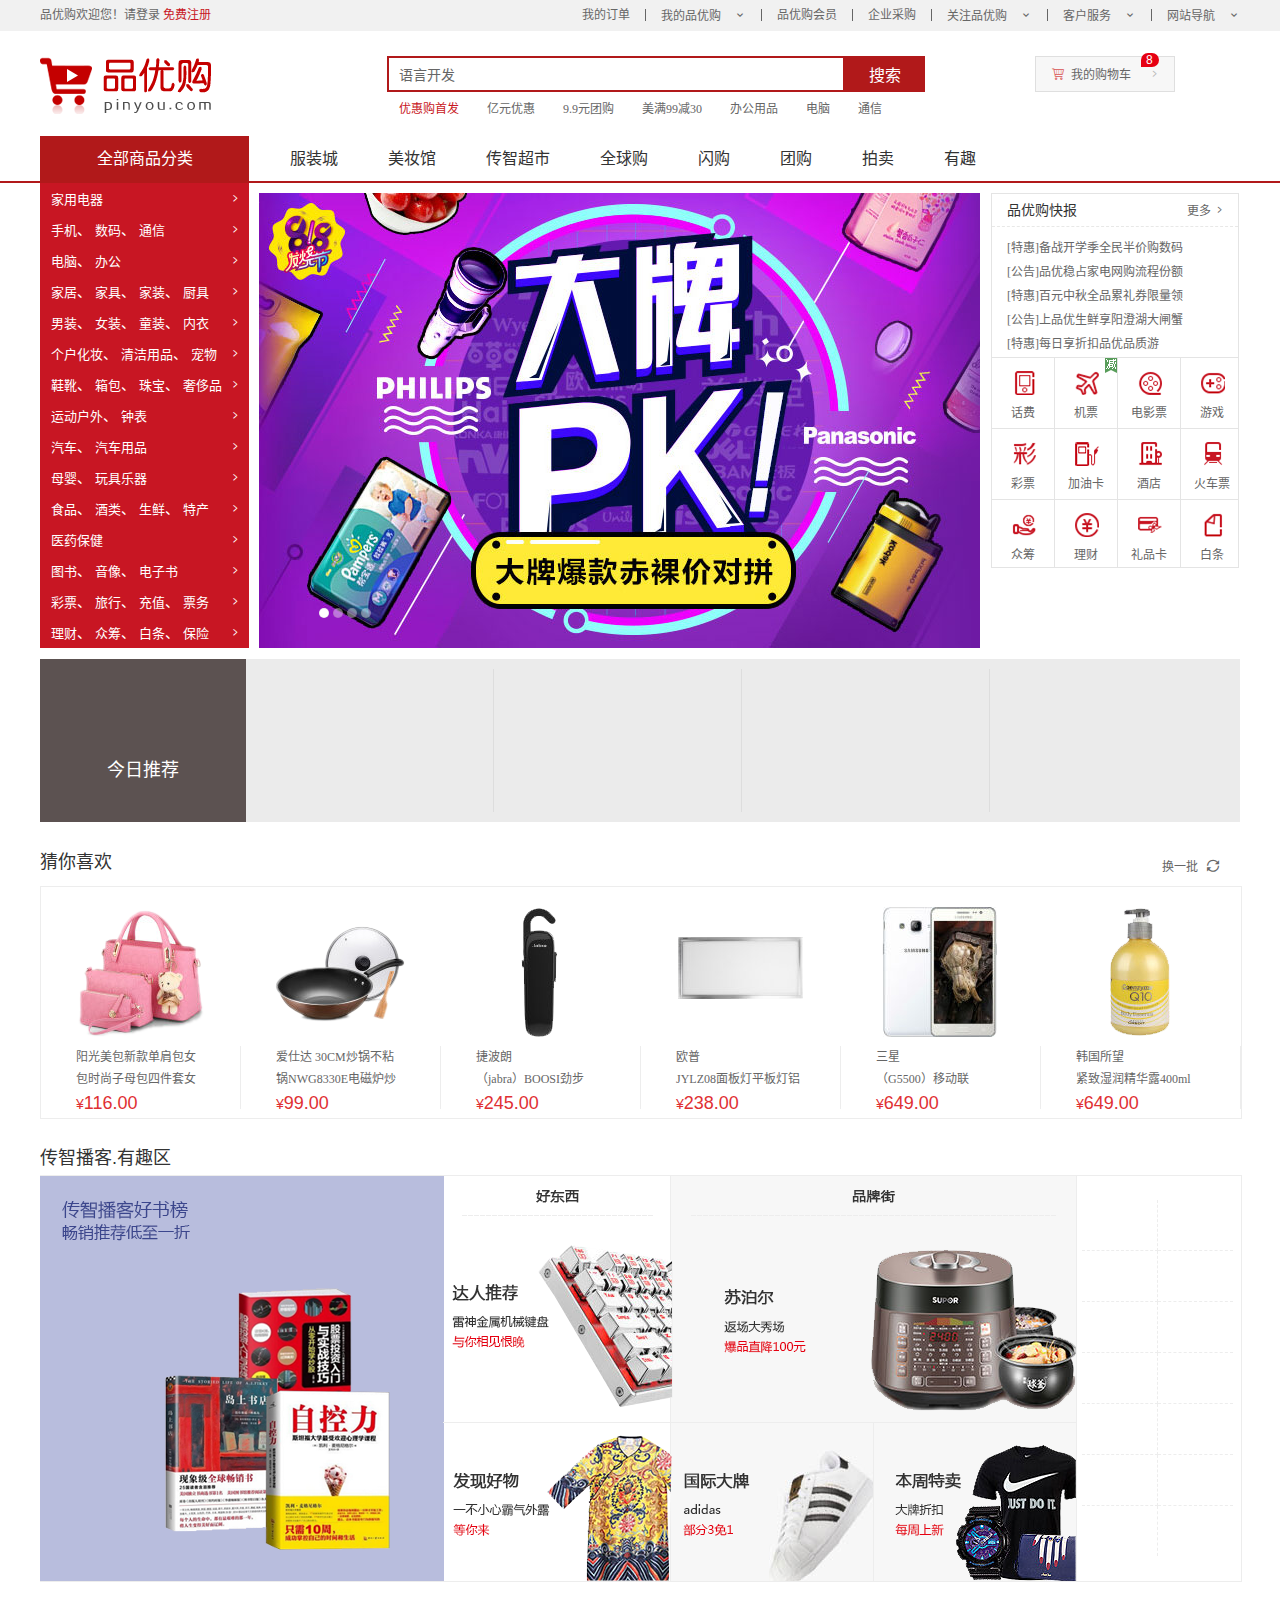
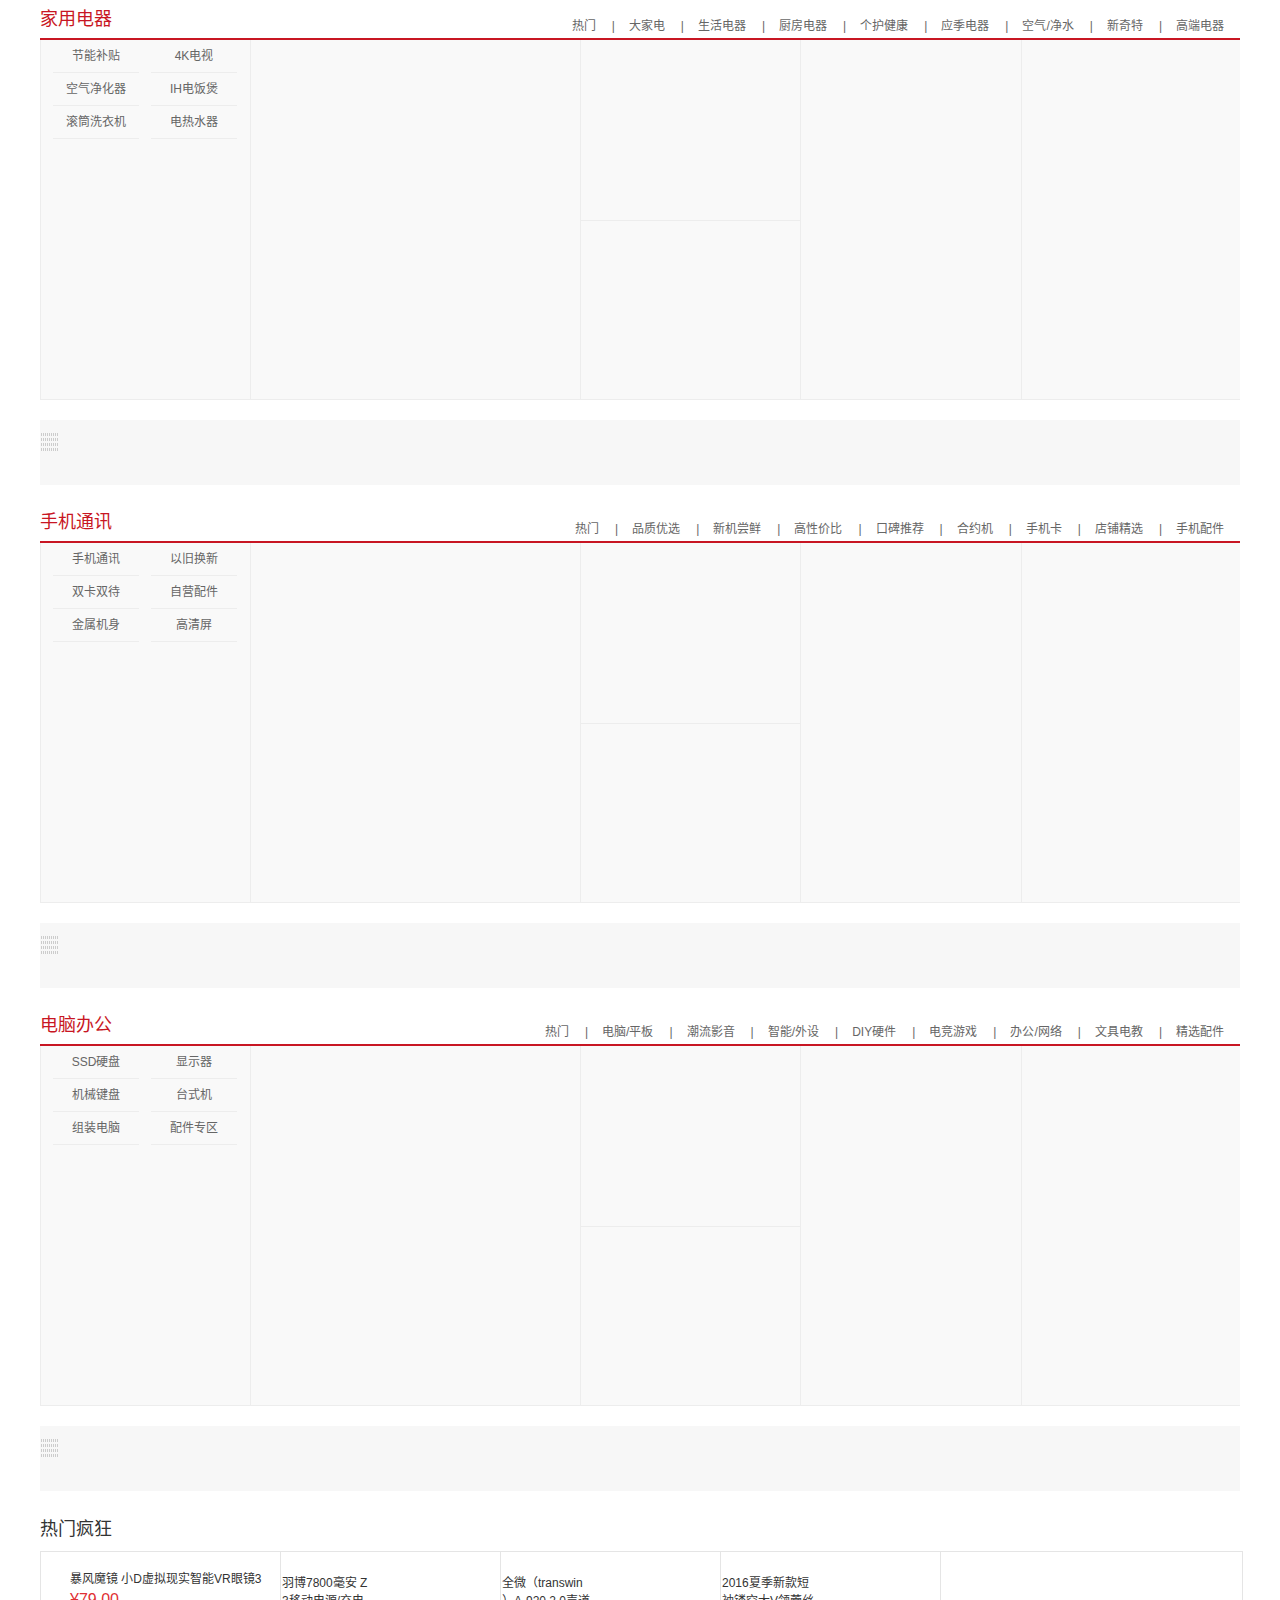
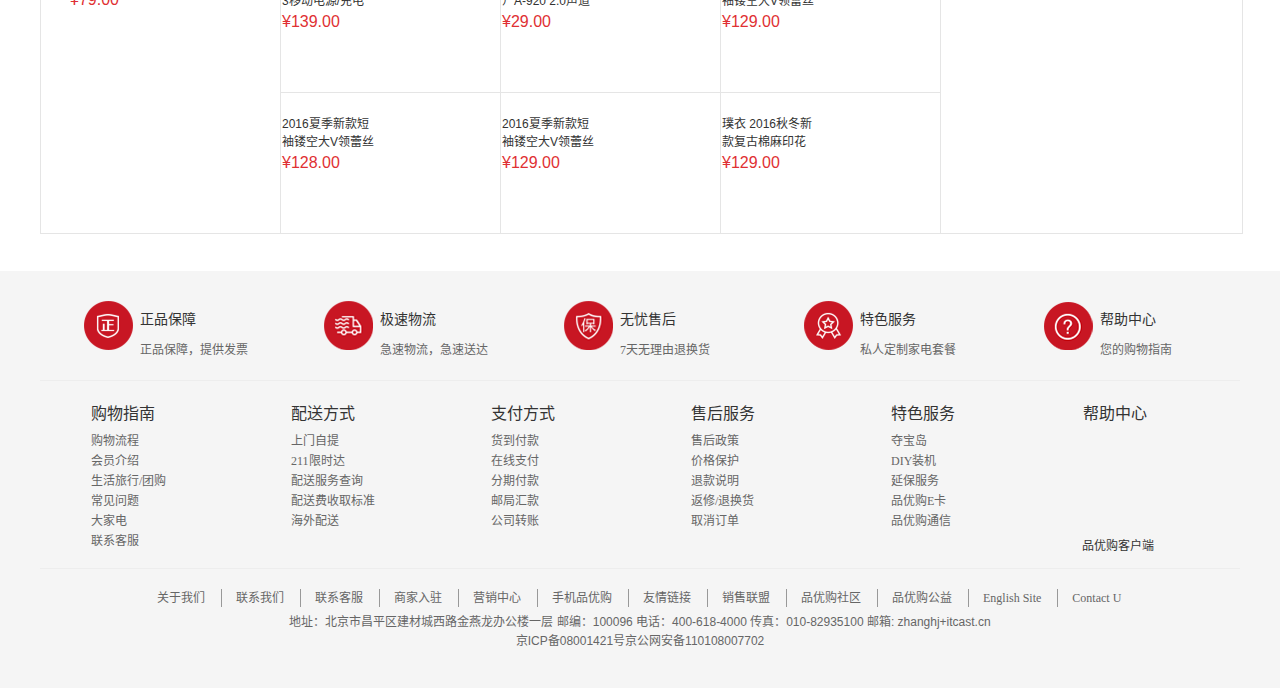
<file: index.html>
<!DOCTYPE html>
<html lang="zh-CN">
	<head>
		<meta charset="UTF-8" />
		<title>品优购-综合网购首选-正品低价、品质保障、配送及时、轻松购物！</title>
		<!-- 网站说明 -->
		<meta name="description" content="品优购JD.COM-专业的综合网上购物商城,销售家电、数码通讯、电脑、家居百货、服装服饰、母婴、图书、食品等数万个品牌优质商品.便捷、诚信的服务，为您提供愉悦的网上购物体验!" />
		<!-- 关键词 -->
		<meta name="Keywords" content="网上购物,网上商城,手机,笔记本,电脑,MP3,CD,VCD,DV,相机,数码,配件,手表,存储卡,品优购" />
		<!-- 引入facicon.ico网页图标 -->
		<link rel="shortcut icon" href="favicon.ico" type="image/x-icon" />
		<!-- 引入css 初始化的css 文件 -->
		<link rel="stylesheet" href="css/base.css" />
		<!-- 引入公共样式的css 文件 -->
		<link rel="stylesheet" href="css/common.css" />
		<!-- 引入 首页的css文件 -->
		<link rel="stylesheet" href="css/index.css" />
		<script src="./js/animation.js"></script>
		<script src="./js/jquery-3.6.1.js"></script>
		<script src="./js/EasyLazyload.min.js"></script>
		<script src="./js/index.js"></script>
	</head>

	<body>
		<!-- 顶部快捷导航 start -->
		<div class="shortcut">
			<div class="w">
				<div class="fl">
					<ul>
						<li>品优购欢迎您！</li>
						<li>
							<a href="login.html">请登录</a>
							<a href="register.html" class="color_c81623">免费注册</a>
						</li>
					</ul>
				</div>
				<div class="fr">
					<ul>
						<li>
							<a href="javascript:;">我的订单</a>
						</li>
						<li class="spacer"></li>
						<li>
							<a href="javascript:;">我的品优购</a>
							<i></i>
						</li>
						<li class="spacer"></li>
						<li>
							<a href="javascript:;">品优购会员</a>
						</li>
						<li class="spacer"></li>
						<li>
							<a href="javascript:;">企业采购</a>
						</li>
						<li class="spacer"></li>
						<li>
							<a href="javascript:;">关注品优购</a>
							<i></i>
						</li>
						<li class="spacer"></li>
						<li>
							<a href="javascript:;">客户服务</a>
							<i></i>
						</li>
						<li class="spacer"></li>
						<li>
							<a href="javascript:;">网站导航</a>
							<i></i>
						</li>
					</ul>
				</div>
			</div>
		</div>
		<!-- 顶部快捷导航 end -->
		<!-- header制作 start -->
		<div class="header w">
			<!-- logo -->
			<div class="logo">
				<h1>
					<a href="index.html" title="品优购">品优购</a>
				</h1>
			</div>
			<!-- search -->
			<div class="search">
				<input type="text" value="语言开发" class="text" />
				<button class="btn">搜索</button>
			</div>
			<!-- hotwrods -->
			<div class="hotwrods">
				<a href="javascript:;" class="color_c81623">优惠购首发</a>
				<a href="javascript:;">亿元优惠</a>
				<a href="javascript:;">9.9元团购</a>
				<a href="javascript:;">美满99减30</a>
				<a href="javascript:;">办公用品</a>
				<a href="javascript:;">电脑</a>
				<a href="javascript:;">通信</a>
			</div>
			<div class="shopcar">
				<i class="car"></i>我的购物车<i class="arrow"></i>
				<div class="count">8</div>
			</div>
		</div>
		<!-- header制作 end -->
		<!-- nav start -->
		<div class="nav">
			<div class="w">
				<div class="dropdown fl">
					<div class="dt">全部商品分类</div>
					<div class="dd">
						<ul>
							<li class="menu_item">
								<a href="javascript:;">家用电器</a>
								<i class="fr"></i>
							</li>
							<li class="menu_item">
								<a href="list.html">手机</a>、 <a href="javascript:;">数码</a>、
								<a href="javascript:;">通信</a>
								<i class="fr"></i>
							</li>
							<li class="menu_item">
								<a href="javascript:;">电脑</a>、
								<a href="javascript:;">办公</a>
								<i class="fr"></i>
							</li>
							<li class="menu_item">
								<a href="javascript:;">家居</a>、 <a href="javascript:;">家具</a>、 <a href="javascript:;">家装</a>、
								<a href="javascript:;">厨具</a>
								<i class="fr"></i>
							</li>
							<li class="menu_item">
								<a href="javascript:;">男装</a>、 <a href="javascript:;">女装</a>、 <a href="javascript:;">童装</a>、
								<a href="javascript:;">内衣</a>
								<i class="fr"></i>
							</li>
							<li class="menu_item">
								<a href="javascript:;">个户化妆</a>、 <a href="javascript:;">清洁用品</a>、
								<a href="javascript:;">宠物</a>
								<i class="fr"></i>
							</li>
							<li class="menu_item">
								<a href="javascript:;">鞋靴</a>、 <a href="javascript:;">箱包</a>、 <a href="javascript:;">珠宝</a>、
								<a href="javascript:;">奢侈品</a>
								<i class="fr"></i>
							</li>
							<li class="menu_item">
								<a href="javascript:;">运动户外</a>、
								<a href="javascript:;">钟表</a>
								<i class="fr"></i>
							</li>
							<li class="menu_item">
								<a href="javascript:;">汽车</a>、
								<a href="javascript:;">汽车用品</a>
								<i class="fr"></i>
							</li>
							<li class="menu_item">
								<a href="javascript:;">母婴</a>、
								<a href="javascript:;">玩具乐器</a>
								<i class="fr"></i>
							</li>
							<li class="menu_item">
								<a href="javascript:;">食品</a>、 <a href="javascript:;">酒类</a>、 <a href="javascript:;">生鲜</a>、
								<a href="javascript:;">特产</a>
								<i class="fr"></i>
							</li>
							<li class="menu_item">
								<a href="javascript:;">医药保健</a>
								<i class="fr"></i>
							</li>
							<li class="menu_item">
								<a href="javascript:;">图书</a>、 <a href="javascript:;">音像</a>、
								<a href="javascript:;">电子书</a>
								<i class="fr"></i>
							</li>
							<li class="menu_item">
								<a href="javascript:;">彩票</a>、 <a href="javascript:;">旅行</a>、 <a href="javascript:;">充值</a>、
								<a href="javascript:;">票务</a>
								<i class="fr"></i>
							</li>
							<li class="menu_item">
								<a href="javascript:;">理财</a>、 <a href="javascript:;">众筹</a>、 <a href="javascript:;">白条</a>、
								<a href="javascript:;">保险</a>
								<i class="fr"></i>
							</li>
						</ul>
					</div>
				</div>
				<!-- 右侧导航 -->
				<div class="navitems fl">
					<ul>
						<li><a href="javascript:;">服装城</a></li>
						<li><a href="javascript:;">美妆馆</a></li>
						<li><a href="javascript:;">传智超市</a></li>
						<li><a href="javascript:;">全球购</a></li>
						<li><a href="javascript:;">闪购</a></li>
						<li><a href="javascript:;">团购</a></li>
						<li><a href="javascript:;">拍卖</a></li>
						<li><a href="javascript:;">有趣</a></li>
					</ul>
				</div>
			</div>
		</div>
		<!-- nav end -->
		<!-- main 模块 start -->
		<div class="w">
			<div class="main">
				<div class="focus">
					<a href="javascript:;" class="left"></a>
					<a href="javascript:;" class="right"></a>
					<ul>
						<li>
							<a href="javascript:;"><img data-lazy-src="upload/focus.jpg" /></a>
						</li>
						<li>
							<a href="javascript:;"><img data-lazy-src="upload/focus1.jpg" /></a>
						</li>
						<li>
							<a href="javascript:;"><img data-lazy-src="upload/focus2.jpg" /></a>
						</li>
						<li>
							<a href="javascript:;"><img data-lazy-src="upload/focus3.jpg" /></a>
						</li>
					</ul>
					<ol class="circle"></ol>
				</div>
				<div class="newsflash">
					<div class="news">
						<div class="news_hd">
							<h5 class="fl">品优购快报</h5>
							<a href="javascript:;" class="fr">更多<i></i></a>
						</div>
						<div class="news_bd">
							<ul>
								<li><a href="javascript:;">[特惠]备战开学季全民半价购数码</a></li>
								<li><a href="javascript:;">[公告]品优稳占家电网购流程份额</a></li>
								<li><a href="javascript:;">[特惠]百元中秋全品累礼券限量领</a></li>
								<li><a href="javascript:;">[公告]上品优生鲜享阳澄湖大闸蟹</a></li>
								<li><a href="javascript:;">[特惠]每日享折扣品优品质游</a></li>
							</ul>
						</div>
					</div>
					<div class="lifeservice">
						<ul>
							<li>
								<a href="javascript:;">
									<i class="lifeservice_huafei"></i>
									<p>话费</p>
								</a>
							</li>
							<li class="jipiao">
								<a href="javascript:;">
									<i class="lifeservice_jipiao"></i>
									<p>机票</p>
								</a>
								<span class="hot"></span>
							</li>
							<li>
								<a href="javascript:;">
									<i class="lifeservice_dianyingpiao"></i>
									<p>电影票</p>
								</a>
							</li>
							<li>
								<a href="javascript:;">
									<i class="lifeservice_youxi"></i>
									<p>游戏</p>
								</a>
							</li>
							<li>
								<a href="javascript:;">
									<i class="lifeservice_caipiao"></i>
									<p>彩票</p>
								</a>
							</li>
							<li>
								<a href="javascript:;">
									<i class="lifeservice_jiayouka"></i>
									<p>加油卡</p>
								</a>
							</li>

							<li>
								<a href="javascript:;">
									<i class="lifeservice_jiudian"></i>
									<p>酒店</p>
								</a>
							</li>
							<li>
								<a href="javascript:;">
									<i class="lifeservice_huochepiao"></i>
									<p>火车票</p>
								</a>
							</li>
							<li>
								<a href="javascript:;">
									<i class="lifeservice_zhongchou"></i>
									<p>众筹</p>
								</a>
							</li>
							<li>
								<a href="javascript:;">
									<i class="lifeservice_licai"></i>
									<p>理财</p>
								</a>
							</li>
							<li>
								<a href="javascript:;">
									<i class="lifeservice_lipinka"></i>
									<p>礼品卡</p>
								</a>
							</li>
							<li>
								<a href="javascript:;">
									<i class="lifeservice_baitiao"></i>
									<p>白条</p>
								</a>
							</li>
						</ul>
					</div>
					<div class="bargain">
						<img data-lazy-src="./upload/ad2.png" />
					</div>
				</div>
			</div>
		</div>
		<!-- main 模块 end -->
		<!-- 今日推荐 start -->
		<div class="recommend w">
			<div class="recom_hd">
				<img data-lazy-src="./img/clock.png" />
				<h3>今日推荐</h3>
			</div>
			<div class="recom-bd">
				<ul>
					<li>
						<a href="javascript:;"><img data-lazy-src="./upload/today1.png" /></a>
					</li>
					<li>
						<a href="javascript:;"><img data-lazy-src="./upload/today2.png" /></a>
					</li>
					<li>
						<a href="javascript:;"><img data-lazy-src="./upload/today3.png" /></a>
					</li>
					<li class="last">
						<a href="javascript:;"><img data-lazy-src="./upload/today4.png" /></a>
					</li>
				</ul>
			</div>
		</div>
		<!-- 今日推荐 end -->
		<!-- 猜你喜欢 start -->
		<div class="love w">
			<div class="love-hd">
				<h5>猜你喜欢</h5>
				<span>换一批<i></i></span>
			</div>
			<div class="love-bd">
				<ul>
					<li>
						<div class="ad1"></div>
						<div class="introduction">
							<p>阳光美包新款单肩包女<br />包时尚子母包四件套女</p>
							<em><i>¥</i>116.00</em>
						</div>
					</li>
					<li>
						<div class="ad2"></div>
						<div class="introduction">
							<p>爱仕达 30CM炒锅不粘<br />锅NWG8330E电磁炉炒</p>
							<em><i>¥</i>99.00</em>
						</div>
					</li>
					<li>
						<div class="ad3"></div>
						<div class="introduction">
							<p>捷波朗<br />（jabra）BOOSI劲步</p>
							<em><i>¥</i>245.00</em>
						</div>
					</li>
					<li>
						<div class="ad4"></div>
						<div class="introduction">
							<p>欧普<br />JYLZ08面板灯平板灯铝</p>
							<em><i>¥</i>238.00</em>
						</div>
					</li>
					<li>
						<div class="ad5"></div>
						<div class="introduction">
							<p>三星<br />（G5500）移动联</p>
							<em><i>¥</i>649.00</em>
						</div>
					</li>
					<li>
						<div class="ad6"></div>
						<div class="introduction">
							<p>韩国所望<br />紧致湿润精华露400ml</p>
							<em><i>¥</i>649.00</em>
						</div>
					</li>
				</ul>
			</div>
		</div>
		<!-- 猜你喜欢 end -->
		<!-- 传智播客 有趣区 start -->
		<div class="fun w">
			<div class="fun-hd">传智播客.有趣区</div>
			<div class="fun-bd">
				<div class="left"></div>
				<div class="middle"></div>
				<div class="right">
					<ul>
						<li>
							<a href="javascript:;"><img data-lazy-src="img/huawei.png" /></a>
						</li>
						<li class="no-right-border">
							<a href="javascript:;"><img data-lazy-src="img/sony.png" /></a>
						</li>
						<li>
							<a href="javascript:;"><img data-lazy-src="img/meizu.png" /></a>
						</li>
						<li class="no-right-border">
							<a href="javascript:;"><img data-lazy-src="img/leshi.png" /></a>
						</li>
						<li>
							<a href="javascript:;"><img data-lazy-src="img/vivio.png" /></a>
						</li>
						<li class="no-right-border">
							<a href="javascript:;"><img data-lazy-src="img/samsung.png" /></a>
						</li>
						<li>
							<a href="javascript:;"><img data-lazy-src="img/oppo.png" /></a>
						</li>
						<li class="no-right-border">
							<a href="javascript:;"><img data-lazy-src="img/charlesKeith.png" /></a>
						</li>
						<li>
							<a href="javascript:;"><img data-lazy-src="img/midea.png" /></a>
						</li>
						<li class="no-right-border">
							<a href="javascript:;"><img data-lazy-src="img/LiNing.png" /></a>
						</li>
						<li>
							<a href="javascript:;"><img data-lazy-src="img/supor.png" /></a>
						</li>
						<li class="no-right-border">
							<a href="javascript:;"><img data-lazy-src="img/anta.png" /></a>
						</li>
						<li class="no-bottom-border">
							<a href="javascript:;"><img data-lazy-src="img/mi.png" /></a>
						</li>
						<li class="no-bottom-border no-right-border">
							<a href="javascript:;"><img data-lazy-src="img/leshi.png" /></a>
						</li>
					</ul>
				</div>
			</div>
		</div>
		<!-- 传智播客 有趣区 end -->
		<!-- 楼层区start -->
		<div class="floor w">
			<div class="jiadian">
				<div class="box-hd">
					<h3>家用电器</h3>
					<div class="tab-lis">
						<ul>
							<li><a href="javascript:;" class="c81623">热门</a>|</li>
							<li><a href="javascript:;">大家电</a>|</li>
							<li><a href="javascript:;">生活电器</a>|</li>
							<li><a href="javascript:;">厨房电器</a>|</li>
							<li><a href="javascript:;">个护健康</a>|</li>
							<li><a href="javascript:;">应季电器</a>|</li>
							<li><a href="javascript:;">空气/净水</a>|</li>
							<li><a href="javascript:;">新奇特</a>|</li>
							<li><a href="javascript:;">高端电器</a></li>
						</ul>
					</div>
				</div>
				<div class="box-bd">
					<ul class="tab-con">
						<li class="w209 tab-content">
							<ul>
								<li><a href="javascript:;">节能补贴</a></li>
								<li><a href="javascript:;">4K电视</a></li>
								<li><a href="javascript:;">空气净化器</a></li>
								<li><a href="javascript:;">IH电饭煲</a></li>
								<li><a href="javascript:;">滚筒洗衣机</a></li>
								<li><a href="javascript:;">电热水器</a></li>
							</ul>
							<img data-lazy-src="upload/pic1-1.png" />
						</li>
						<li class="w329 tab-content">
							<img data-lazy-src="upload/pic1-2.png" />
						</li>
						<li class="w219 tab-content">
							<div class="have-bottom-border">
								<a href="javascript:;">
									<img data-lazy-src="upload/pic1-3.png" />
								</a>
							</div>
							<div>
								<a href="javascript:;">
									<img data-lazy-src="upload/pic1-4.png" />
								</a>
							</div>
						</li>
						<li class="w220 tab-content">
							<div>
								<a href="javascript:;"><img data-lazy-src="upload/pic1-5.png" /></a>
							</div>
						</li>
						<li class="w220 tab-content">
							<div>
								<a href="javascript:;"><img data-lazy-src="upload/pic1-6.png" /></a>
							</div>
							<div>
								<a href="javascript:;"><img data-lazy-src="upload/pic1-7.png" /></a>
							</div>
						</li>
					</ul>
				</div>
				<div class="box-bottom">
					<ul>
						<li><img data-lazy-src="upload/brand1-1.png" /></li>
						<li><img data-lazy-src="upload/brand1-2.png" /></li>
						<li><img data-lazy-src="upload/brand1-3.png" /></li>
						<li><img data-lazy-src="upload/brand1-4.png" /></li>
						<li><img data-lazy-src="upload/brand1-5.png" /></li>
						<li><img data-lazy-src="upload/brand1-6.png" /></li>
						<li><img data-lazy-src="upload/brand1-7.png" /></li>
						<li><img data-lazy-src="upload/brand1-8.png" /></li>
						<li><img data-lazy-src="upload/brand1-9.png" /></li>
						<li class="last"><img data-lazy-src="upload/brand1-10.png" /></li>
					</ul>
				</div>
			</div>
			<div class="shouji">
				<div class="box-hd">
					<h3>手机通讯</h3>
					<div class="tab-lis">
						<ul>
							<li><a href="javascript:;" class="c81623">热门</a>|</li>
							<li><a href="javascript:;">品质优选</a>|</li>
							<li><a href="javascript:;">新机尝鲜</a>|</li>
							<li><a href="javascript:;">高性价比</a>|</li>
							<li><a href="javascript:;">口碑推荐</a>|</li>
							<li><a href="javascript:;">合约机</a>|</li>
							<li><a href="javascript:;">手机卡</a>|</li>
							<li><a href="javascript:;">店铺精选</a>|</li>
							<li><a href="javascript:;">手机配件</a></li>
						</ul>
					</div>
				</div>
				<div class="box-bd">
					<ul class="tab-con">
						<li class="w209 tab-content">
							<ul>
								<li><a href="javascript:;">手机通讯</a></li>
								<li><a href="javascript:;">以旧换新</a></li>
								<li><a href="javascript:;">双卡双待</a></li>
								<li><a href="javascript:;">自营配件</a></li>
								<li><a href="javascript:;">金属机身</a></li>
								<li><a href="javascript:;">高清屏</a></li>
							</ul>
							<img data-lazy-src="upload/pic2-1.png" />
						</li>
						<li class="w329 tab-content">
							<img data-lazy-src="upload/pic2-2.png" />
						</li>
						<li class="w219 tab-content">
							<div class="have-bottom-border">
								<a href="javascript:;">
									<img data-lazy-src="upload/pic2-3.png" />
								</a>
							</div>
							<div>
								<a href="javascript:;">
									<img data-lazy-src="upload/pic2-4.png" />
								</a>
							</div>
						</li>
						<li class="w220 tab-content">
							<div>
								<a href="javascript:;"><img data-lazy-src="upload/pic2-5.png" /></a>
							</div>
						</li>
						<li class="w220 tab-content">
							<div>
								<a href="javascript:;"><img data-lazy-src="upload/pic2-6.png" /></a>
							</div>
							<div>
								<a href="javascript:;"><img data-lazy-src="upload/pic2-7.png" /></a>
							</div>
						</li>
					</ul>
				</div>
				<div class="box-bottom">
					<ul>
						<li><img data-lazy-src="upload/brand2-1.png" /></li>
						<li><img data-lazy-src="upload/brand2-2.png" /></li>
						<li><img data-lazy-src="upload/brand2-3.png" /></li>
						<li><img data-lazy-src="upload/brand2-4.png" /></li>
						<li><img data-lazy-src="upload/brand2-5.png" /></li>
						<li><img data-lazy-src="upload/brand2-6.png" /></li>
						<li><img data-lazy-src="upload/brand2-7.png" /></li>
						<li><img data-lazy-src="upload/brand2-8.png" /></li>
						<li><img data-lazy-src="upload/brand2-9.png" /></li>
						<li class="last"><img data-lazy-src="upload/brand2-10.png" /></li>
					</ul>
				</div>
			</div>
			<div class="diannao">
				<div class="box-hd">
					<h3>电脑办公</h3>
					<div class="tab-lis">
						<ul>
							<li><a href="javascript:;" class="c81623">热门</a>|</li>
							<li><a href="javascript:;">电脑/平板</a>|</li>
							<li><a href="javascript:;">潮流影音</a>|</li>
							<li><a href="javascript:;">智能/外设</a>|</li>
							<li><a href="javascript:;">DIY硬件</a>|</li>
							<li><a href="javascript:;">电竞游戏</a>|</li>
							<li><a href="javascript:;">办公/网络</a>|</li>
							<li><a href="javascript:;">文具电教</a>|</li>
							<li><a href="javascript:;">精选配件</a></li>
						</ul>
					</div>
				</div>
				<div class="box-bd">
					<ul class="tab-con">
						<li class="w209 tab-content">
							<ul>
								<li><a href="javascript:;">SSD硬盘</a></li>
								<li><a href="javascript:;">显示器</a></li>
								<li><a href="javascript:;">机械键盘</a></li>
								<li><a href="javascript:;">台式机</a></li>
								<li><a href="javascript:;">组装电脑</a></li>
								<li><a href="javascript:;">配件专区</a></li>
							</ul>
							<img data-lazy-src="upload/pic3-1.png" />
						</li>
						<li class="w329 tab-content">
							<img data-lazy-src="upload/pic3-2.png" />
						</li>
						<li class="w219 tab-content">
							<div class="have-bottom-border">
								<a href="javascript:;">
									<img data-lazy-src="upload/pic3-3.png" />
								</a>
							</div>
							<div>
								<a href="javascript:;">
									<img data-lazy-src="upload/pic3-4.png" />
								</a>
							</div>
						</li>
						<li class="w220 tab-content">
							<div>
								<a href="javascript:;"><img data-lazy-src="upload/pic3-5.png" /></a>
							</div>
						</li>
						<li class="w220 tab-content">
							<div>
								<a href="javascript:;"><img data-lazy-src="upload/pic3-6.png" /></a>
							</div>
							<div>
								<a href="javascript:;"><img data-lazy-src="upload/pic3-7.png" /></a>
							</div>
						</li>
					</ul>
				</div>
				<div class="box-bottom">
					<ul>
						<li><img data-lazy-src="upload/brand3-1.png" /></li>
						<li><img data-lazy-src="upload/brand3-2.png" /></li>
						<li><img data-lazy-src="upload/brand3-3.png" /></li>
						<li><img data-lazy-src="upload/brand3-4.png" /></li>
						<li><img data-lazy-src="upload/brand3-5.png" /></li>
						<li><img data-lazy-src="upload/brand3-6.png" /></li>
						<li><img data-lazy-src="upload/brand3-7.png" /></li>
						<li><img data-lazy-src="upload/brand3-8.png" /></li>
						<li><img data-lazy-src="upload/brand3-9.png" /></li>
						<li class="last"><img data-lazy-src="upload/brand3-10.png" /></li>
					</ul>
				</div>
			</div>
		</div>
		<!-- 楼层区end -->
		<!-- 热门疯狂 start -->
		<div class="hotspot w">
			<div class="hotspot-hd">热门疯狂</div>
			<div class="hotspot-bd">
				<div class="content w239">
					<img data-lazy-src="upload/hot4-1.png" />
					<p class="pl">暴风魔镜 小D虚拟现实智能VR眼镜3</p>
					<em class="pl">¥79.00</em>
				</div>
				<div class="content w660">
					<ul>
						<li>
							<img data-lazy-src="upload/hot4-2.png" />
							<div>
								<p class="margin-top">羽博7800毫安 Z<br />3移动电源/充电</p>
								<em>¥139.00</em>
							</div>
						</li>
						<li>
							<img data-lazy-src="upload/hot4-3.png" />
							<div>
								<p class="margin-top">全微（transwin<br />）A-920 2.0声道</p>
								<em>¥29.00</em>
							</div>
						</li>
						<li>
							<img data-lazy-src="upload/hot4-4.png" />
							<div>
								<p class="margin-top">2016夏季新款短<br />袖镂空大V领蕾丝</p>
								<em>¥129.00</em>
							</div>
						</li>
						<li>
							<img data-lazy-src="upload/hot4-4.png" />
							<div>
								<p class="margin-top">2016夏季新款短<br />袖镂空大V领蕾丝</p>
								<em>¥128.00</em>
							</div>
						</li>
						<li>
							<img data-lazy-src="upload/hot4-4.png" />
							<div>
								<p class="margin-top">2016夏季新款短<br />袖镂空大V领蕾丝</p>
								<em>¥129.00</em>
							</div>
						</li>
						<li>
							<img data-lazy-src="upload/hot4-5.png" />
							<div>
								<p class="margin-top">璞衣 2016秋冬新<br />款复古棉麻印花</p>
								<em>¥129.00</em>
							</div>
						</li>
					</ul>
				</div>
				<div class="content w297">
					<img data-lazy-src="upload/hot4-6.png" />
				</div>
			</div>
		</div>
		<!-- 热门疯狂 end -->
		<!-- 固定电梯导航 -->
		<div class="fixedtool">
			<ul>
				<li><a href="javascript:;">家用电器</a></li>
				<li><a href="javascript:;">收集通讯</a></li>
				<li><a href="javascript:;">电脑办公</a></li>
				<li><a href="javascript:;">家居家具</a></li>
				<li><a href="javascript:;">生活用品</a></li>
				<li><a href="javascript:;">运动户外</a></li>
				<li><a href="javascript:;">汽车用品</a></li>
				<li><a href="javascript:;">食品酒类</a></li>
				<li><a href="javascript:;">医药保健</a></li>
				<li><a href="javascript:;">图书音像</a></li>
				<li><a href="javascript:;">金融彩票</a></li>
			</ul>
		</div>
		<!-- footer start -->
		<div class="footer">
			<div class="w">
				<!-- mod_service -->
				<div class="mod_service">
					<ul>
						<li>
							<i class="mod_service_common mod_service_left_one fl"></i>
							<div class="mod_service_right fl">
								<h5>正品保障</h5>
								<p>正品保障，提供发票</p>
							</div>
						</li>
						<li>
							<i class="mod_service_common mod_service_left_two fl"></i>
							<div class="mod_service_right fl">
								<h5>极速物流</h5>
								<p>急速物流，急速送达</p>
							</div>
						</li>
						<li>
							<i class="mod_service_left_three mod_service_common fl"> </i>
							<div class="mod_service_right fl">
								<h5>无忧售后</h5>
								<p>7天无理由退换货</p>
							</div>
						</li>
						<li>
							<i class="mod_service_left_four mod_service_common fl"></i>
							<div class="mod_service_right fl">
								<h5>特色服务</h5>
								<p>私人定制家电套餐</p>
							</div>
						</li>
						<li>
							<i class="mod_service_left_five mod_service_common fl"></i>
							<div class="mod_service_right fl">
								<h5>帮助中心</h5>
								<p>您的购物指南</p>
							</div>
						</li>
					</ul>
				</div>
				<!-- mod_help -->
				<div class="mod_help">
					<dl class="mod_help_item">
						<dt>购物指南</dt>
						<dd><a href="javascript:;">购物流程</a></dd>
						<dd><a href="javascript:;">会员介绍</a></dd>
						<dd><a href="javascript:;">生活旅行/团购</a></dd>
						<dd><a href="javascript:;">常见问题</a></dd>
						<dd><a href="javascript:;">大家电</a></dd>
						<dd><a href="javascript:;">联系客服</a></dd>
					</dl>
					<dl class="mod_help_item">
						<dt>配送方式</dt>
						<dd><a href="javascript:;">上门自提</a></dd>
						<dd><a href="javascript:;">211限时达</a></dd>
						<dd><a href="javascript:;">配送服务查询</a></dd>
						<dd><a href="javascript:;">配送费收取标准</a></dd>
						<dd><a href="javascript:;">海外配送</a></dd>
					</dl>
					<dl class="mod_help_item">
						<dt>支付方式</dt>
						<dd><a href="javascript:;">货到付款</a></dd>
						<dd><a href="javascript:;">在线支付</a></dd>
						<dd><a href="javascript:;">分期付款</a></dd>
						<dd><a href="javascript:;">邮局汇款</a></dd>
						<dd><a href="javascript:;">公司转账</a></dd>
					</dl>
					<dl class="mod_help_item">
						<dt>售后服务</dt>
						<dd><a href="javascript:;">售后政策</a></dd>
						<dd><a href="javascript:;">价格保护</a></dd>
						<dd><a href="javascript:;">退款说明</a></dd>
						<dd><a href="javascript:;">返修/退换货</a></dd>
						<dd><a href="javascript:;">取消订单</a></dd>
					</dl>
					<dl class="mod_help_item">
						<dt>特色服务</dt>
						<dd><a href="javascript:;">夺宝岛</a></dd>
						<dd><a href="javascript:;">DIY装机</a></dd>
						<dd><a href="javascript:;">延保服务</a></dd>
						<dd><a href="javascript:;">品优购E卡</a></dd>
						<dd><a href="javascript:;">品优购通信</a></dd>
					</dl>
					<dl class="mod_help_item mod_help_app">
						<dt>帮助中心</dt>
						<dd>
							<img data-lazy-src="upload/zxing.png" />
							<p>品优购客户端</p>
						</dd>
					</dl>
				</div>
				<!-- mod_copyright -->
				<div class="mod_copyright">
					<div class="mod_copyright_links">
						<ul>
							<li><a href="javascript:;">关于我们</a></li>
							<li><a href="javascript:;">联系我们</a></li>
							<li><a href="javascript:;">联系客服</a></li>
							<li><a href="javascript:;">商家入驻</a></li>
							<li><a href="javascript:;">营销中心</a></li>
							<li><a href="javascript:;">手机品优购</a></li>
							<li><a href="javascript:;">友情链接</a></li>
							<li><a href="javascript:;">销售联盟</a></li>
							<li><a href="javascript:;">品优购社区</a></li>
							<li><a href="javascript:;">品优购公益</a></li>
							<li><a href="javascript:;">English Site</a></li>
							<li class="last"><a href="javascript:;">Contact U</a></li>
						</ul>
					</div>
					<div class="mod_copyright_info">
						<p>地址：北京市昌平区建材城西路金燕龙办公楼一层 邮编：100096 电话：400-618-4000 传真：010-82935100 邮箱: zhanghj+itcast.cn<br />京ICP备08001421号京公网安备110108007702</p>
					</div>
				</div>
			</div>
		</div>
		<!-- footer end -->
	</body>
</html>
</file>
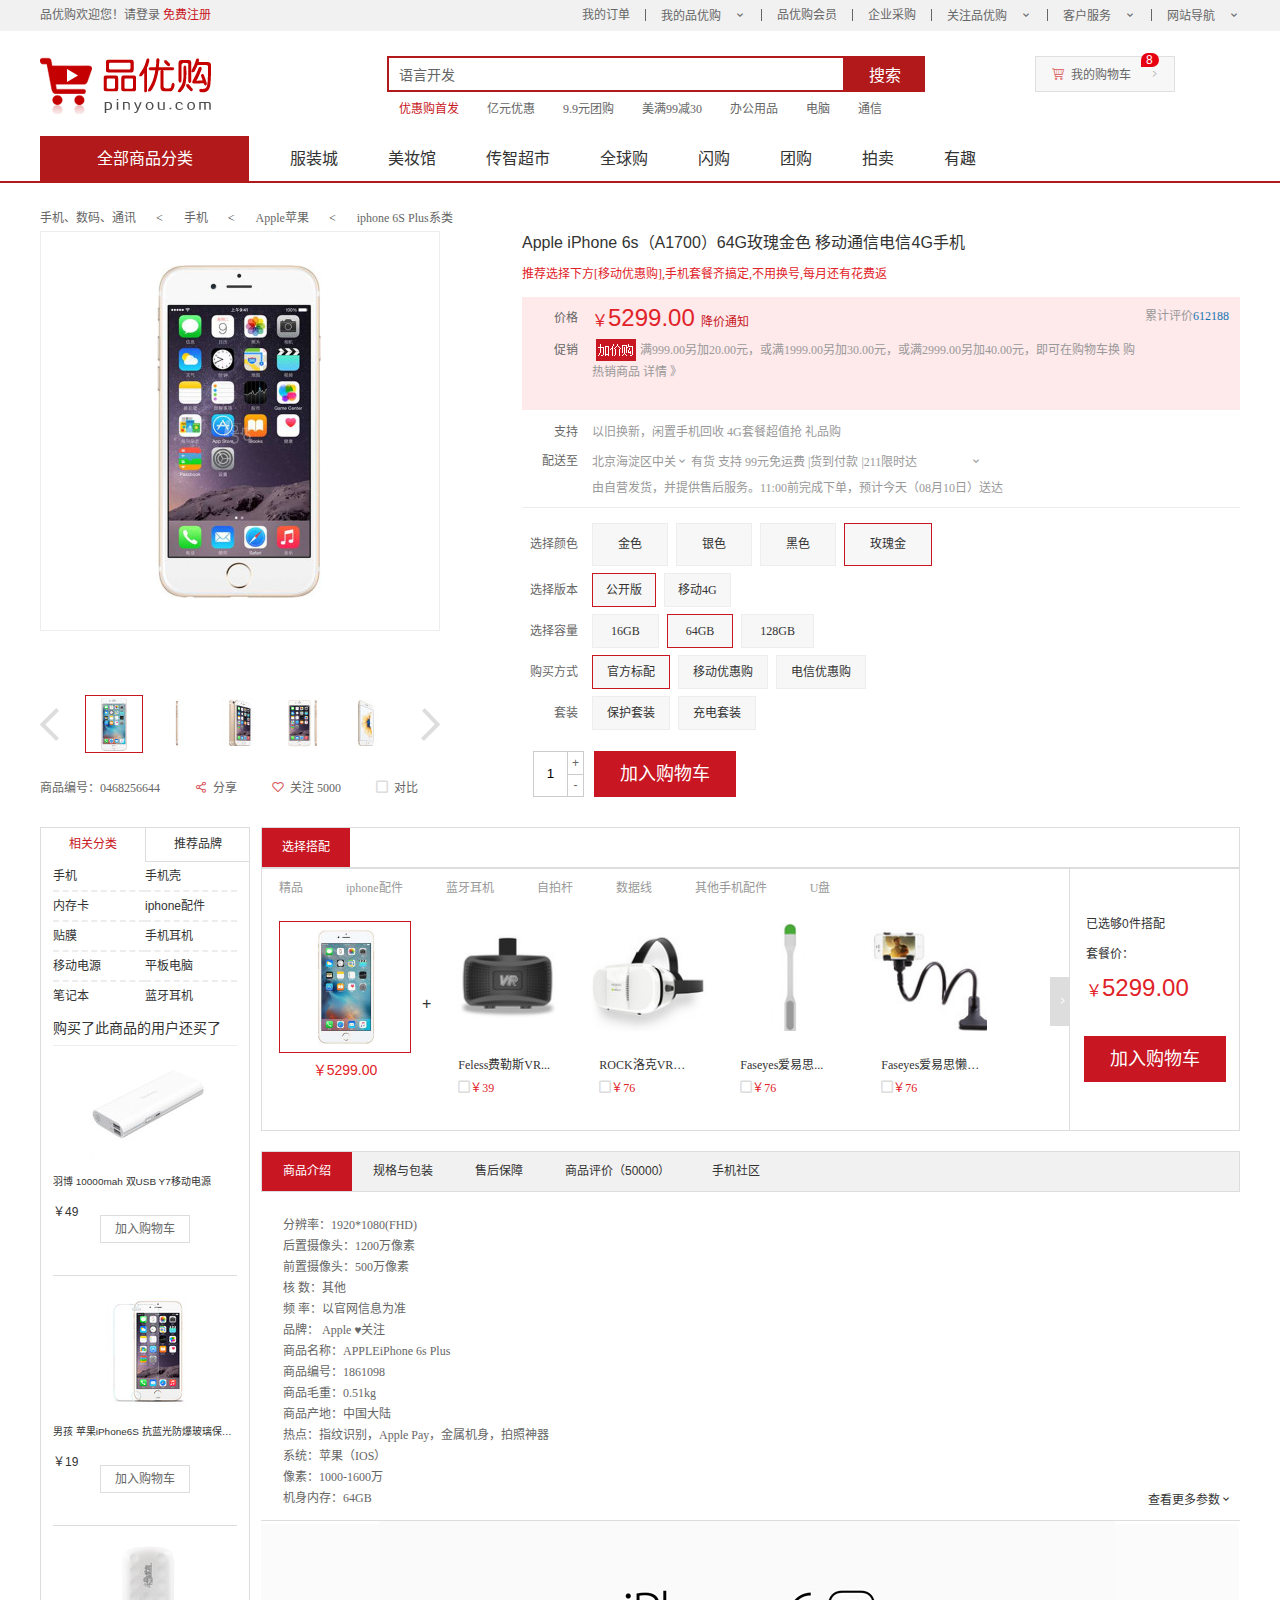
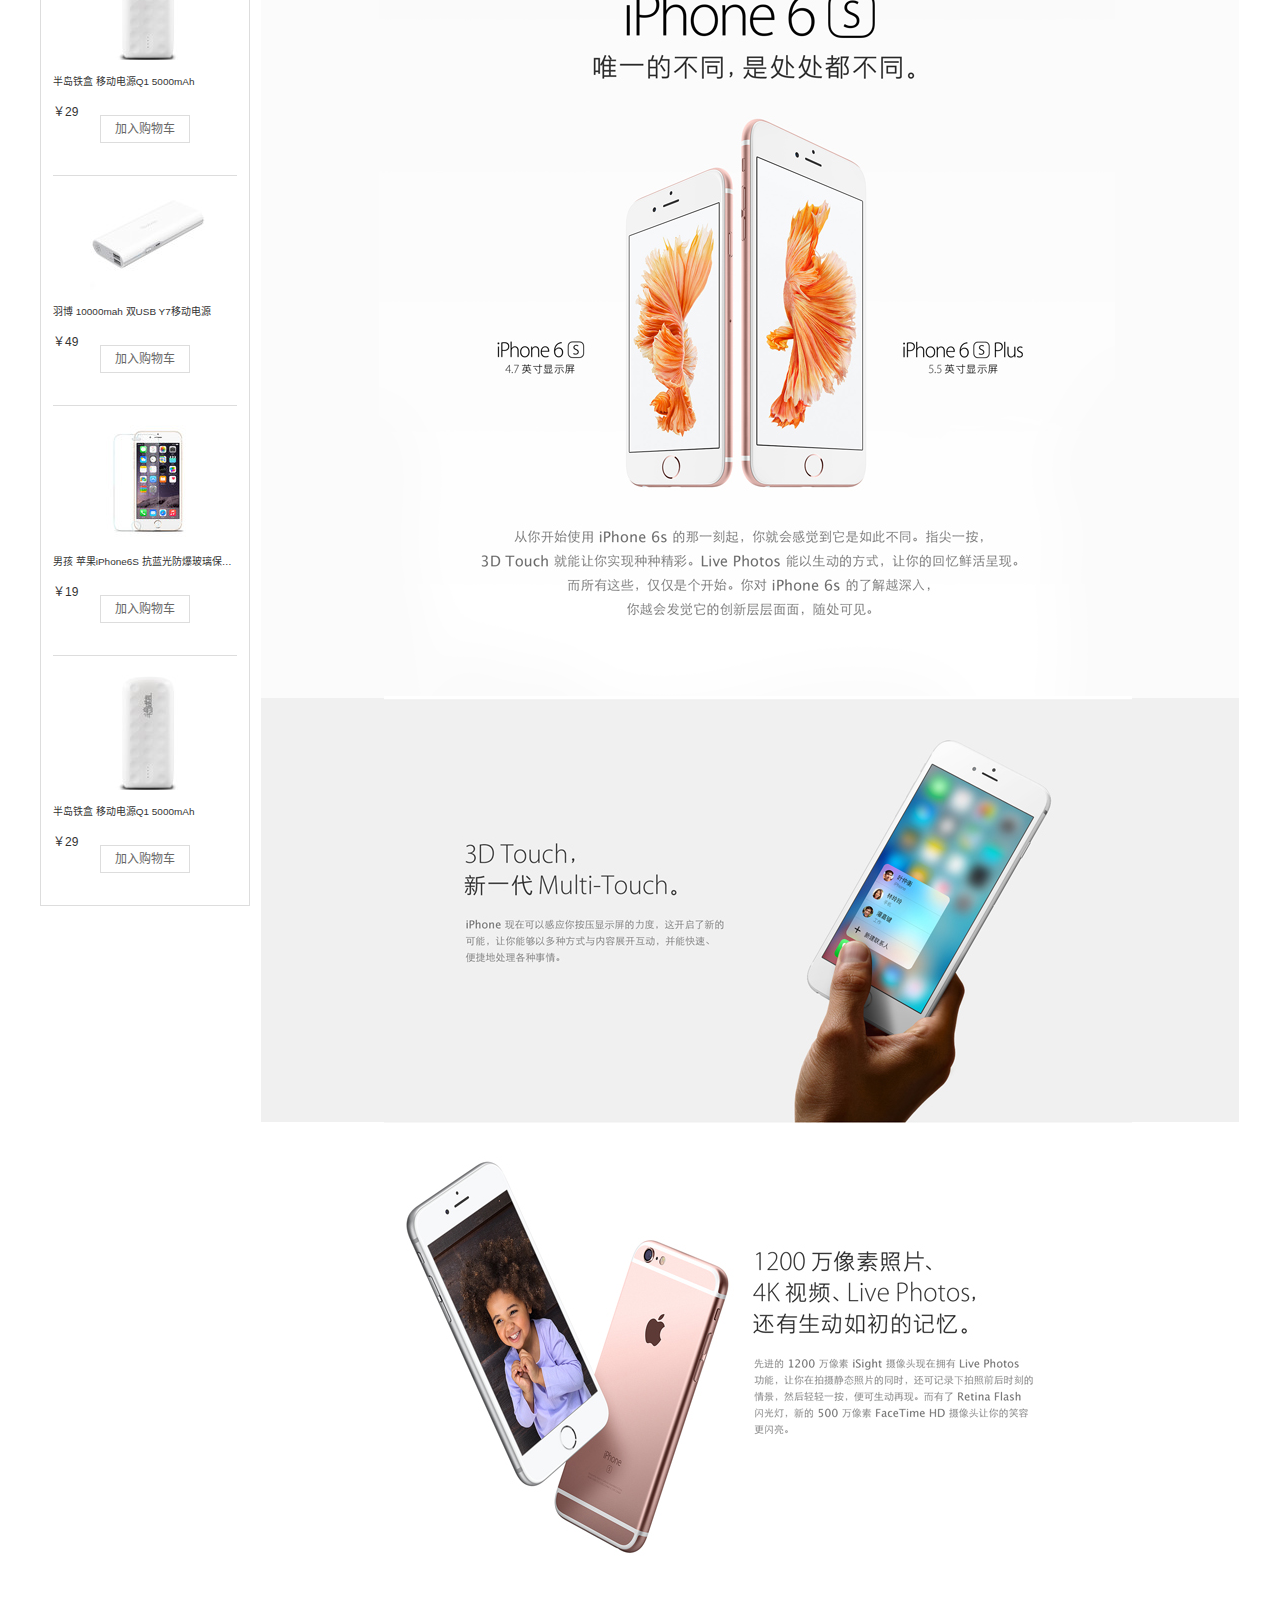
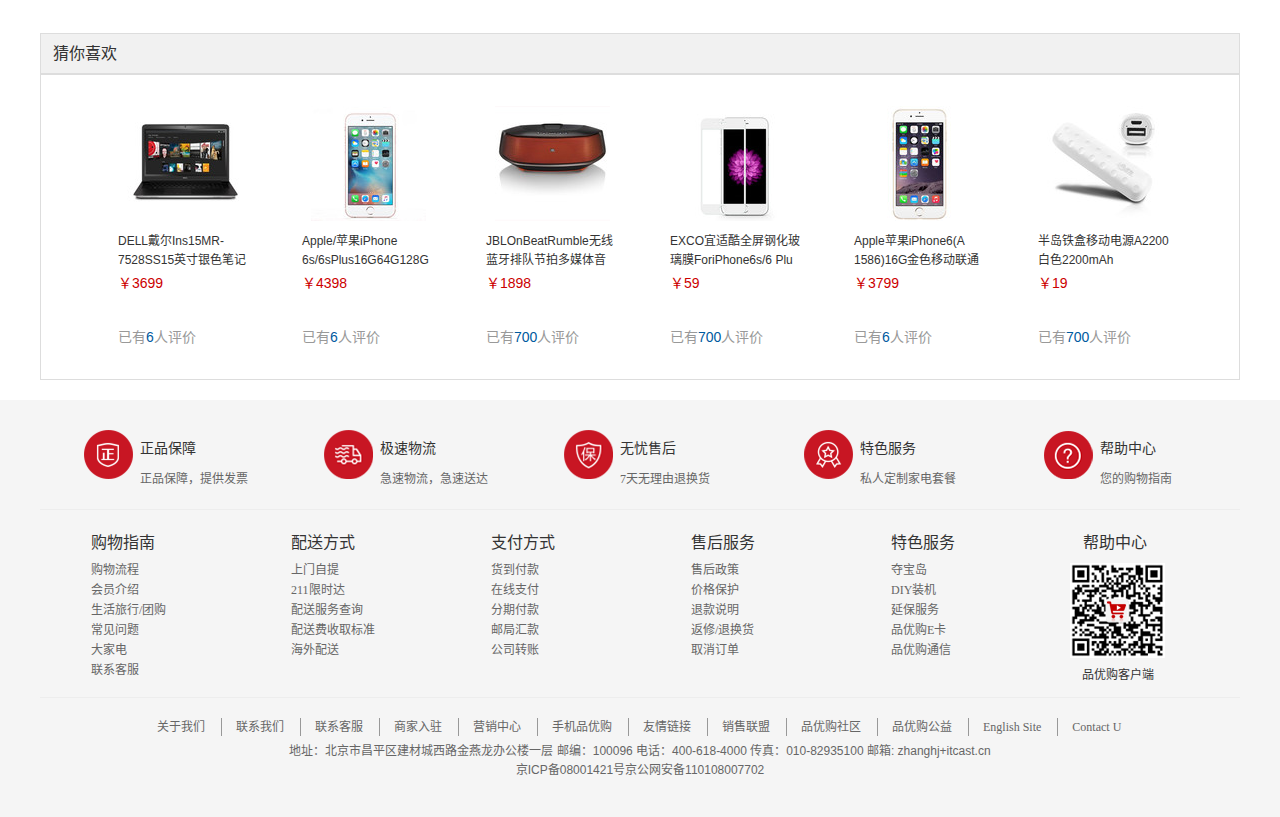
<file: detail.html>
<!DOCTYPE html>
<html lang="zh-CN">
	<head>
		<meta charset="UTF-8" />
		<!-- icon 图标 -->
		<link rel="shortcut icon" href="favicon.ico" type="image/x-icon" />
		<!-- 网站说明 -->
		<meta name="description" content="品优购JD.COM-专业的综合网上购物商城,销售家电、数码通讯、电脑、家居百货、服装服饰、母婴、图书、食品等数万个品牌优质商品.便捷、诚信的服务，为您提供愉悦的网上购物体验!" />
		<!-- 关键词 -->
		<meta name="Keywords" content="网上购物,网上商城,手机,笔记本,电脑,MP3,CD,VCD,DV,相机,数码,配件,手表,存储卡,品优购" />
		<title>产品详情</title>
		<link rel="stylesheet" href="css/base.css" />
		<link rel="stylesheet" href="css/common.css" />
		<link rel="stylesheet" href="css/detail.css" />
		<script src="./js/detail.js"></script>
	</head>

	<body>
		<!-- 顶部快捷导航 start -->
		<div class="shortcut">
			<div class="w">
				<div class="fl">
					<ul>
						<li>品优购欢迎您！</li>
						<li>
							<a href="login.html">请登录</a>
							<a href="register.html" class="color_c81623">免费注册</a>
						</li>
					</ul>
				</div>
				<div class="fr">
					<ul>
						<li>
							<a href="javascript:;">我的订单</a>
						</li>
						<li class="spacer"></li>
						<li>
							<a href="javascript:;">我的品优购</a>
							<i></i>
						</li>
						<li class="spacer"></li>
						<li>
							<a href="javascript:;">品优购会员</a>
						</li>
						<li class="spacer"></li>
						<li>
							<a href="javascript:;">企业采购</a>
						</li>
						<li class="spacer"></li>
						<li>
							<a href="javascript:;">关注品优购</a>
							<i></i>
						</li>
						<li class="spacer"></li>
						<li>
							<a href="javascript:;">客户服务</a>
							<i></i>
						</li>
						<li class="spacer"></li>
						<li>
							<a href="javascript:;">网站导航</a>
							<i></i>
						</li>
					</ul>
				</div>
			</div>
		</div>
		<!-- 顶部快捷导航 end -->
		<!-- header制作 start -->
		<div class="header w">
			<!-- logo -->
			<div class="logo">
				<h1>
					<a href="index.html" title="品优购">品优购</a>
				</h1>
			</div>
			<!-- search -->
			<div class="search">
				<input type="text" value="语言开发" class="text" />
				<button class="btn">搜索</button>
			</div>
			<!-- hotwrods -->
			<div class="hotwrods">
				<a href="javascript:;" class="color_c81623">优惠购首发</a>
				<a href="javascript:;">亿元优惠</a>
				<a href="javascript:;">9.9元团购</a>
				<a href="javascript:;">美满99减30</a>
				<a href="javascript:;">办公用品</a>
				<a href="javascript:;">电脑</a>
				<a href="javascript:;">通信</a>
			</div>
			<div class="shopcar">
				<i class="car"></i>我的购物车<i class="arrow"></i>
				<div class="count">8</div>
			</div>
		</div>
		<!-- header制作 end -->
		<!-- nav start -->
		<div class="nav">
			<div class="w">
				<div class="dropdown fl">
					<div class="dt">全部商品分类</div>
					<div class="dd" style="display: none">
						<ul>
							<li class="menu_item">
								<a href="javascript:;">家用电器</a>
								<i class="fr"></i>
							</li>
							<li class="menu_item">
								<a href="list.html">手机</a>、 <a href="javascript:;">数码</a>、
								<a href="javascript:;">通信</a>
								<i class="fr"></i>
							</li>
							<li class="menu_item">
								<a href="javascript:;">电脑</a>、
								<a href="javascript:;">办公</a>
								<i class="fr"></i>
							</li>
							<li class="menu_item">
								<a href="javascript:;">家居</a>、 <a href="javascript:;">家具</a>、 <a href="javascript:;">家装</a>、
								<a href="javascript:;">厨具</a>
								<i class="fr"></i>
							</li>
							<li class="menu_item">
								<a href="javascript:;">男装</a>、 <a href="javascript:;">女装</a>、 <a href="javascript:;">童装</a>、
								<a href="javascript:;">内衣</a>
								<i class="fr"></i>
							</li>
							<li class="menu_item">
								<a href="javascript:;">个户化妆</a>、 <a href="javascript:;">清洁用品</a>、
								<a href="javascript:;">宠物</a>
								<i class="fr"></i>
							</li>
							<li class="menu_item">
								<a href="javascript:;">鞋靴</a>、 <a href="javascript:;">箱包</a>、 <a href="javascript:;">珠宝</a>、
								<a href="javascript:;">奢侈品</a>
								<i class="fr"></i>
							</li>
							<li class="menu_item">
								<a href="javascript:;">运动户外</a>、
								<a href="javascript:;">钟表</a>
								<i class="fr"></i>
							</li>
							<li class="menu_item">
								<a href="javascript:;">汽车</a>、
								<a href="javascript:;">汽车用品</a>
								<i class="fr"></i>
							</li>
							<li class="menu_item">
								<a href="javascript:;">母婴</a>、
								<a href="javascript:;">玩具乐器</a>
								<i class="fr"></i>
							</li>
							<li class="menu_item">
								<a href="javascript:;">食品</a>、 <a href="javascript:;">酒类</a>、 <a href="javascript:;">生鲜</a>、
								<a href="javascript:;">特产</a>
								<i class="fr"></i>
							</li>
							<li class="menu_item">
								<a href="javascript:;">医药保健</a>
								<i class="fr"></i>
							</li>
							<li class="menu_item">
								<a href="javascript:;">图书</a>、 <a href="javascript:;">音像</a>、
								<a href="javascript:;">电子书</a>
								<i class="fr"></i>
							</li>
							<li class="menu_item">
								<a href="javascript:;">彩票</a>、 <a href="javascript:;">旅行</a>、 <a href="javascript:;">充值</a>、
								<a href="javascript:;">票务</a>
								<i class="fr"></i>
							</li>
							<li class="menu_item">
								<a href="javascript:;">理财</a>、 <a href="javascript:;">众筹</a>、 <a href="javascript:;">白条</a>、
								<a href="javascript:;">保险</a>
								<i class="fr"></i>
							</li>
						</ul>
					</div>
				</div>
				<!-- 右侧导航 -->
				<div class="navitems fl">
					<ul>
						<li><a href="javascript:;">服装城</a></li>
						<li><a href="javascript:;">美妆馆</a></li>
						<li><a href="javascript:;">传智超市</a></li>
						<li><a href="javascript:;">全球购</a></li>
						<li><a href="javascript:;">闪购</a></li>
						<li><a href="javascript:;">团购</a></li>
						<li><a href="javascript:;">拍卖</a></li>
						<li><a href="javascript:;">有趣</a></li>
					</ul>
				</div>
			</div>
		</div>
		<!-- nav end -->
		<!-- 详情页内容部分 -->
		<div class="de_container w">
			<!-- 面包屑导航 -->
			<div class="crumb_wrap">
				<a href="javascript:;" class="crumb_wrap_first">手机、数码、通讯</a>&lt; <a href="javascript:;">手机</a>&lt; <a href="javascript:;">Apple苹果</a>&lt;
				<a href="javascript:;">iphone 6S Plus系类</a>
			</div>
			<!-- 产品介绍模块 -->
			<div class="product_intro clearfix">
				<!-- 预览区域 -->
				<div class="preview_wrap">
					<div class="preview_img">
						<img src="upload/iPhone6.png" alt="" />
						<div class="mask"></div>
						<div class="big">
							<img src="upload/big.jpg" alt="" class="bigImg" />
						</div>
					</div>
					<div class="preview_list">
						<a class="arrow_prev" href="javascript:;"></a>
						<a class="arrow_next" href="javascript:;"></a>
						<ul class="list-item">
							<li class="list-item-current">
								<img src="upload/prev1.png" alt="" />
							</li>
							<li>
								<img src="upload/prev2.png" alt="" />
							</li>
							<li>
								<img src="upload/prev3.png" alt="" />
							</li>
							<li>
								<img src="upload/prev4.png" alt="" />
							</li>
							<li class="list-item-last">
								<img src="upload/prev5.png" alt="" />
							</li>
						</ul>
					</div>
					<div class="left_btns">
						<span>商品编号：0468256644</span>
						<span><i></i>分享</span>
						<span><i></i>关注 5000</span>
						<span><i class="check_box"></i>对比</span>
					</div>
				</div>
				<!-- 产品详细信息 -->
				<div class="itemInfo_wrap">
					<div class="sku_name">Apple iPhone 6s（A1700）64G玫瑰金色 移动通信电信4G手机</div>
					<div class="news">推荐选择下方[移动优惠购],手机套餐齐搞定,不用换号,每月还有花费返</div>
					<div class="summary">
						<dl class="summary_price">
							<dt class="key">价格</dt>
							<dd>
								<span class="summary_price_value_span margin_left"><i>￥</i>5299.00<a href="javascript:;">降价通知</a></span>
								<div class="remark">累计评价<i>612188</i></div>
							</dd>
						</dl>
						<dl class="summary_promotion clearfix">
							<dt class="key">促销</dt>
							<dd class="summary_promotion_value_span margin_left">
								<em></em>
								满999.00另加20.00元，或满1999.00另加30.00元，或满2999.00另加40.00元，即可在购物车换 购热销商品 详情 》
							</dd>
						</dl>
						<dl class="summary_support">
							<dt class="key">支持</dt>
							<dd class="summary_support_value_span margin_left">以旧换新，闲置手机回收 4G套餐超值抢 礼品购</dd>
						</dl>
						<dl class="summary_stock clearfix">
							<dt class="key">配送至</dt>
							<dd class="summary_stock_value_span margin_left">北京海淀区中关<i></i> 有货 支持 99元免运费 |货到付款 |211限时达 <i class="drop_down"></i><br />由自营发货，并提供售后服务。11:00前完成下单，预计今天（08月10日）送达</dd>
						</dl>
						<div class="tieku"></div>
						<dl class="choose_colors clearfix">
							<dt class="key">选择颜色</dt>
							<dd class="choose_colors_value_span margin_left">
								<a href="javascript:;">金色</a>
								<a href="javascript:;">银色</a>
								<a href="javascript:;">黑色</a>
								<a href="javascript:;" class="choose">玫瑰金</a>
							</dd>
						</dl>
						<dl class="choose_version clearfix">
							<dt class="key">选择版本</dt>
							<dd class="choose_version_value_span margin_left">
								<a href="javascript:;" class="choose">公开版</a>
								<a href="javascript:;">移动4G</a>
							</dd>
						</dl>
						<dl class="choose_capacity clearfix">
							<dt class="key">选择容量</dt>
							<dd class="choose_capacity_value_span margin_left">
								<a href="javascript:;">16GB</a>
								<a href="javascript:;" class="choose">64GB</a>
								<a href="javascript:;">128GB</a>
							</dd>
						</dl>
						<dl class="choose_type clearfix">
							<dt class="key">购买方式</dt>
							<dd class="choose_type_value_span margin_left">
								<a href="javascript:;" class="choose">官方标配</a>
								<a href="javascript:;">移动优惠购</a>
								<a href="javascript:;">电信优惠购</a>
							</dd>
						</dl>
						<dl class="choose_suit clearfix">
							<dt class="key">套装</dt>
							<dd class="choose_suit_value_span margin_left">
								<a href="javascript:;">保护套装</a>
								<a href="javascript:;">充电套装</a>
							</dd>
						</dl>
						<div class="choose_btns">
							<div class="choose_amount">
								<input type="text" value="1" />
								<a href="javascript:;" class="add">+</a>
								<a href="javascript:;" class="reduce">-</a>
							</div>
							<a class="addshopcar" href="shopcar.html">加入购物车</a>
						</div>
					</div>
				</div>
			</div>
			<!-- 产品细节模块 -->
			<div class="product_detail w clearfix">
				<!-- aside -->
				<div class="aside">
					<div class="tab_list clearfix">
						<ul>
							<li class="sort">相关分类</li>
							<li class="brand">推荐品牌</li>
						</ul>
					</div>
					<div class="tab_con">
						<ul>
							<li class="sort_item">
								<ul class="clearfix">
									<li>手机</li>
									<li>手机壳</li>
									<li>内存卡</li>
									<li>iphone配件</li>
									<li>贴膜</li>
									<li>手机耳机</li>
									<li>移动电源</li>
									<li>平板电脑</li>
									<li class="last">笔记本</li>
									<li class="last">蓝牙耳机</li>
								</ul>
								<div class="recommend">购买了此商品的用户还买了</div>
								<div class="recommend_item">
									<ul class="clearfix">
										<li>
											<img src="upload/recommend1.png" alt="" />
											<h5>羽博 10000mah 双USB Y7移动电源</h5>
											<div>￥49</div>
											<a href="javascript:;" class="addcar">加入购物车</a>
											<div class="line"></div>
										</li>
										<li>
											<img src="upload/recommend2.png" alt="" />
											<h5>男孩 苹果iPhone6S 抗蓝光防爆玻璃保护膜防指纹</h5>
											<div>￥19</div>
											<a href="javascript:;" class="addcar">加入购物车</a>
											<div class="line"></div>
										</li>
										<li>
											<img src="upload/recommend3.png" alt="" />
											<h5>半岛铁盒 移动电源Q1 5000mAh</h5>
											<div>￥29</div>
											<a href="javascript:;" class="addcar">加入购物车</a>
											<div class="line"></div>
										</li>
										<li>
											<img src="upload/recommend1.png" alt="" />
											<h5>羽博 10000mah 双USB Y7移动电源</h5>
											<div>￥49</div>
											<a href="javascript:;" class="addcar">加入购物车</a>
											<div class="line"></div>
										</li>
										<li>
											<img src="upload/recommend2.png" alt="" />
											<h5>男孩 苹果iPhone6S 抗蓝光防爆玻璃保护膜防指纹</h5>
											<div>￥19</div>
											<a href="javascript:;" class="addcar">加入购物车</a>
											<div class="line"></div>
										</li>
										<li>
											<img src="upload/recommend3.png" alt="" />
											<h5>半岛铁盒 移动电源Q1 5000mAh</h5>
											<div>￥29</div>
											<a href="javascript:;" class="addcar">加入购物车</a>
											<div class="relast"></div>
										</li>
									</ul>
								</div>
							</li>
						</ul>
					</div>
				</div>
				<div class="detail">
					<div class="detail_match_list">
						<ul>
							<li>选择搭配</li>
						</ul>
					</div>
					<div class="detail_match_con clearfix">
						<div class="left">
							<!-- 精品       iphone配件       蓝牙耳机       自拍杆       数据线       其他手机配件       U盘 -->
							<ul class="clearfix">
								<li>精品</li>
								<li>iphone配件</li>
								<li>蓝牙耳机</li>
								<li>自拍杆</li>
								<li>数据线</li>
								<li>其他手机配件</li>
								<li>U盘</li>
							</ul>
							<div class="match clearfix">
								<div class="self">
									<img src="upload/match1.png" alt="" />
									<p>￥5299.00</p>
								</div>
								<div class="add_match">+</div>
								<ul>
									<li>
										<img src="upload/match2.png" alt="" />
										<p>Feless费勒斯VR...</p>
										<p class="price"><i></i>￥39</p>
									</li>
									<li>
										<img src="upload/match3.png" alt="" />
										<p>ROCK洛克VR眼镜虚...</p>
										<p class="price"><i></i>￥76</p>
									</li>
									<li>
										<img src="upload/match4.png" alt="" />
										<p>Faseyes爱易思...</p>
										<p class="price"><i></i>￥76</p>
									</li>
									<li>
										<img src="upload/match5.png" alt="" />
										<p>Faseyes爱易思懒人...</p>
										<p class="price"><i></i>￥76</p>
									</li>
								</ul>
							</div>
							<div class="arrow_right"></div>
						</div>
						<div class="right">
							<h3>已选够0件搭配</h3>
							<p>套餐价：</p>
							<p class="price"><i>￥</i>5299.00</p>
							<div class="addshopcar">加入购物车</div>
						</div>
					</div>
					<div class="detail_tab_list">
						<ul>
							<li class="current">商品介绍</li>
							<li>规格与包装</li>
							<li>售后保障</li>
							<li>商品评价（50000）</li>
							<li>手机社区</li>
						</ul>
					</div>
					<div class="detail_tab_con">
						<ul class="item">
							<li class="item_info">
								<ul class="parameter">
									<li>分辨率：1920*1080(FHD)</li>
									<li>后置摄像头：1200万像素</li>
									<li>前置摄像头：500万像素</li>
									<li>核 数：其他</li>
									<li>频 率：以官网信息为准</li>
									<li>品牌： Apple ♥关注</li>
									<li>商品名称：APPLEiPhone 6s Plus</li>
									<li>商品编号：1861098</li>
									<li>商品毛重：0.51kg</li>
									<li>商品产地：中国大陆</li>
									<li>热点：指纹识别，Apple Pay，金属机身，拍照神器</li>
									<li>系统：苹果（IOS）</li>
									<li>像素：1000-1600万</li>
									<li>机身内存：64GB</li>
								</ul>
								<p>
									<a href="javascript:;" class="more">查看更多参数<i></i></a>
								</p>
								<div class="line"></div>
								<img src="upload/introduction1.png" alt="" />
								<img src="upload/introduction2.png" alt="" />
								<img src="upload/introduction3.png" alt="" />
							</li>
						</ul>
					</div>
				</div>
			</div>
			<div class="love w">
				<div class="love_hd">猜你喜欢</div>
				<div class="love_bd clearfix">
					<ul>
						<li>
							<img src="upload/think1.png" />
							<p>DELL戴尔Ins15MR-7528SS15英寸银色笔记</p>
							<em>￥3699</em>
							<div>已有<i>6</i>人评价</div>
						</li>
						<li>
							<img src="upload/think2.png" />
							<p>Apple/苹果iPhone 6s/6sPlus16G64G128G</p>
							<em>￥4398</em>
							<div>已有<i>6</i>人评价</div>
						</li>
						<li>
							<img src="upload/think3.png" />
							<p>JBLOnBeatRumble无线蓝牙排队节拍多媒体音</p>
							<em>￥1898</em>
							<div>已有<i>700</i>人评价</div>
						</li>
						<li>
							<img src="upload/think4.png" />
							<p>EXCO宜适酷全屏钢化玻璃膜ForiPhone6s/6 Plu</p>
							<em>￥59</em>
							<div>已有<i>700</i>人评价</div>
						</li>
						<li>
							<img src="upload/think5.png" />
							<p>Apple苹果iPhone6(A 1586)16G金色移动联通</p>
							<em>￥3799</em>
							<div>已有<i>6</i>人评价</div>
						</li>
						<li>
							<img src="upload/think6.png" />
							<p>半岛铁盒移动电源A2200白色2200mAh</p>
							<em>￥19</em>
							<div>已有<i>700</i>人评价</div>
						</li>
					</ul>
				</div>
			</div>
		</div>
		<!-- 详情页内容部分 -->
		<!-- footer start -->
		<div class="footer">
			<div class="w">
				<!-- mod_service -->
				<div class="mod_service">
					<ul>
						<li>
							<i class="mod_service_common mod_service_left_one fl"></i>
							<div class="mod_service_right fl">
								<h5>正品保障</h5>
								<p>正品保障，提供发票</p>
							</div>
						</li>
						<li>
							<i class="mod_service_common mod_service_left_two fl"></i>
							<div class="mod_service_right fl">
								<h5>极速物流</h5>
								<p>急速物流，急速送达</p>
							</div>
						</li>
						<li>
							<i class="mod_service_left_three mod_service_common fl"> </i>
							<div class="mod_service_right fl">
								<h5>无忧售后</h5>
								<p>7天无理由退换货</p>
							</div>
						</li>
						<li>
							<i class="mod_service_left_four mod_service_common fl"></i>
							<div class="mod_service_right fl">
								<h5>特色服务</h5>
								<p>私人定制家电套餐</p>
							</div>
						</li>
						<li>
							<i class="mod_service_left_five mod_service_common fl"></i>
							<div class="mod_service_right fl">
								<h5>帮助中心</h5>
								<p>您的购物指南</p>
							</div>
						</li>
					</ul>
				</div>
				<!-- mod_help -->
				<div class="mod_help">
					<dl class="mod_help_item">
						<dt>购物指南</dt>
						<dd><a href="javascript:;">购物流程</a></dd>
						<dd><a href="javascript:;">会员介绍</a></dd>
						<dd><a href="javascript:;">生活旅行/团购</a></dd>
						<dd><a href="javascript:;">常见问题</a></dd>
						<dd><a href="javascript:;">大家电</a></dd>
						<dd><a href="javascript:;">联系客服</a></dd>
					</dl>
					<dl class="mod_help_item">
						<dt>配送方式</dt>
						<dd><a href="javascript:;">上门自提</a></dd>
						<dd><a href="javascript:;">211限时达</a></dd>
						<dd><a href="javascript:;">配送服务查询</a></dd>
						<dd><a href="javascript:;">配送费收取标准</a></dd>
						<dd><a href="javascript:;">海外配送</a></dd>
					</dl>
					<dl class="mod_help_item">
						<dt>支付方式</dt>
						<dd><a href="javascript:;">货到付款</a></dd>
						<dd><a href="javascript:;">在线支付</a></dd>
						<dd><a href="javascript:;">分期付款</a></dd>
						<dd><a href="javascript:;">邮局汇款</a></dd>
						<dd><a href="javascript:;">公司转账</a></dd>
					</dl>
					<dl class="mod_help_item">
						<dt>售后服务</dt>
						<dd><a href="javascript:;">售后政策</a></dd>
						<dd><a href="javascript:;">价格保护</a></dd>
						<dd><a href="javascript:;">退款说明</a></dd>
						<dd><a href="javascript:;">返修/退换货</a></dd>
						<dd><a href="javascript:;">取消订单</a></dd>
					</dl>
					<dl class="mod_help_item">
						<dt>特色服务</dt>
						<dd><a href="javascript:;">夺宝岛</a></dd>
						<dd><a href="javascript:;">DIY装机</a></dd>
						<dd><a href="javascript:;">延保服务</a></dd>
						<dd><a href="javascript:;">品优购E卡</a></dd>
						<dd><a href="javascript:;">品优购通信</a></dd>
					</dl>
					<dl class="mod_help_item mod_help_app">
						<dt>帮助中心</dt>
						<dd>
							<img src="upload/zxing.png" alt="" />
							<p>品优购客户端</p>
						</dd>
					</dl>
				</div>
				<!-- mod_copyright -->
				<div class="mod_copyright">
					<div class="mod_copyright_links">
						<ul>
							<li><a href="javascript:;">关于我们</a></li>
							<li><a href="javascript:;">联系我们</a></li>
							<li><a href="javascript:;">联系客服</a></li>
							<li><a href="javascript:;">商家入驻</a></li>
							<li><a href="javascript:;">营销中心</a></li>
							<li><a href="javascript:;">手机品优购</a></li>
							<li><a href="javascript:;">友情链接</a></li>
							<li><a href="javascript:;">销售联盟</a></li>
							<li><a href="javascript:;">品优购社区</a></li>
							<li><a href="javascript:;">品优购公益</a></li>
							<li><a href="javascript:;">English Site</a></li>
							<li class="last"><a href="javascript:;">Contact U</a></li>
						</ul>
					</div>
					<div class="mod_copyright_info">
						<p>地址：北京市昌平区建材城西路金燕龙办公楼一层 邮编：100096 电话：400-618-4000 传真：010-82935100 邮箱: zhanghj+itcast.cn<br />京ICP备08001421号京公网安备110108007702</p>
					</div>
				</div>
			</div>
		</div>
		<!-- footer end -->
	</body>
</html>
</file>
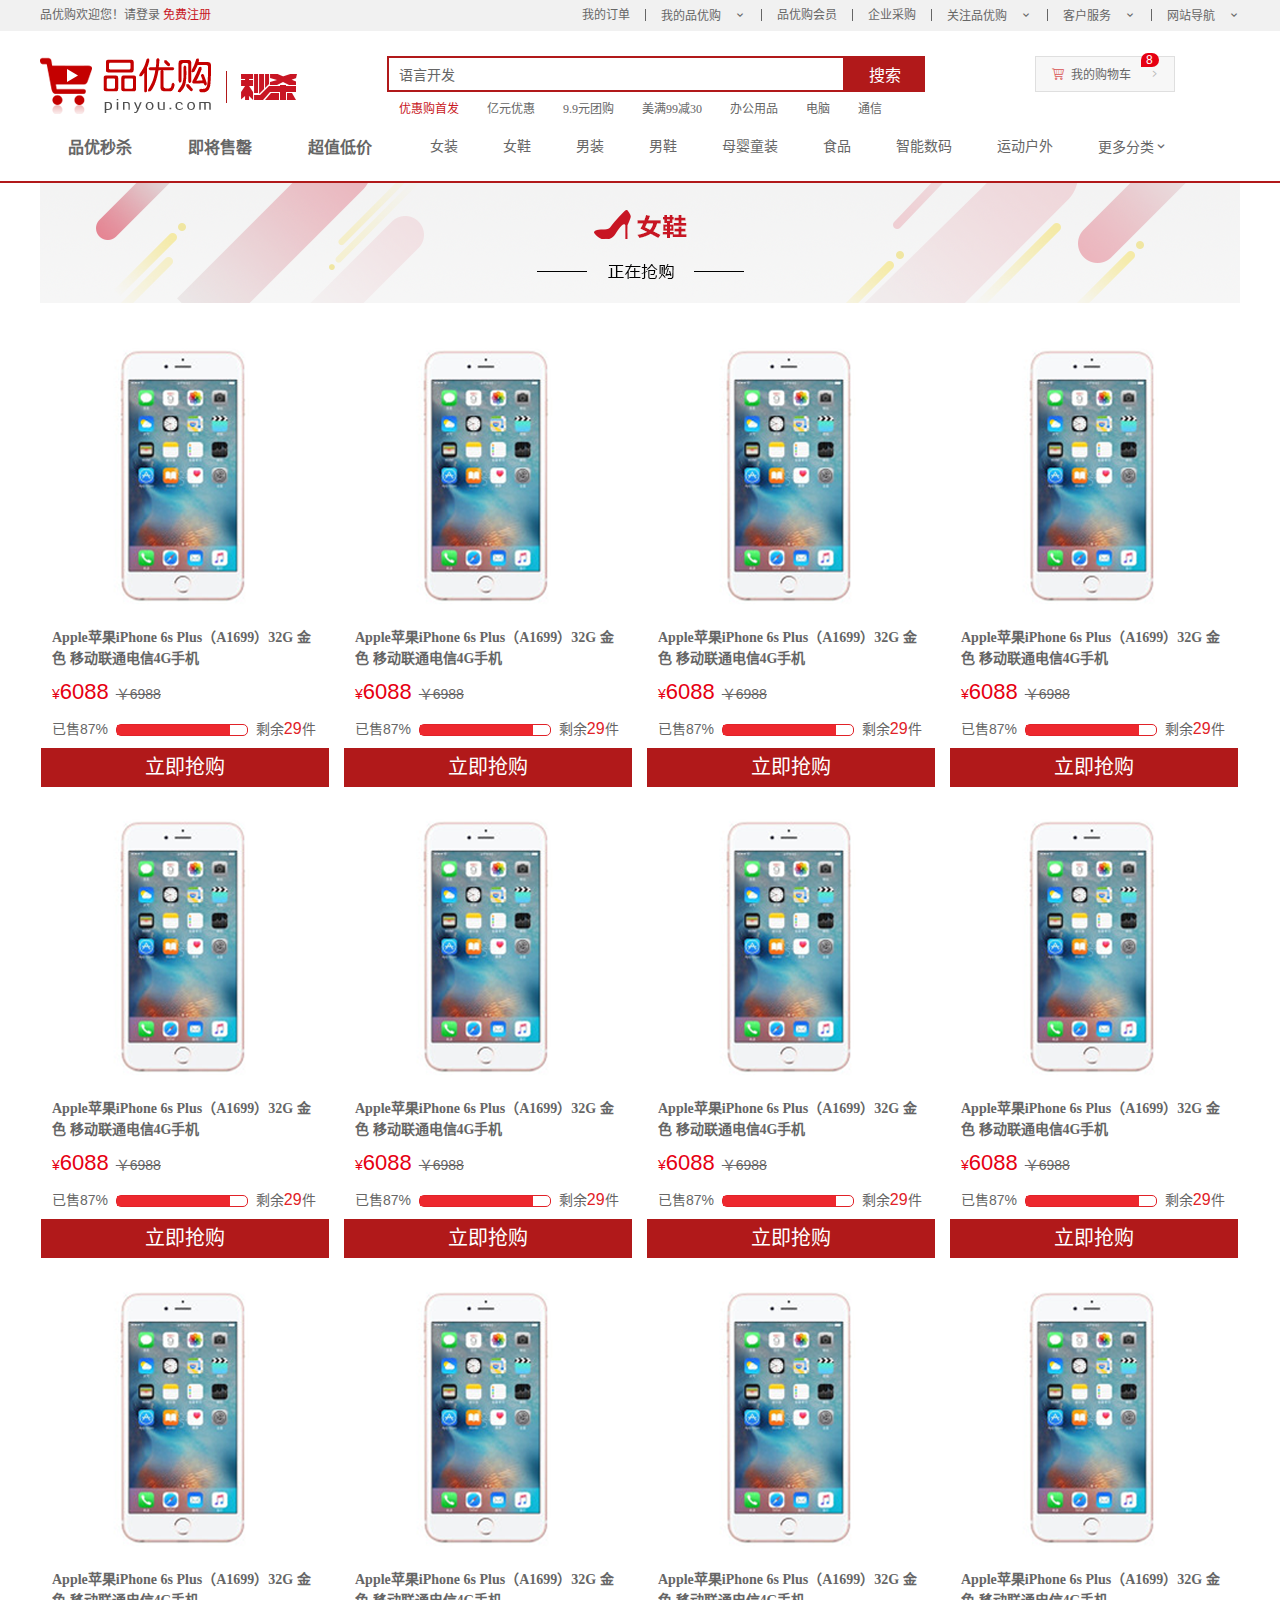
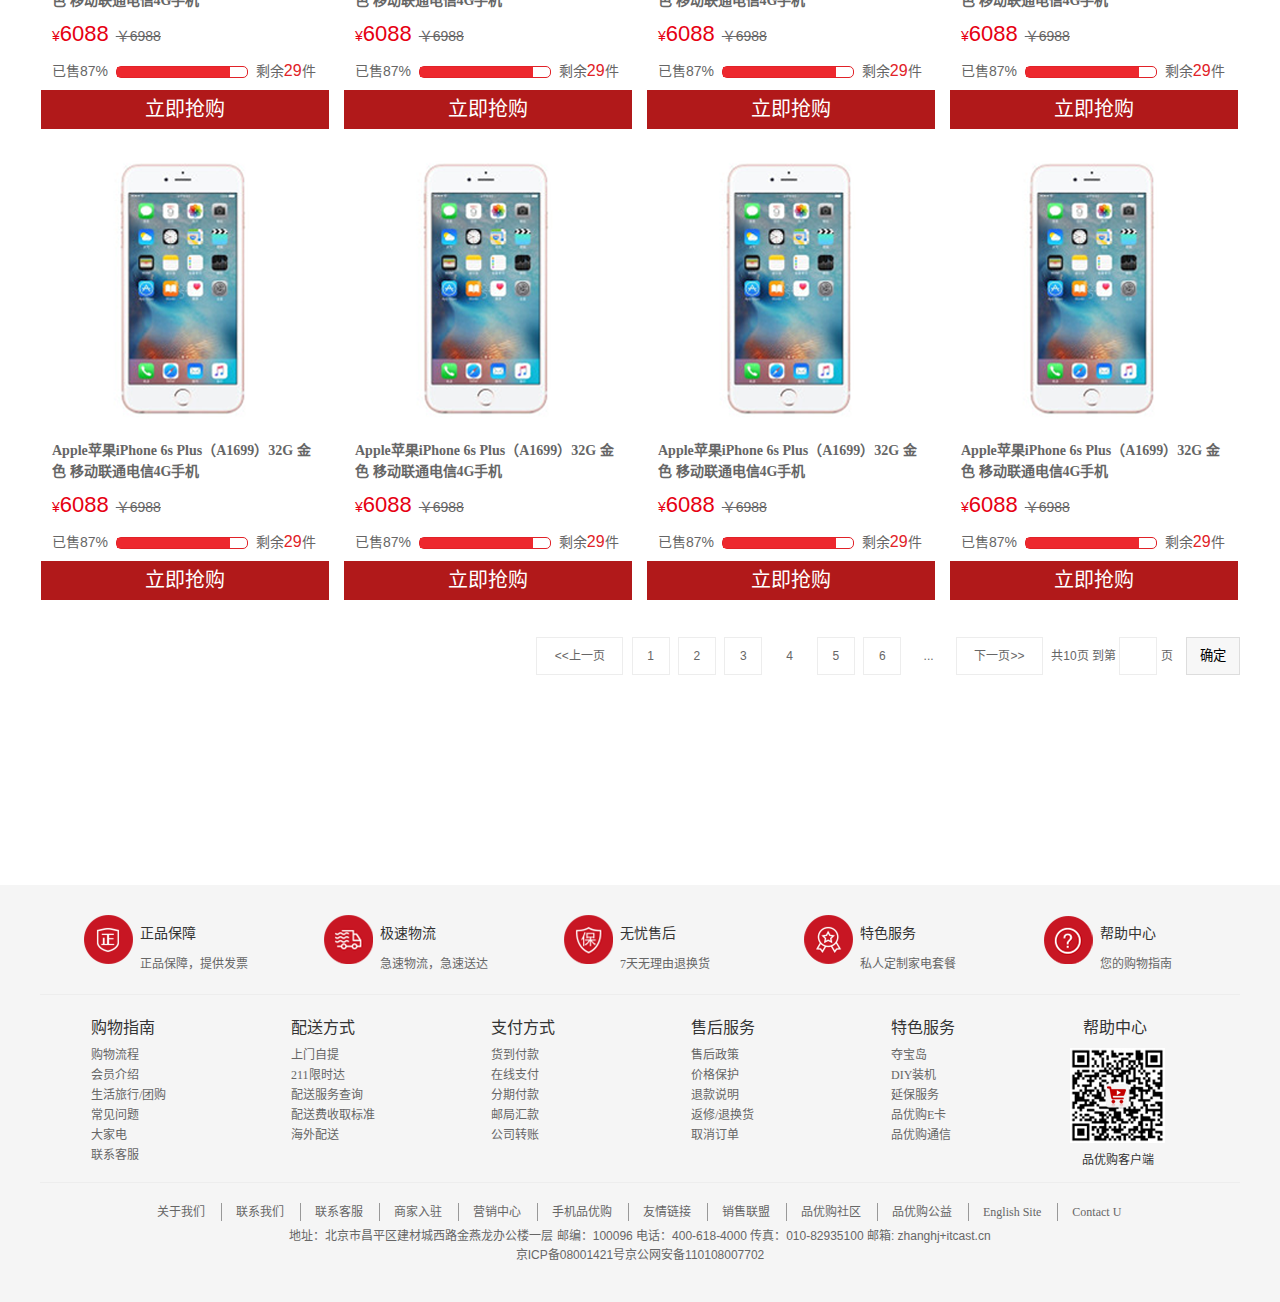
<file: list.html>
<!DOCTYPE html>
<html lang="zh-CN">
	<head>
		<meta charset="UTF-8" />
		<!-- icon 图标 -->
		<link rel="shortcut icon" href="favicon.ico" type="image/x-icon" />
		<!-- 网站说明 -->
		<meta name="description" content="品优购JD.COM-专业的综合网上购物商城,销售家电、数码通讯、电脑、家居百货、服装服饰、母婴、图书、食品等数万个品牌优质商品.便捷、诚信的服务，为您提供愉悦的网上购物体验!" />
		<!-- 关键词 -->
		<meta name="Keywords" content="网上购物,网上商城,手机,笔记本,电脑,MP3,CD,VCD,DV,相机,数码,配件,手表,存储卡,品优购" />
		<title>分类列表页</title>
		<link rel="stylesheet" href="css/base.css" />
		<link rel="stylesheet" href="css/common.css" />
		<link rel="stylesheet" href="css/list.css" />
	</head>

	<body>
		<!-- 顶部快捷导航 start -->
		<div class="shortcut">
			<div class="w">
				<div class="fl">
					<ul>
						<li>品优购欢迎您！</li>
						<li>
							<a href="login.html">请登录</a>
							<a href="register.html" class="color_c81623">免费注册</a>
						</li>
					</ul>
				</div>
				<div class="fr">
					<ul>
						<li>
							<a href="javascript:;">我的订单</a>
						</li>
						<li class="spacer"></li>
						<li>
							<a href="javascript:;">我的品优购</a>
							<i></i>
						</li>
						<li class="spacer"></li>
						<li>
							<a href="javascript:;">品优购会员</a>
						</li>
						<li class="spacer"></li>
						<li>
							<a href="javascript:;">企业采购</a>
						</li>
						<li class="spacer"></li>
						<li>
							<a href="javascript:;">关注品优购</a>
							<i></i>
						</li>
						<li class="spacer"></li>
						<li>
							<a href="javascript:;">客户服务</a>
							<i></i>
						</li>
						<li class="spacer"></li>
						<li>
							<a href="javascript:;">网站导航</a>
							<i></i>
						</li>
					</ul>
				</div>
			</div>
		</div>
		<!-- 顶部快捷导航 end -->
		<!-- header制作 start -->
		<div class="header w">
			<!-- logo -->
			<div class="logo">
				<h1>
					<a href="index.html" title="品优购">品优购</a>
				</h1>
			</div>
			<!-- sk -->
			<div class="sk">
				<img src="./upload/sk.png" alt="" />
			</div>
			<!-- search -->
			<div class="search">
				<input type="text" value="语言开发" class="text" />
				<button class="btn">搜索</button>
			</div>
			<!-- hotwrods -->
			<div class="hotwrods">
				<a href="javascript:;" class="color_c81623">优惠购首发</a>
				<a href="javascript:;">亿元优惠</a>
				<a href="javascript:;">9.9元团购</a>
				<a href="javascript:;">美满99减30</a>
				<a href="javascript:;">办公用品</a>
				<a href="javascript:;">电脑</a>
				<a href="javascript:;">通信</a>
			</div>
			<div class="shopcar">
				<i class="car"></i>我的购物车<i class="arrow"></i>
				<div class="count">8</div>
			</div>
		</div>
		<!-- header制作 end -->
		<!-- nav start -->
		<div class="nav">
			<div class="w">
				<div class="sk_list">
					<ul>
						<li><a href="javascript:;">品优秒杀</a></li>
						<li><a href="javascript:;">即将售罄</a></li>
						<li><a href="javascript:;">超值低价</a></li>
					</ul>
				</div>
				<div class="sk_con">
					<ul>
						<li class="sk_con_first"><a href="javascript:;">女装</a></li>
						<li><a href="javascript:;" class="c81623">女鞋</a></li>
						<li><a href="javascript:;">男装</a></li>
						<li><a href="javascript:;">男鞋</a></li>
						<li><a href="javascript:;">母婴童装</a></li>
						<li><a href="javascript:;">食品</a></li>
						<li><a href="javascript:;">智能数码</a></li>
						<li><a href="javascript:;">运动户外</a></li>
						<li>
							<a href="javascript:;">更多分类<i></i></a>
						</li>
					</ul>
				</div>
			</div>
		</div>
		<!-- nav end -->
		<!-- 列表页的内容区域 -->
		<div class="sk_container w">
			<div class="sk_hd">
				<img src="./upload/list1.png" alt="" />
			</div>
			<div class="sk_bd">
				<ul>
					<li class="sk_goods">
						<a href="detail.html">
							<img src="upload/phone.png" alt="" class="seckill_mod_goods_img" />
							<h5 class="sk_goods_title padding-left-right">Apple苹果iPhone 6s Plus（A1699）32G 金色 移动联通电信4G手机</h5>
							<p class="sk_goods_price padding-left-right"><em>¥</em>6088<del>￥6988</del></p>
							<div class="sk_goods_progress padding-left-right">
								已售<i>87</i>%
								<div class="total">
									<div class="progress"></div>
								</div>
								剩余<em>29</em>件
							</div>
						</a>
						<a href="javascript:;" class="sk_goods_buy">立即抢购</a>
					</li>
					<li class="sk_goods">
						<a href="detail.html">
							<img src="upload/phone.png" alt="" class="seckill_mod_goods_img" />
							<h5 class="sk_goods_title padding-left-right">Apple苹果iPhone 6s Plus（A1699）32G 金色 移动联通电信4G手机</h5>
							<p class="sk_goods_price padding-left-right"><em>¥</em>6088<del>￥6988</del></p>
							<div class="sk_goods_progress padding-left-right">
								已售<i>87</i>%
								<div class="total">
									<div class="progress"></div>
								</div>
								剩余<em>29</em>件
							</div>
						</a>
						<a href="javascript:;" class="sk_goods_buy">立即抢购</a>
					</li>
					<li class="sk_goods">
						<a href="detail.html">
							<img src="upload/phone.png" alt="" class="seckill_mod_goods_img" />
							<h5 class="sk_goods_title padding-left-right">Apple苹果iPhone 6s Plus（A1699）32G 金色 移动联通电信4G手机</h5>
							<p class="sk_goods_price padding-left-right"><em>¥</em>6088<del>￥6988</del></p>
							<div class="sk_goods_progress padding-left-right">
								已售<i>87</i>%
								<div class="total">
									<div class="progress"></div>
								</div>
								剩余<em>29</em>件
							</div>
						</a>
						<a href="javascript:;" class="sk_goods_buy">立即抢购</a>
					</li>
					<li class="sk_goods">
						<a href="detail.html">
							<img src="upload/phone.png" alt="" class="seckill_mod_goods_img" />
							<h5 class="sk_goods_title padding-left-right">Apple苹果iPhone 6s Plus（A1699）32G 金色 移动联通电信4G手机</h5>
							<p class="sk_goods_price padding-left-right"><em>¥</em>6088<del>￥6988</del></p>
							<div class="sk_goods_progress padding-left-right">
								已售<i>87</i>%
								<div class="total">
									<div class="progress"></div>
								</div>
								剩余<em>29</em>件
							</div>
						</a>
						<a href="javascript:;" class="sk_goods_buy">立即抢购</a>
					</li>
					<li class="sk_goods">
						<a href="detail.html">
							<img src="upload/phone.png" alt="" class="seckill_mod_goods_img" />
							<h5 class="sk_goods_title padding-left-right">Apple苹果iPhone 6s Plus（A1699）32G 金色 移动联通电信4G手机</h5>
							<p class="sk_goods_price padding-left-right"><em>¥</em>6088<del>￥6988</del></p>
							<div class="sk_goods_progress padding-left-right">
								已售<i>87</i>%
								<div class="total">
									<div class="progress"></div>
								</div>
								剩余<em>29</em>件
							</div>
						</a>
						<a href="javascript:;" class="sk_goods_buy">立即抢购</a>
					</li>
					<li class="sk_goods">
						<a href="detail.html">
							<img src="upload/phone.png" alt="" class="seckill_mod_goods_img" />
							<h5 class="sk_goods_title padding-left-right">Apple苹果iPhone 6s Plus（A1699）32G 金色 移动联通电信4G手机</h5>
							<p class="sk_goods_price padding-left-right"><em>¥</em>6088<del>￥6988</del></p>
							<div class="sk_goods_progress padding-left-right">
								已售<i>87</i>%
								<div class="total">
									<div class="progress"></div>
								</div>
								剩余<em>29</em>件
							</div>
						</a>
						<a href="javascript:;" class="sk_goods_buy">立即抢购</a>
					</li>
					<li class="sk_goods">
						<a href="detail.html">
							<img src="upload/phone.png" alt="" class="seckill_mod_goods_img" />
							<h5 class="sk_goods_title padding-left-right">Apple苹果iPhone 6s Plus（A1699）32G 金色 移动联通电信4G手机</h5>
							<p class="sk_goods_price padding-left-right"><em>¥</em>6088<del>￥6988</del></p>
							<div class="sk_goods_progress padding-left-right">
								已售<i>87</i>%
								<div class="total">
									<div class="progress"></div>
								</div>
								剩余<em>29</em>件
							</div>
						</a>
						<a href="javascript:;" class="sk_goods_buy">立即抢购</a>
					</li>
					<li class="sk_goods">
						<a href="detail.html">
							<img src="upload/phone.png" alt="" class="seckill_mod_goods_img" />
							<h5 class="sk_goods_title padding-left-right">Apple苹果iPhone 6s Plus（A1699）32G 金色 移动联通电信4G手机</h5>
							<p class="sk_goods_price padding-left-right"><em>¥</em>6088<del>￥6988</del></p>
							<div class="sk_goods_progress padding-left-right">
								已售<i>87</i>%
								<div class="total">
									<div class="progress"></div>
								</div>
								剩余<em>29</em>件
							</div>
						</a>
						<a href="javascript:;" class="sk_goods_buy">立即抢购</a>
					</li>
					<li class="sk_goods">
						<a href="detail.html">
							<img src="upload/phone.png" alt="" class="seckill_mod_goods_img" />
							<h5 class="sk_goods_title padding-left-right">Apple苹果iPhone 6s Plus（A1699）32G 金色 移动联通电信4G手机</h5>
							<p class="sk_goods_price padding-left-right"><em>¥</em>6088<del>￥6988</del></p>
							<div class="sk_goods_progress padding-left-right">
								已售<i>87</i>%
								<div class="total">
									<div class="progress"></div>
								</div>
								剩余<em>29</em>件
							</div>
						</a>
						<a href="javascript:;" class="sk_goods_buy">立即抢购</a>
					</li>
					<li class="sk_goods">
						<a href="detail.html">
							<img src="upload/phone.png" alt="" class="seckill_mod_goods_img" />
							<h5 class="sk_goods_title padding-left-right">Apple苹果iPhone 6s Plus（A1699）32G 金色 移动联通电信4G手机</h5>
							<p class="sk_goods_price padding-left-right"><em>¥</em>6088<del>￥6988</del></p>
							<div class="sk_goods_progress padding-left-right">
								已售<i>87</i>%
								<div class="total">
									<div class="progress"></div>
								</div>
								剩余<em>29</em>件
							</div>
						</a>
						<a href="javascript:;" class="sk_goods_buy">立即抢购</a>
					</li>
					<li class="sk_goods">
						<a href="detail.html">
							<img src="upload/phone.png" alt="" class="seckill_mod_goods_img" />
							<h5 class="sk_goods_title padding-left-right">Apple苹果iPhone 6s Plus（A1699）32G 金色 移动联通电信4G手机</h5>
							<p class="sk_goods_price padding-left-right"><em>¥</em>6088<del>￥6988</del></p>
							<div class="sk_goods_progress padding-left-right">
								已售<i>87</i>%
								<div class="total">
									<div class="progress"></div>
								</div>
								剩余<em>29</em>件
							</div>
						</a>
						<a href="javascript:;" class="sk_goods_buy">立即抢购</a>
					</li>
					<li class="sk_goods">
						<a href="detail.html">
							<img src="upload/phone.png" alt="" class="seckill_mod_goods_img" />
							<h5 class="sk_goods_title padding-left-right">Apple苹果iPhone 6s Plus（A1699）32G 金色 移动联通电信4G手机</h5>
							<p class="sk_goods_price padding-left-right"><em>¥</em>6088<del>￥6988</del></p>
							<div class="sk_goods_progress padding-left-right">
								已售<i>87</i>%
								<div class="total">
									<div class="progress"></div>
								</div>
								剩余<em>29</em>件
							</div>
						</a>
						<a href="javascript:;" class="sk_goods_buy">立即抢购</a>
					</li>
					<li class="sk_goods">
						<a href="detail.html">
							<img src="upload/phone.png" alt="" class="seckill_mod_goods_img" />
							<h5 class="sk_goods_title padding-left-right">Apple苹果iPhone 6s Plus（A1699）32G 金色 移动联通电信4G手机</h5>
							<p class="sk_goods_price padding-left-right"><em>¥</em>6088<del>￥6988</del></p>
							<div class="sk_goods_progress padding-left-right">
								已售<i>87</i>%
								<div class="total">
									<div class="progress"></div>
								</div>
								剩余<em>29</em>件
							</div>
						</a>
						<a href="javascript:;" class="sk_goods_buy">立即抢购</a>
					</li>
					<li class="sk_goods">
						<a href="detail.html">
							<img src="upload/phone.png" alt="" class="seckill_mod_goods_img" />
							<h5 class="sk_goods_title padding-left-right">Apple苹果iPhone 6s Plus（A1699）32G 金色 移动联通电信4G手机</h5>
							<p class="sk_goods_price padding-left-right"><em>¥</em>6088<del>￥6988</del></p>
							<div class="sk_goods_progress padding-left-right">
								已售<i>87</i>%
								<div class="total">
									<div class="progress"></div>
								</div>
								剩余<em>29</em>件
							</div>
						</a>
						<a href="javascript:;" class="sk_goods_buy">立即抢购</a>
					</li>
					<li class="sk_goods">
						<a href="detail.html">
							<img src="upload/phone.png" alt="" class="seckill_mod_goods_img" />
							<h5 class="sk_goods_title padding-left-right">Apple苹果iPhone 6s Plus（A1699）32G 金色 移动联通电信4G手机</h5>
							<p class="sk_goods_price padding-left-right"><em>¥</em>6088<del>￥6988</del></p>
							<div class="sk_goods_progress padding-left-right">
								已售<i>87</i>%
								<div class="total">
									<div class="progress"></div>
								</div>
								剩余<em>29</em>件
							</div>
						</a>
						<a href="javascript:;" class="sk_goods_buy">立即抢购</a>
					</li>
					<li class="sk_goods">
						<a href="detail.html">
							<img src="upload/phone.png" alt="" class="seckill_mod_goods_img" />
							<h5 class="sk_goods_title padding-left-right">Apple苹果iPhone 6s Plus（A1699）32G 金色 移动联通电信4G手机</h5>
							<p class="sk_goods_price padding-left-right"><em>¥</em>6088<del>￥6988</del></p>
							<div class="sk_goods_progress padding-left-right">
								已售<i>87</i>%
								<div class="total">
									<div class="progress"></div>
								</div>
								剩余<em>29</em>件
							</div>
						</a>
						<a href="javascript:;" class="sk_goods_buy">立即抢购</a>
					</li>
				</ul>
			</div>
			<div class="page">
				<span class="page_num">
					<a href="javascript:;" class="pn_prev">&lt;&lt;上一页</a>
					<a href="javascript:;">1</a>
					<a href="javascript:;">2</a>
					<a href="javascript:;">3</a>
					<a href="javascript:;" class="current">4</a>
					<a href="javascript:;">5</a>
					<a href="javascript:;">6</a>
					<a href="javascript:;" class="dotted">...</a>
					<a href="javascript:;" class="pn_next">下一页&gt;&gt;</a>
				</span>
				<span class="page_skip">
					共10页 到第
					<input type="text" name="" id="" />
					页
					<button>确定</button>
				</span>
			</div>
		</div>
		<!-- footer start -->
		<div class="footer">
			<div class="w">
				<!-- mod_service -->
				<div class="mod_service">
					<ul>
						<li>
							<i class="mod_service_common mod_service_left_one fl"></i>
							<div class="mod_service_right fl">
								<h5>正品保障</h5>
								<p>正品保障，提供发票</p>
							</div>
						</li>
						<li>
							<i class="mod_service_common mod_service_left_two fl"></i>
							<div class="mod_service_right fl">
								<h5>极速物流</h5>
								<p>急速物流，急速送达</p>
							</div>
						</li>
						<li>
							<i class="mod_service_left_three mod_service_common fl"> </i>
							<div class="mod_service_right fl">
								<h5>无忧售后</h5>
								<p>7天无理由退换货</p>
							</div>
						</li>
						<li>
							<i class="mod_service_left_four mod_service_common fl"></i>
							<div class="mod_service_right fl">
								<h5>特色服务</h5>
								<p>私人定制家电套餐</p>
							</div>
						</li>
						<li>
							<i class="mod_service_left_five mod_service_common fl"></i>
							<div class="mod_service_right fl">
								<h5>帮助中心</h5>
								<p>您的购物指南</p>
							</div>
						</li>
					</ul>
				</div>
				<!-- mod_help -->
				<div class="mod_help">
					<dl class="mod_help_item">
						<dt>购物指南</dt>
						<dd><a href="javascript:;">购物流程</a></dd>
						<dd><a href="javascript:;">会员介绍</a></dd>
						<dd><a href="javascript:;">生活旅行/团购</a></dd>
						<dd><a href="javascript:;">常见问题</a></dd>
						<dd><a href="javascript:;">大家电</a></dd>
						<dd><a href="javascript:;">联系客服</a></dd>
					</dl>
					<dl class="mod_help_item">
						<dt>配送方式</dt>
						<dd><a href="javascript:;">上门自提</a></dd>
						<dd><a href="javascript:;">211限时达</a></dd>
						<dd><a href="javascript:;">配送服务查询</a></dd>
						<dd><a href="javascript:;">配送费收取标准</a></dd>
						<dd><a href="javascript:;">海外配送</a></dd>
					</dl>
					<dl class="mod_help_item">
						<dt>支付方式</dt>
						<dd><a href="javascript:;">货到付款</a></dd>
						<dd><a href="javascript:;">在线支付</a></dd>
						<dd><a href="javascript:;">分期付款</a></dd>
						<dd><a href="javascript:;">邮局汇款</a></dd>
						<dd><a href="javascript:;">公司转账</a></dd>
					</dl>
					<dl class="mod_help_item">
						<dt>售后服务</dt>
						<dd><a href="javascript:;">售后政策</a></dd>
						<dd><a href="javascript:;">价格保护</a></dd>
						<dd><a href="javascript:;">退款说明</a></dd>
						<dd><a href="javascript:;">返修/退换货</a></dd>
						<dd><a href="javascript:;">取消订单</a></dd>
					</dl>
					<dl class="mod_help_item">
						<dt>特色服务</dt>
						<dd><a href="javascript:;">夺宝岛</a></dd>
						<dd><a href="javascript:;">DIY装机</a></dd>
						<dd><a href="javascript:;">延保服务</a></dd>
						<dd><a href="javascript:;">品优购E卡</a></dd>
						<dd><a href="javascript:;">品优购通信</a></dd>
					</dl>
					<dl class="mod_help_item mod_help_app">
						<dt>帮助中心</dt>
						<dd>
							<img src="upload/zxing.png" alt="" />
							<p>品优购客户端</p>
						</dd>
					</dl>
				</div>
				<!-- mod_copyright -->
				<div class="mod_copyright">
					<div class="mod_copyright_links">
						<ul>
							<li><a href="javascript:;">关于我们</a></li>
							<li><a href="javascript:;">联系我们</a></li>
							<li><a href="javascript:;">联系客服</a></li>
							<li><a href="javascript:;">商家入驻</a></li>
							<li><a href="javascript:;">营销中心</a></li>
							<li><a href="javascript:;">手机品优购</a></li>
							<li><a href="javascript:;">友情链接</a></li>
							<li><a href="javascript:;">销售联盟</a></li>
							<li><a href="javascript:;">品优购社区</a></li>
							<li><a href="javascript:;">品优购公益</a></li>
							<li><a href="javascript:;">English Site</a></li>
							<li class="last"><a href="javascript:;">Contact U</a></li>
						</ul>
					</div>
					<div class="mod_copyright_info">
						<p>地址：北京市昌平区建材城西路金燕龙办公楼一层 邮编：100096 电话：400-618-4000 传真：010-82935100 邮箱: zhanghj+itcast.cn<br />京ICP备08001421号京公网安备110108007702</p>
					</div>
				</div>
			</div>
		</div>
		<!-- footer end -->
	</body>
</html>
</file>
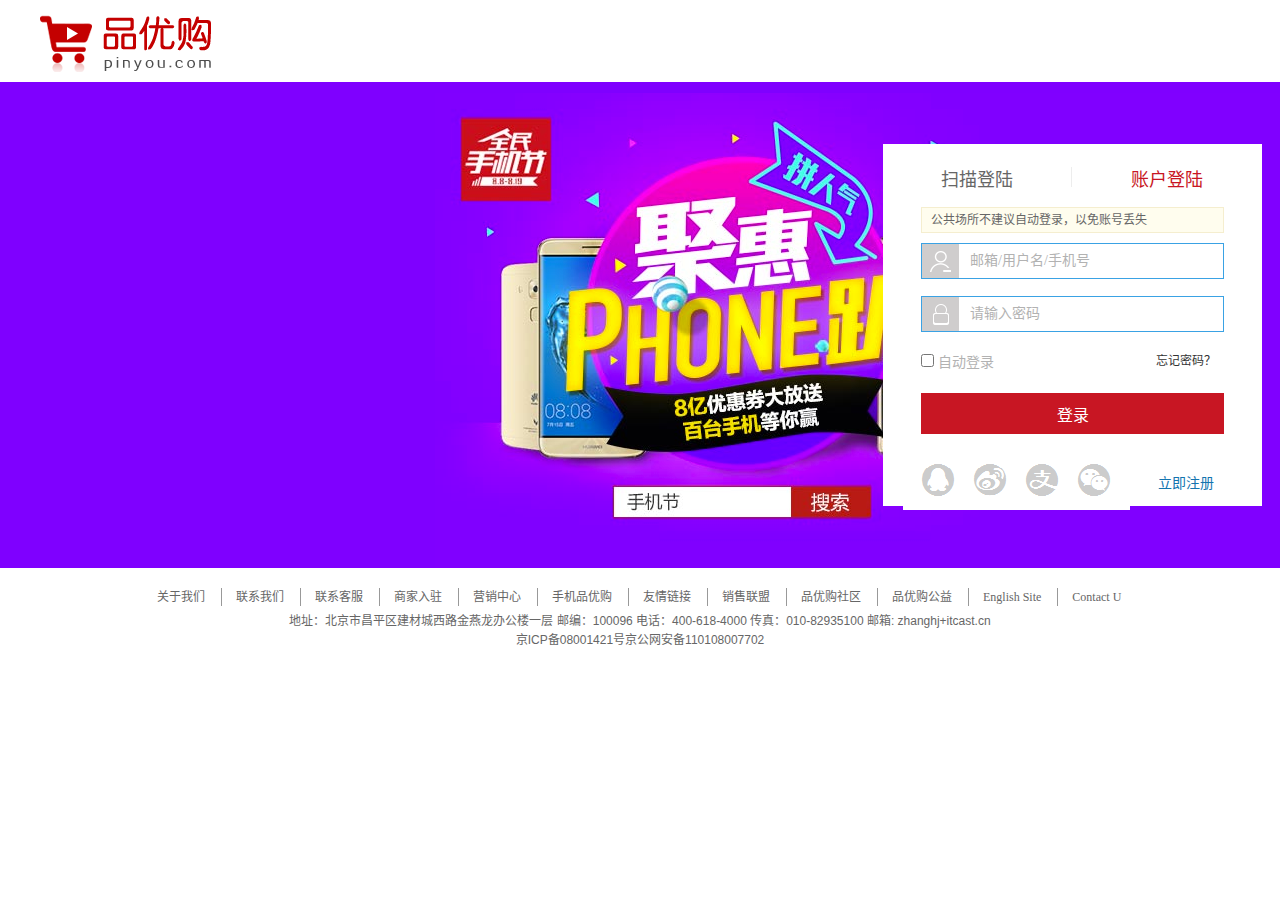
<file: login.html>
<!DOCTYPE html>
<html lang="zh-CN">
	<head>
		<meta charset="UTF-8" />
		<title>登录</title>
		<!-- 引入facicon.ico网页图标 -->
		<link rel="shortcut icon" href="favicon.ico" type="image/x-icon" />
		<!-- 网站说明 -->
		<meta name="description" content="品优购JD.COM-专业的综合网上购物商城,销售家电、数码通讯、电脑、家居百货、服装服饰、母婴、图书、食品等数万个品牌优质商品.便捷、诚信的服务，为您提供愉悦的网上购物体验!" />
		<!-- 关键词 -->
		<meta name="Keywords" content="网上购物,网上商城,手机,笔记本,电脑,MP3,CD,VCD,DV,相机,数码,配件,手表,存储卡,品优购" />
		<!-- 引入css 初始化的css 文件 -->
		<link rel="stylesheet" href="css/base.css" />
		<!-- 引入公共样式的css 文件 -->
		<link rel="stylesheet" href="css/common.css" />
		<!-- 引入 登录的css文件 -->
		<link rel="stylesheet" href="css/login.css" />
	</head>

	<body>
		<!-- header start -->
		<div class="header w">
			<div class="logo">
				<h1>
					<a href="index.html" title="品优购">品优购</a>
				</h1>
			</div>
		</div>
		<!-- header end -->
		<div class="login_area">
			<div class="w">
				<div class="login">
					<div class="login_tab_list">
						<ul class="clearfix">
							<li>扫描登陆</li>
							<li class="current">账户登陆</li>
						</ul>
					</div>
					<div class="login_tab_con">
						<ul>
							<li>
								<div class="hint">公共场所不建议自动登录，以免账号丢失</div>
								<form action="#" method="post">
									<div class="user">
										<em></em>
										<input type="text" name="" id="" value="邮箱/用户名/手机号" />
									</div>
									<div class="pwd">
										<em></em>
										<input type="text" name="" id="" value="请输入密码" />
									</div>
									<div class="auto">
										<label>
											<input type="checkbox" value="" />
											自动登录
										</label>
										<em class="forget">忘记密码？</em>
									</div>
									<div class="login_line">
										<input type="submit" value="登录" />
									</div>
								</form>
							</li>
						</ul>
					</div>
					<div class="other clearfix">
						<img src="img/other.png" alt="" />
						<a href="register.html">立即注册</a>
					</div>
				</div>
			</div>
		</div>
		<!-- footer start -->
		<div class="footer">
			<div class="w">
				<!-- mod_copyright -->
				<div class="mod_copyright">
					<div class="mod_copyright_links">
						<ul>
							<li><a href="javascript:;">关于我们</a></li>
							<li><a href="javascript:;">联系我们</a></li>
							<li><a href="javascript:;">联系客服</a></li>
							<li><a href="javascript:;">商家入驻</a></li>
							<li><a href="javascript:;">营销中心</a></li>
							<li><a href="javascript:;">手机品优购</a></li>
							<li><a href="javascript:;">友情链接</a></li>
							<li><a href="javascript:;">销售联盟</a></li>
							<li><a href="javascript:;">品优购社区</a></li>
							<li><a href="javascript:;">品优购公益</a></li>
							<li><a href="javascript:;">English Site</a></li>
							<li class="last"><a href="javascript:;">Contact U</a></li>
						</ul>
					</div>
					<div class="mod_copyright_info">
						<p>地址：北京市昌平区建材城西路金燕龙办公楼一层 邮编：100096 电话：400-618-4000 传真：010-82935100 邮箱: zhanghj+itcast.cn<br />京ICP备08001421号京公网安备110108007702</p>
					</div>
				</div>
			</div>
		</div>
		<!-- footer end -->
	</body>
</html>
</file>
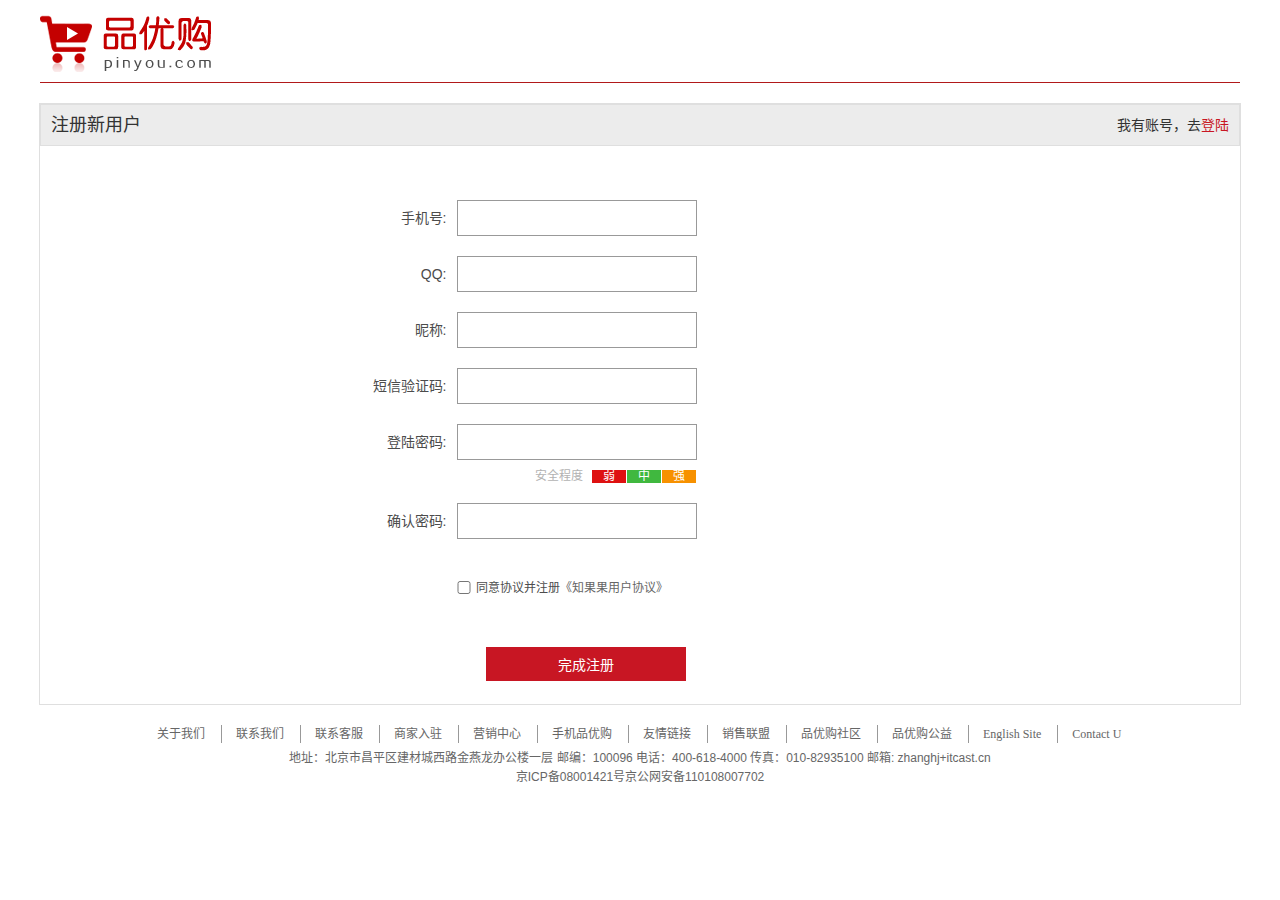
<file: register.html>
<!DOCTYPE html>
<html lang="zh-CN">
	<head>
		<meta charset="UTF-8" />
		<title>注册</title>
		<!-- 引入facicon.ico网页图标 -->
		<link rel="shortcut icon" href="favicon.ico" type="image/x-icon" />
		<!-- 网站说明 -->
		<meta name="description" content="品优购JD.COM-专业的综合网上购物商城,销售家电、数码通讯、电脑、家居百货、服装服饰、母婴、图书、食品等数万个品牌优质商品.便捷、诚信的服务，为您提供愉悦的网上购物体验!" />
		<!-- 关键词 -->
		<meta name="Keywords" content="网上购物,网上商城,手机,笔记本,电脑,MP3,CD,VCD,DV,相机,数码,配件,手表,存储卡,品优购" />
		<!-- 引入css 初始化的css 文件 -->
		<link rel="stylesheet" href="css/base.css" />
		<!-- 引入公共样式的css 文件 -->
		<link rel="stylesheet" href="css/common.css" />
		<!-- 引入 注册页的css文件 -->
		<link rel="stylesheet" href="css/register.css" />
		<script src="./js/register.js"></script>
	</head>

	<body>
		<!-- header start -->
		<div class="header w">
			<div class="logo">
				<a href="javascript:;">
					<img src="img/logo.png" alt="" />
				</a>
			</div>
		</div>
		<!-- header end -->
		<div class="registerarea w">
			<div class="title">
				<h3>
					注册新用户
					<em>我有账号，去<a href="login.html">登陆</a></em>
				</h3>
			</div>
			<div class="reg_form">
				<form action="javascript:;" method="post">
					<ul>
						<li class="line clearfix">
							<label for="mobile">手机号:</label>
							<input type="text" name="" id="mobile" />
							<span></span>
						</li>
						<li class="line clearfix">
							<label for="mobile">QQ:</label>
							<input type="text" name="" id="qq" />
							<span></span>
						</li>
						<li class="line clearfix">
							<label for="mobile">昵称:</label>
							<input type="text" name="" id="uname" />
							<span></span>
						</li>
						<li class="line clearfix">
							<label for="code">短信验证码:</label>
							<input type="text" name="" id="code" />
							<span></span>
						</li>
						<li class="line2 clearfix">
							<label for="pwd">登陆密码:</label>
							<input type="text" name="" id="pwd" />
							<span></span>
						</li>
						<li class="line clearfix">
							<em>安全程度</em>
							<ul>
								<li class="red">弱</li>
								<li class="green">中</li>
								<li class="yellow">强</li>
							</ul>
						</li>
						<li class="line clearfix">
							<label for="repwd">确认密码:</label>
							<input type="text" name="" id="repwd" />
							<span></span>
						</li>
						<li class="line3 clearfix">
							<label>
								<input type="checkbox" value="" />
								同意协议并注册<a href="javascript:;">《知果果用户协议》</a>
							</label>
						</li>
						<li class="line4 clearfix">
							<input type="submit" value="完成注册" />
						</li>
					</ul>
				</form>
			</div>
		</div>
		<!-- footer start -->
		<div class="footer">
			<div class="w">
				<!-- mod_copyright -->
				<div class="mod_copyright">
					<div class="mod_copyright_links">
						<ul>
							<li><a href="javascript:;">关于我们</a></li>
							<li><a href="javascript:;">联系我们</a></li>
							<li><a href="javascript:;">联系客服</a></li>
							<li><a href="javascript:;">商家入驻</a></li>
							<li><a href="javascript:;">营销中心</a></li>
							<li><a href="javascript:;">手机品优购</a></li>
							<li><a href="javascript:;">友情链接</a></li>
							<li><a href="javascript:;">销售联盟</a></li>
							<li><a href="javascript:;">品优购社区</a></li>
							<li><a href="javascript:;">品优购公益</a></li>
							<li><a href="javascript:;">English Site</a></li>
							<li class="last"><a href="javascript:;">Contact U</a></li>
						</ul>
					</div>
					<div class="mod_copyright_info">
						<p>地址：北京市昌平区建材城西路金燕龙办公楼一层 邮编：100096 电话：400-618-4000 传真：010-82935100 邮箱: zhanghj+itcast.cn<br />京ICP备08001421号京公网安备110108007702</p>
					</div>
				</div>
			</div>
		</div>
		<!-- footer end -->
	</body>
</html>
</file>
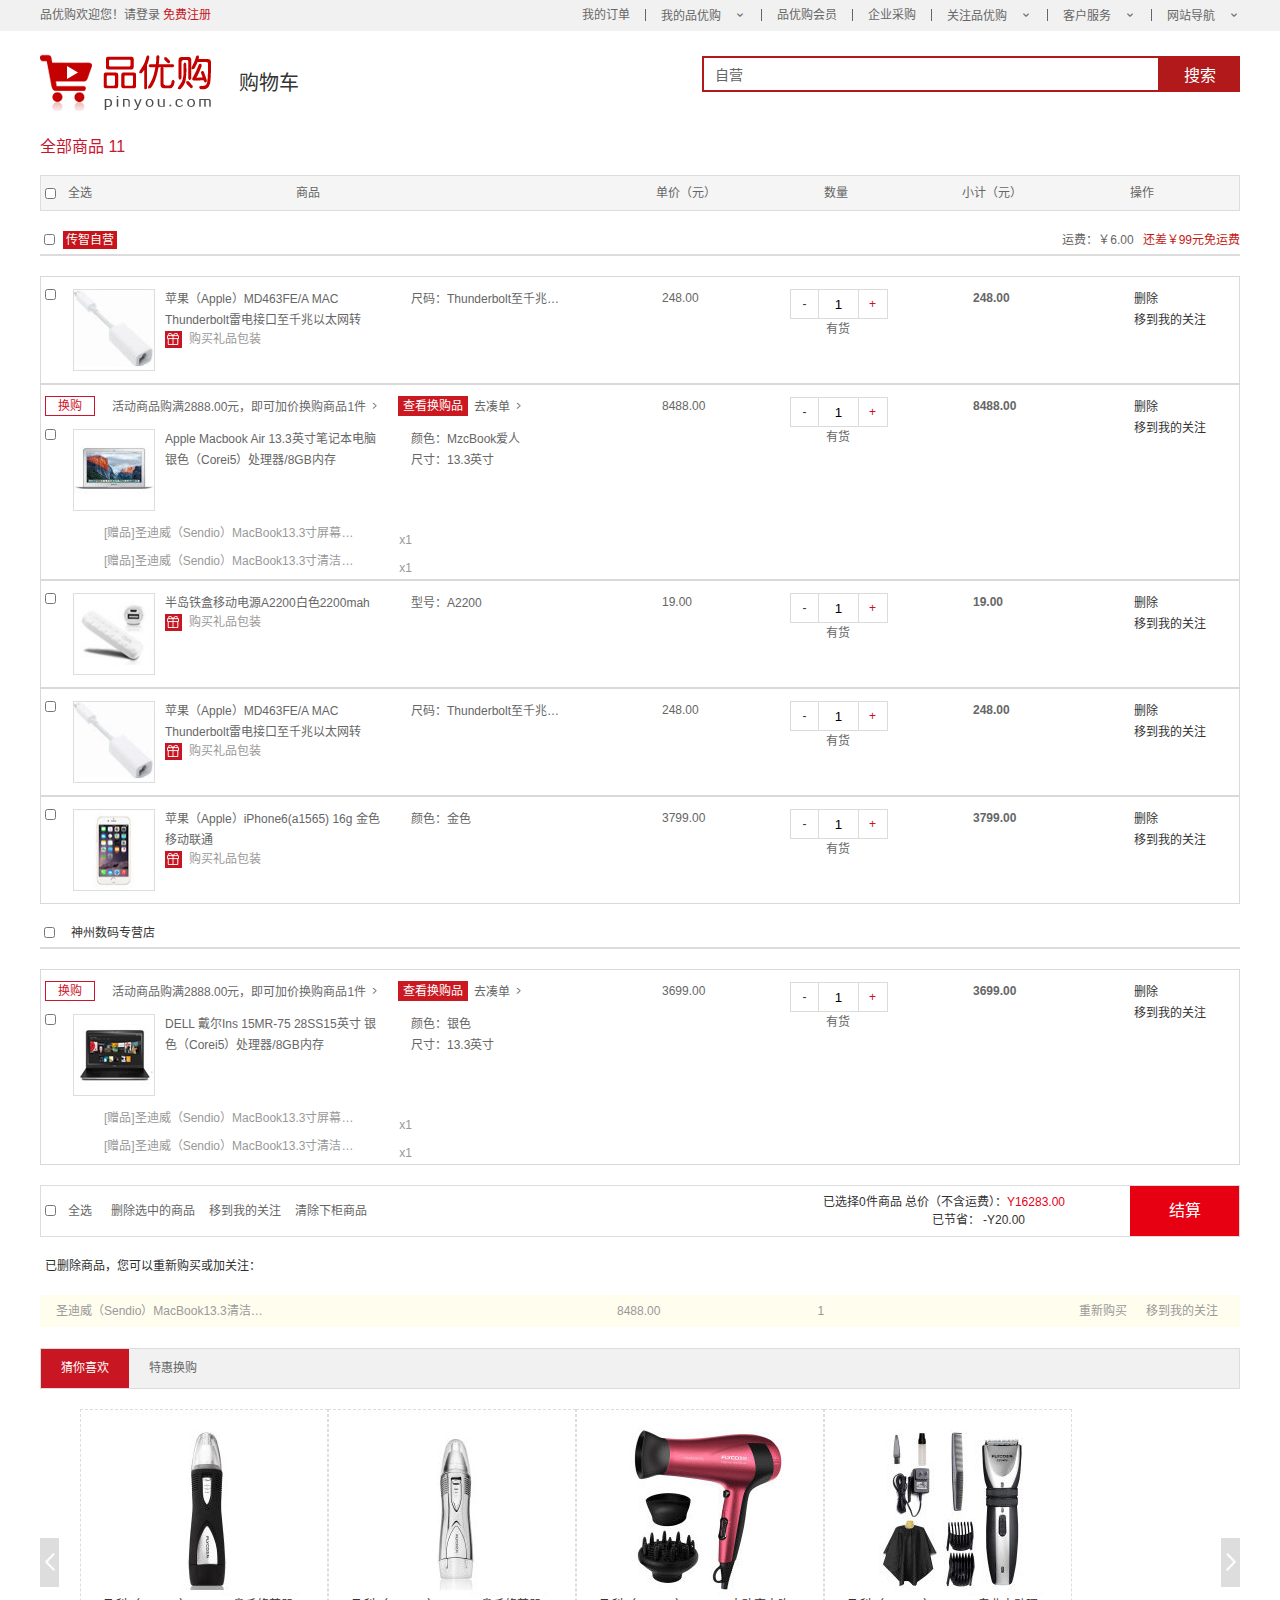
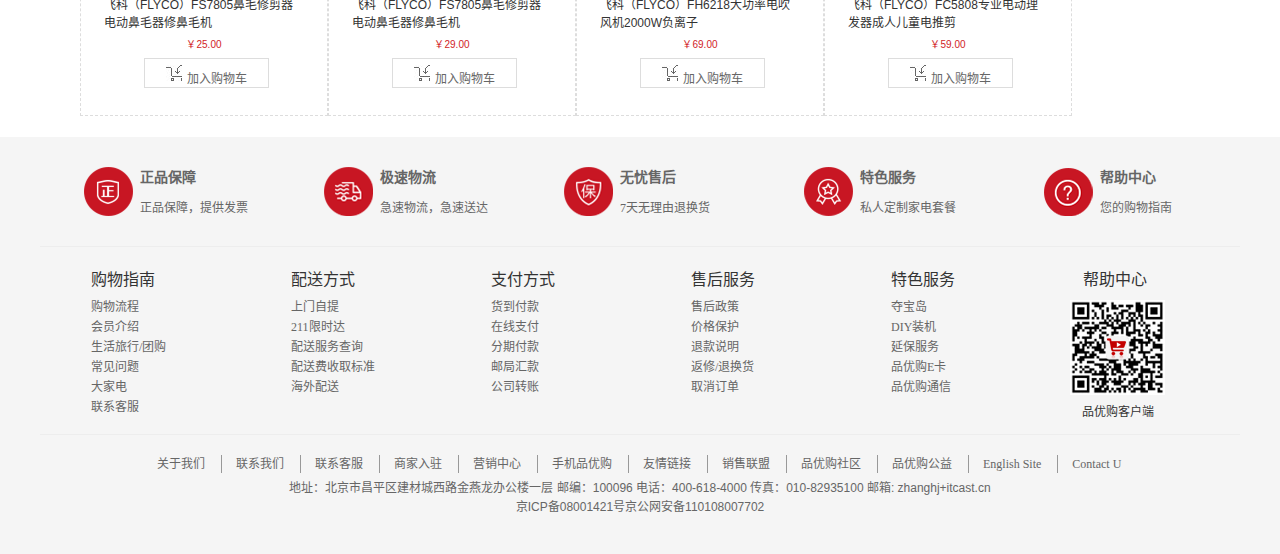
<file: shopcar.html>
<!DOCTYPE html>
<html lang="zh-CN">
	<head>
		<meta charset="UTF-8" />
		<title>购物车结算</title>
		<!-- 引入facicon.ico网页图标 -->
		<link rel="shortcut icon" href="favicon.ico" type="image/x-icon" />
		<!-- 网站说明 -->
		<meta name="description" content="品优购JD.COM-专业的综合网上购物商城,销售家电、数码通讯、电脑、家居百货、服装服饰、母婴、图书、食品等数万个品牌优质商品.便捷、诚信的服务，为您提供愉悦的网上购物体验!" />
		<!-- 关键词 -->
		<meta name="Keywords" content="网上购物,网上商城,手机,笔记本,电脑,MP3,CD,VCD,DV,相机,数码,配件,手表,存储卡,品优购" />
		<!-- 引入css 初始化的css 文件 -->
		<link rel="stylesheet" href="css/base.css" />
		<!-- 引入公共样式的css 文件 -->
		<link rel="stylesheet" href="css/common.css" />
		<!-- 引入 购物车结算页的css文件 -->
		<link rel="stylesheet" href="css/shopcar.css" />
		<!-- 先引入jquery -->
		<script src="./js/jquery-3.6.1.js"></script>
		<!-- 在引入我们自己的js文件 -->
		<script src="./js/shopcar.js"></script>
	</head>

	<body>
		<!-- 顶部快捷导航 start -->
		<div class="shortcut">
			<div class="w">
				<div class="fl">
					<ul>
						<li>品优购欢迎您！</li>
						<li>
							<a href="login.html">请登录</a>
							<a href="register.html" class="color_c81623">免费注册</a>
						</li>
					</ul>
				</div>
				<div class="fr">
					<ul>
						<li>
							<a href="javascript:;">我的订单</a>
						</li>
						<li class="spacer"></li>
						<li>
							<a href="javascript:;">我的品优购</a>
							<i></i>
						</li>
						<li class="spacer"></li>
						<li>
							<a href="javascript:;">品优购会员</a>
						</li>
						<li class="spacer"></li>
						<li>
							<a href="javascript:;">企业采购</a>
						</li>
						<li class="spacer"></li>
						<li>
							<a href="javascript:;">关注品优购</a>
							<i></i>
						</li>
						<li class="spacer"></li>
						<li>
							<a href="javascript:;">客户服务</a>
							<i></i>
						</li>
						<li class="spacer"></li>
						<li>
							<a href="javascript:;">网站导航</a>
							<i></i>
						</li>
					</ul>
				</div>
			</div>
		</div>
		<!-- 顶部快捷导航 end -->
		<!-- header制作 start -->
		<div class="header w">
			<!-- logo -->
			<div class="logo">
				<h1>
					<a href="index.html" title="品优购">品优购</a>
				</h1>
			</div>
			<!-- search -->
			<div class="search">
				<input type="text" value="自营" class="text" />
				<button class="btn">搜索</button>
			</div>
			<div class="header_shopcar">购物车</div>
		</div>
		<!-- header制作 end -->
		<div class="shopcar_main w">
			<h3>全部商品 11</h3>
			<!-- 表格 -->
			<div class="table">
				<div class="table_header">
					<input type="checkbox" name="" id="" class="checkbox_header" />
					<span class="all_header">全选</span>
					<span class="good_header">商品</span>
					<span class="price_header">单价（元）</span>
					<span class="count_header">数量</span>
					<span class="total_header">小计（元）</span>
					<span class="operator_header">操作</span>
				</div>
				<!-- 一组商品 -->
				<div class="group">
					<!-- 商户信息 -->
					<div class="business_info">
						<input type="checkbox" name="" id="" class="checkbox_business" />
						<span class="business_name">传智自营</span>
						<span class="carriage_free">还差￥99元免运费</span>
						<span class="carriage_price">运费：￥6.00</span>
					</div>
					<div class="group_line"></div>
					<ul>
						<!-- 一个商品 -->
						<li class="clearfix card-item">
							<div class="shop_intro_info">
								<div class="shop_info clearfix">
									<input type="checkbox" name="" id="" class="checkbox_shop" />
									<img src="upload/shopcar1.png" alt="" class="img_shop" />
									<div class="shop_detail">
										<p>苹果（Apple）MD463FE/A MAC Thunderbolt雷电接口至千兆以太网转</p>
										<div><img src="img/liwu.png" alt="" />购买礼品包装</div>
									</div>
									<div class="shop_other_detail">
										<div>尺码：Thunderbolt至千兆以太网转</div>
									</div>
								</div>
							</div>
							<div class="shop_price">248.00</div>
							<div class="shop_num clearfix">
								<div class="top clearfix">
									<div class="reduce">-</div>
									<input type="text" value="1" class="num" />
									<div class="add">+</div>
								</div>
								<div class="ishave">有货</div>
							</div>
							<div class="shop_total_price">248.00</div>
							<div class="shop_op">
								<div>删除</div>
								<div>移到我的关注</div>
							</div>
						</li>
						<li class="clearfix card-item">
							<div class="shop_intro_info">
								<div class="gift_info clearfix">
									<div class="gift">换购</div>
									<div class="activity">活动商品购满2888.00元，即可加价换购商品1件<i></i></div>
									<div class="look_gift">查看换购品</div>
									<div class="add_on">去凑单<i></i></div>
								</div>
								<div class="shop_info clearfix">
									<input type="checkbox" name="" id="" class="checkbox_shop" />
									<img src="upload/shopcar2.png" alt="" class="img_shop" />
									<div class="shop_detail">
										<p>Apple Macbook Air 13.3英寸笔记本电脑银色（Corei5）处理器/8GB内存</p>
									</div>
									<div class="shop_other_detail">
										<div>颜色：MzcBook爱人</div>
										<div>尺寸：13.3英寸</div>
									</div>
								</div>
								<div class="give_info">
									<ul>
										<li>
											<em>[赠品]圣迪威（Sendio）MacBook13.3寸屏幕保[赠品]圣迪威（Sendio）MacBook13.3寸清洁套装</em>
											<i>x1</i>
										</li>
										<li>
											<em>[赠品]圣迪威（Sendio）MacBook13.3寸清洁套装[赠品]圣迪威（Sendio）MacBook13.3寸清洁套装</em>
											<i>x1</i>
										</li>
									</ul>
								</div>
							</div>
							<div class="shop_price">8488.00</div>
							<div class="shop_num clearfix">
								<div class="top clearfix">
									<div class="reduce">-</div>
									<input type="text" value="1" class="num" />
									<div class="add">+</div>
								</div>
								<div class="ishave">有货</div>
							</div>
							<div class="shop_total_price">8488.00</div>
							<div class="shop_op">
								<div>删除</div>
								<div>移到我的关注</div>
							</div>
						</li>
						<li class="clearfix card-item">
							<div class="shop_intro_info">
								<div class="shop_info clearfix">
									<input type="checkbox" name="" id="" class="checkbox_shop" />
									<img src="upload/shopcar3.png" alt="" class="img_shop" />
									<div class="shop_detail">
										<p>半岛铁盒移动电源A2200白色2200mah</p>
										<div><img src="img/liwu.png" alt="" />购买礼品包装</div>
									</div>
									<div class="shop_other_detail">
										<div>型号：A2200</div>
									</div>
								</div>
							</div>
							<div class="shop_price">19.00</div>
							<div class="shop_num clearfix">
								<div class="top clearfix">
									<div class="reduce">-</div>
									<input type="text" value="1" class="num" />
									<div class="add">+</div>
								</div>
								<div class="ishave">有货</div>
							</div>
							<div class="shop_total_price">19.00</div>
							<div class="shop_op">
								<div>删除</div>
								<div>移到我的关注</div>
							</div>
						</li>
						<li class="clearfix card-item">
							<div class="shop_intro_info">
								<div class="shop_info clearfix">
									<input type="checkbox" name="" id="" class="checkbox_shop" />
									<img src="upload/shopcar1.png" alt="" class="img_shop" />
									<div class="shop_detail">
										<p>苹果（Apple）MD463FE/A MAC Thunderbolt雷电接口至千兆以太网转</p>
										<div><img src="img/liwu.png" alt="" />购买礼品包装</div>
									</div>
									<div class="shop_other_detail">
										<div>尺码：Thunderbolt至千兆以太网转</div>
									</div>
								</div>
							</div>
							<div class="shop_price">248.00</div>
							<div class="shop_num clearfix">
								<div class="top clearfix">
									<div class="reduce">-</div>
									<input type="text" value="1" class="num" />
									<div class="add">+</div>
								</div>
								<div class="ishave">有货</div>
							</div>
							<div class="shop_total_price">248.00</div>
							<div class="shop_op">
								<div>删除</div>
								<div>移到我的关注</div>
							</div>
						</li>
						<li class="clearfix card-item">
							<div class="shop_intro_info">
								<div class="shop_info clearfix">
									<input type="checkbox" name="" id="" class="checkbox_shop" />
									<img src="upload/shopcar4.png" alt="" class="img_shop" />
									<div class="shop_detail">
										<p>苹果（Apple）iPhone6(a1565) 16g 金色移动联通</p>
										<div><img src="img/liwu.png" alt="" />购买礼品包装</div>
									</div>
									<div class="shop_other_detail">
										<div>颜色：金色</div>
									</div>
								</div>
							</div>
							<div class="shop_price">3799.00</div>
							<div class="shop_num clearfix">
								<div class="top clearfix">
									<div class="reduce">-</div>
									<input type="text" value="1" class="num" />
									<div class="add">+</div>
								</div>
								<div class="ishave">有货</div>
							</div>
							<div class="shop_total_price">3799.00</div>
							<div class="shop_op">
								<div>删除</div>
								<div>移到我的关注</div>
							</div>
						</li>
					</ul>
				</div>
				<div class="group">
					<!-- 商户信息 -->
					<div class="business_info">
						<input type="checkbox" name="" id="" class="checkbox_business" />
						<span class="business_name tebie">神州数码专营店</span>
					</div>
					<div class="group_line"></div>
					<ul>
						<!-- 一个商品 -->
						<li class="clearfix card-item">
							<div class="shop_intro_info">
								<div class="gift_info clearfix">
									<div class="gift">换购</div>
									<div class="activity">活动商品购满2888.00元，即可加价换购商品1件<i></i></div>
									<div class="look_gift">查看换购品</div>
									<div class="add_on">去凑单<i></i></div>
								</div>
								<div class="shop_info clearfix">
									<input type="checkbox" name="" id="" class="checkbox_shop" />
									<img src="upload/shopcar5.png" alt="" class="img_shop" />
									<div class="shop_detail">
										<p>DELL 戴尔Ins 15MR-75 28SS15英寸 银色（Corei5）处理器/8GB内存</p>
									</div>
									<div class="shop_other_detail">
										<div>颜色：银色</div>
										<div>尺寸：13.3英寸</div>
									</div>
								</div>
								<div class="give_info">
									<ul>
										<li>
											<em>[赠品]圣迪威（Sendio）MacBook13.3寸屏幕保[赠品]圣迪威（Sendio）MacBook13.3寸清洁套装</em>
											<i>x1</i>
										</li>
										<li>
											<em>[赠品]圣迪威（Sendio）MacBook13.3寸清洁套装[赠品]圣迪威（Sendio）MacBook13.3寸清洁套装</em>
											<i>x1</i>
										</li>
									</ul>
								</div>
							</div>
							<div class="shop_price">3699.00</div>
							<div class="shop_num clearfix">
								<div class="top clearfix">
									<div class="reduce">-</div>
									<input type="text" value="1" class="num" />
									<div class="add">+</div>
								</div>
								<div class="ishave">有货</div>
							</div>
							<div class="shop_total_price">3699.00</div>
							<div class="shop_op">
								<div>删除</div>
								<div>移到我的关注</div>
							</div>
						</li>
					</ul>
				</div>
				<div class="table_footer">
					<input type="checkbox" name="" id="" class="checkbox_footer" />
					<span class="all_footer">全选</span>
					<span class="delete_checked">删除选中的商品</span>
					<span class="move">移到我的关注</span>
					<span class="clear">清除下柜商品</span>
					<div class="submit"><a href="submit.html">结算</a></div>
					<div class="total_price">
						<div class="total_line1">已选择0件商品 总价（不含运费）：<em>Y16283.00</em></div>
						<div class="total_line2">已节省： -Y20.00</div>
					</div>
				</div>
				<div class="delete">
					<h5>已删除商品，您可以重新购买或加关注：</h5>
				</div>
				<!-- 删除商品 -->
				<div class="delete_good">
					<div class="good_name">圣迪威（Sendio）MacBook13.3清洁套装</div>
					<div class="good_price">8488.00</div>
					<div class="good_num">1</div>
					<div class="good_rebuy">重新购买</div>
					<div class="good_move">移到我的关注</div>
				</div>
			</div>
		</div>
		<div class="love w">
			<div class="love_hd">
				<ul>
					<li class="current">猜你喜欢</li>
					<li>特惠换购</li>
				</ul>
			</div>
			<div class="love_bd clearfix">
				<ul>
					<li>
						<ul class="clearfix">
							<li class="love_single_good clearfix">
								<img src="upload/shopcar_love1.png" alt="" />
								<p>飞科（FLYCO）FS7805鼻毛修剪器电动鼻毛器修鼻毛机</p>
								<div class="love_bd_price">￥25.00</div>
								<div class="love_bd_add"><em></em>加入购物车</div>
							</li>
							<li class="love_single_good clearfix">
								<img src="upload/shopcar_love2.png" alt="" />
								<p>飞科（FLYCO）FS7805鼻毛修剪器电动鼻毛器修鼻毛机</p>
								<div class="love_bd_price">￥29.00</div>
								<div class="love_bd_add"><em></em>加入购物车</div>
							</li>
							<li class="love_single_good clearfix">
								<img src="upload/shopcar_love3.png" alt="" />
								<p>飞科（FLYCO）FH6218大功率电吹风机2000W负离子</p>
								<div class="love_bd_price">￥69.00</div>
								<div class="love_bd_add"><em></em>加入购物车</div>
							</li>
							<li class="love_single_good clearfix">
								<img src="upload/shopcar_love4.png" alt="" />
								<p>飞科（FLYCO）FC5808专业电动理发器成人儿童电推剪</p>
								<div class="love_bd_price">￥59.00</div>
								<div class="love_bd_add"><em></em>加入购物车</div>
							</li>
						</ul>
					</li>
				</ul>
				<i class="arrow_prev"></i>
				<i class="arrow_next"></i>
			</div>
		</div>
		<!-- footer start -->
		<div class="footer">
			<div class="w">
				<!-- mod_service -->
				<div class="mod_service">
					<ul>
						<li>
							<div class="mod_service_common mod_service_left_one fl"></div>
							<div class="mod_service_right fl">
								<h3>正品保障</h3>
								<p>正品保障，提供发票</p>
							</div>
						</li>
						<li>
							<div class="mod_service_common mod_service_left_two fl"></div>
							<div class="mod_service_right fl">
								<h3>极速物流</h3>
								<p>急速物流，急速送达</p>
							</div>
						</li>
						<li>
							<div class="mod_service_left_three mod_service_common fl"></div>
							<div class="mod_service_right fl">
								<h3>无忧售后</h3>
								<p>7天无理由退换货</p>
							</div>
						</li>
						<li>
							<div class="mod_service_left_four mod_service_common fl"></div>
							<div class="mod_service_right fl">
								<h3>特色服务</h3>
								<p>私人定制家电套餐</p>
							</div>
						</li>
						<li>
							<div class="mod_service_left_five mod_service_common fl"></div>
							<div class="mod_service_right fl">
								<h3>帮助中心</h3>
								<p>您的购物指南</p>
							</div>
						</li>
					</ul>
				</div>
				<!-- mod_help -->
				<div class="mod_help">
					<dl>
						<dt>购物指南</dt>
						<dd><a href="javascript:;"></a>购物流程</dd>
						<dd><a href="javascript:;">会员介绍</a></dd>
						<dd><a href="javascript:;">生活旅行/团购</a></dd>
						<dd><a href="javascript:;">常见问题</a></dd>
						<dd><a href="javascript:;">大家电</a></dd>
						<dd><a href="javascript:;">联系客服</a></dd>
					</dl>
					<dl>
						<dt>配送方式</dt>
						<dd><a href="javascript:;">上门自提</a></dd>
						<dd><a href="javascript:;">211限时达</a></dd>
						<dd><a href="javascript:;">配送服务查询</a></dd>
						<dd><a href="javascript:;">配送费收取标准</a></dd>
						<dd><a href="javascript:;">海外配送</a></dd>
					</dl>
					<dl>
						<dt>支付方式</dt>
						<dd><a href="javascript:;">货到付款</a></dd>
						<dd><a href="javascript:;">在线支付</a></dd>
						<dd><a href="javascript:;">分期付款</a></dd>
						<dd><a href="javascript:;">邮局汇款</a></dd>
						<dd><a href="javascript:;">公司转账</a></dd>
					</dl>
					<dl>
						<dt>售后服务</dt>
						<dd><a href="javascript:;">售后政策</a></dd>
						<dd><a href="javascript:;">价格保护</a></dd>
						<dd><a href="javascript:;">退款说明</a></dd>
						<dd><a href="javascript:;">返修/退换货</a></dd>
						<dd><a href="javascript:;">取消订单</a></dd>
					</dl>
					<dl>
						<dt>特色服务</dt>
						<dd><a href="javascript:;">夺宝岛</a></dd>
						<dd><a href="javascript:;">DIY装机</a></dd>
						<dd><a href="javascript:;">延保服务</a></dd>
						<dd><a href="javascript:;">品优购E卡</a></dd>
						<dd><a href="javascript:;">品优购通信</a></dd>
					</dl>
					<dl class="mod_help_app">
						<dt>帮助中心</dt>
						<dd>
							<img src="upload/zxing.png" alt="" />
							<p>品优购客户端</p>
						</dd>
					</dl>
				</div>
				<!-- mod_copyright -->
				<div class="mod_copyright">
					<div class="mod_copyright_links">
						<ul>
							<li><a href="javascript:;">关于我们</a></li>
							<li><a href="javascript:;">联系我们</a></li>
							<li><a href="javascript:;">联系客服</a></li>
							<li><a href="javascript:;">商家入驻</a></li>
							<li><a href="javascript:;">营销中心</a></li>
							<li><a href="javascript:;">手机品优购</a></li>
							<li><a href="javascript:;">友情链接</a></li>
							<li><a href="javascript:;">销售联盟</a></li>
							<li><a href="javascript:;">品优购社区</a></li>
							<li><a href="javascript:;">品优购公益</a></li>
							<li><a href="javascript:;">English Site</a></li>
							<li class="last"><a href="javascript:;">Contact U</a></li>
						</ul>
					</div>
					<div class="mod_copyright_info">
						<p>地址：北京市昌平区建材城西路金燕龙办公楼一层 邮编：100096 电话：400-618-4000 传真：010-82935100 邮箱: zhanghj+itcast.cn<br />京ICP备08001421号京公网安备110108007702</p>
					</div>
				</div>
			</div>
		</div>
		<!-- footer end -->
	</body>
</html>
</file>
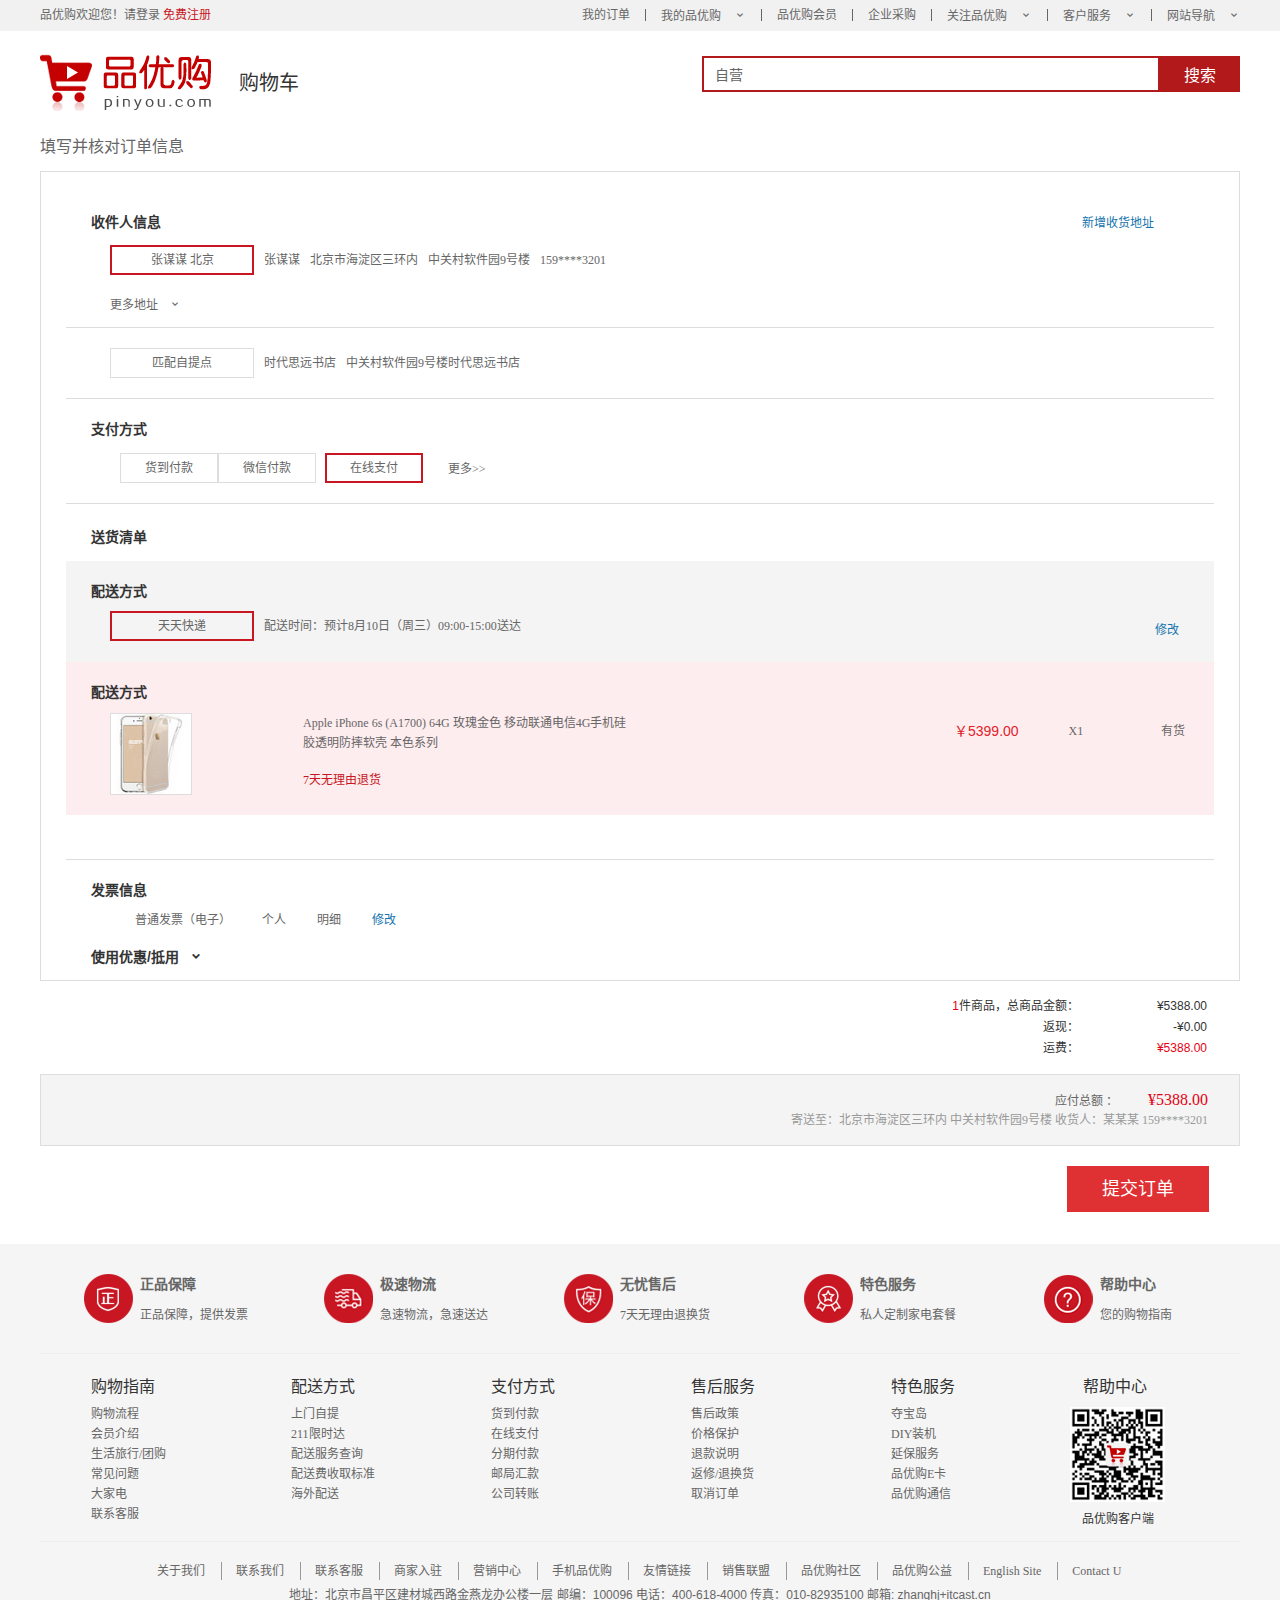
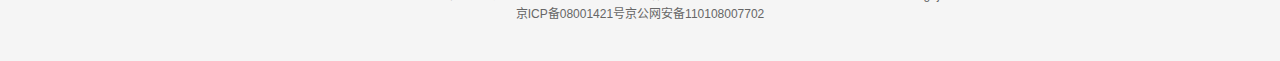
<file: submit.html>
<!DOCTYPE html>
<html lang="zh-CN">
	<head>
		<meta charset="UTF-8" />
		<title>提交订单</title>
		<!-- 引入facicon.ico网页图标 -->
		<link rel="shortcut icon" href="favicon.ico" type="image/x-icon" />
		<!-- 网站说明 -->
		<meta name="description" content="品优购JD.COM-专业的综合网上购物商城,销售家电、数码通讯、电脑、家居百货、服装服饰、母婴、图书、食品等数万个品牌优质商品.便捷、诚信的服务，为您提供愉悦的网上购物体验!" />
		<!-- 关键词 -->
		<meta name="Keywords" content="网上购物,网上商城,手机,笔记本,电脑,MP3,CD,VCD,DV,相机,数码,配件,手表,存储卡,品优购" />
		<!-- 引入css 初始化的css 文件 -->
		<link rel="stylesheet" href="css/base.css" />
		<!-- 引入公共样式的css 文件 -->
		<link rel="stylesheet" href="css/common.css" />
		<!-- 引入 提交订单的css文件 -->
		<link rel="stylesheet" href="css/submit.css" />
	</head>

	<body>
		<!-- 顶部快捷导航 start -->
		<div class="shortcut">
			<div class="w">
				<div class="fl">
					<ul>
						<li>品优购欢迎您！</li>
						<li>
							<a href="login.html">请登录</a>
							<a href="register.html" class="color_c81623">免费注册</a>
						</li>
					</ul>
				</div>
				<div class="fr">
					<ul>
						<li>
							<a href="javascript:;">我的订单</a>
						</li>
						<li class="spacer"></li>
						<li>
							<a href="javascript:;">我的品优购</a>
							<i></i>
						</li>
						<li class="spacer"></li>
						<li>
							<a href="javascript:;">品优购会员</a>
						</li>
						<li class="spacer"></li>
						<li>
							<a href="javascript:;">企业采购</a>
						</li>
						<li class="spacer"></li>
						<li>
							<a href="javascript:;">关注品优购</a>
							<i></i>
						</li>
						<li class="spacer"></li>
						<li>
							<a href="javascript:;">客户服务</a>
							<i></i>
						</li>
						<li class="spacer"></li>
						<li>
							<a href="javascript:;">网站导航</a>
							<i></i>
						</li>
					</ul>
				</div>
			</div>
		</div>
		<!-- 顶部快捷导航 end -->
		<!-- header制作 start -->
		<div class="header w">
			<!-- logo -->
			<div class="logo">
				<h1>
					<a href="index.html" title="品优购">品优购</a>
				</h1>
			</div>
			<!-- search -->
			<div class="search">
				<input type="text" value="自营" class="text" />
				<button class="btn">搜索</button>
			</div>
			<div class="header_shopcar">购物车</div>
		</div>
		<!-- header制作 end -->
		<div class="main w">
			<h3>填写并核对订单信息</h3>
			<div class="info">
				<div class="attn_info">
					<div class="recipients_info">收件人信息</div>
					<div class="recipients_detail">
						<dl>
							<dt>张谋谋 北京</dt>
							<dd>张谋谋</dd>
							<dd>北京市海淀区三环内</dd>
							<dd>中关村软件园9号楼</dd>
							<dd>159****3201</dd>
						</dl>
					</div>
					<div class="more_recipients">更多地址<i></i></div>
					<div class="add_recipients">新增收货地址</div>
				</div>
				<div class="self">
					<div class="self_detail">
						<dl>
							<dt>匹配自提点</dt>
							<dd>时代思远书店</dd>
							<dd>中关村软件园9号楼时代思远书店</dd>
						</dl>
					</div>
				</div>
				<div class="pay">
					<div class="pay_info">支付方式</div>
					<div class="pay_type">
						<ul>
							<li>货到付款</li>
							<li>微信付款</li>
							<li class="current">在线支付</li>
						</ul>
					</div>
					<div class="more_pay_type">更多&gt;&gt;</div>
				</div>
				<div class="send_order">
					<div class="send_invoice">送货清单</div>
					<div class="distribution_mode_one">
						<div class="send_type_one">配送方式</div>
						<div class="send_type_one_detail">
							<dl>
								<dt>天天快递</dt>
								<dd>配送时间：预计8月10日（周三）09:00-15:00送达</dd>
							</dl>
						</div>
						<div class="update">修改</div>
					</div>
					<div class="distribution_mode_two">
						<div class="send_type_two">配送方式</div>
						<div class="send_type_two_detail">
							<img src="upload/coal.png" alt="" />
							<div class="intro">
								<p>Apple iPhone 6s (A1700) 64G 玫瑰金色 移动联通电信4G手机硅胶透明防摔软壳 本色系列</p>
								<div>7天无理由退货</div>
							</div>
							<div class="price">￥5399.00</div>
							<div class="num">X1</div>
							<div class="have">有货</div>
						</div>
					</div>
				</div>
				<div class="bill">
					<div class="bill_info">发票信息</div>
					<div class="bill_detail">
						<dl>
							<dt>普通发票（电子）</dt>
							<dd>个人</dd>
							<dd>明细</dd>
							<dd class="bill_update">修改</dd>
						</dl>
					</div>
					<div class="use_discounts">使用优惠/抵用<i></i></div>
				</div>
			</div>
			<div class="statistics">
				<div class="num_price clearfix">
					<div class="key"><i>1</i>件商品，总商品金额：</div>
					<div class="value">¥5388.00</div>
				</div>
				<div class="num_price clearfix">
					<div class="key">返现：</div>
					<div class="value">-¥0.00</div>
				</div>
				<div class="num_price clearfix">
					<div class="key">运费：</div>
					<div class="value"><i>¥5388.00</i></div>
				</div>
			</div>
			<div class="receiving">
				<div class="handle">应付总额 ：<em>¥5388.00</em></div>
				<div class="transmit">寄送至：北京市海淀区三环内 中关村软件园9号楼 收货人：某某某 159****3201</div>
			</div>
			<div class="submit">提交订单</div>
		</div>
		<!-- footer start -->
		<div class="footer">
			<div class="w">
				<!-- mod_service -->
				<div class="mod_service">
					<ul>
						<li>
							<div class="mod_service_common mod_service_left_one fl"></div>
							<div class="mod_service_right fl">
								<h3>正品保障</h3>
								<p>正品保障，提供发票</p>
							</div>
						</li>
						<li>
							<div class="mod_service_common mod_service_left_two fl"></div>
							<div class="mod_service_right fl">
								<h3>极速物流</h3>
								<p>急速物流，急速送达</p>
							</div>
						</li>
						<li>
							<div class="mod_service_left_three mod_service_common fl"></div>
							<div class="mod_service_right fl">
								<h3>无忧售后</h3>
								<p>7天无理由退换货</p>
							</div>
						</li>
						<li>
							<div class="mod_service_left_four mod_service_common fl"></div>
							<div class="mod_service_right fl">
								<h3>特色服务</h3>
								<p>私人定制家电套餐</p>
							</div>
						</li>
						<li>
							<div class="mod_service_left_five mod_service_common fl"></div>
							<div class="mod_service_right fl">
								<h3>帮助中心</h3>
								<p>您的购物指南</p>
							</div>
						</li>
					</ul>
				</div>
				<!-- mod_help -->
				<div class="mod_help">
					<dl>
						<dt>购物指南</dt>
						<dd><a href="javascript:;"></a>购物流程</dd>
						<dd><a href="javascript:;">会员介绍</a></dd>
						<dd><a href="javascript:;">生活旅行/团购</a></dd>
						<dd><a href="javascript:;">常见问题</a></dd>
						<dd><a href="javascript:;">大家电</a></dd>
						<dd><a href="javascript:;">联系客服</a></dd>
					</dl>
					<dl>
						<dt>配送方式</dt>
						<dd><a href="javascript:;">上门自提</a></dd>
						<dd><a href="javascript:;">211限时达</a></dd>
						<dd><a href="javascript:;">配送服务查询</a></dd>
						<dd><a href="javascript:;">配送费收取标准</a></dd>
						<dd><a href="javascript:;">海外配送</a></dd>
					</dl>
					<dl>
						<dt>支付方式</dt>
						<dd><a href="javascript:;">货到付款</a></dd>
						<dd><a href="javascript:;">在线支付</a></dd>
						<dd><a href="javascript:;">分期付款</a></dd>
						<dd><a href="javascript:;">邮局汇款</a></dd>
						<dd><a href="javascript:;">公司转账</a></dd>
					</dl>
					<dl>
						<dt>售后服务</dt>
						<dd><a href="javascript:;">售后政策</a></dd>
						<dd><a href="javascript:;">价格保护</a></dd>
						<dd><a href="javascript:;">退款说明</a></dd>
						<dd><a href="javascript:;">返修/退换货</a></dd>
						<dd><a href="javascript:;">取消订单</a></dd>
					</dl>
					<dl>
						<dt>特色服务</dt>
						<dd><a href="javascript:;">夺宝岛</a></dd>
						<dd><a href="javascript:;">DIY装机</a></dd>
						<dd><a href="javascript:;">延保服务</a></dd>
						<dd><a href="javascript:;">品优购E卡</a></dd>
						<dd><a href="javascript:;">品优购通信</a></dd>
					</dl>
					<dl class="mod_help_app">
						<dt>帮助中心</dt>
						<dd>
							<img src="upload/zxing.png" alt="" />
							<p>品优购客户端</p>
						</dd>
					</dl>
				</div>
				<!-- mod_copyright -->
				<div class="mod_copyright">
					<div class="mod_copyright_links">
						<ul>
							<li><a href="javascript:;">关于我们</a></li>
							<li><a href="javascript:;">联系我们</a></li>
							<li><a href="javascript:;">联系客服</a></li>
							<li><a href="javascript:;">商家入驻</a></li>
							<li><a href="javascript:;">营销中心</a></li>
							<li><a href="javascript:;">手机品优购</a></li>
							<li><a href="javascript:;">友情链接</a></li>
							<li><a href="javascript:;">销售联盟</a></li>
							<li><a href="javascript:;">品优购社区</a></li>
							<li><a href="javascript:;">品优购公益</a></li>
							<li><a href="javascript:;">English Site</a></li>
							<li class="last"><a href="javascript:;">Contact U</a></li>
						</ul>
					</div>
					<div class="mod_copyright_info">
						<p>地址：北京市昌平区建材城西路金燕龙办公楼一层 邮编：100096 电话：400-618-4000 传真：010-82935100 邮箱: zhanghj+itcast.cn<br />京ICP备08001421号京公网安备110108007702</p>
					</div>
				</div>
			</div>
		</div>
		<!-- footer end -->
	</body>
</html>
</file>
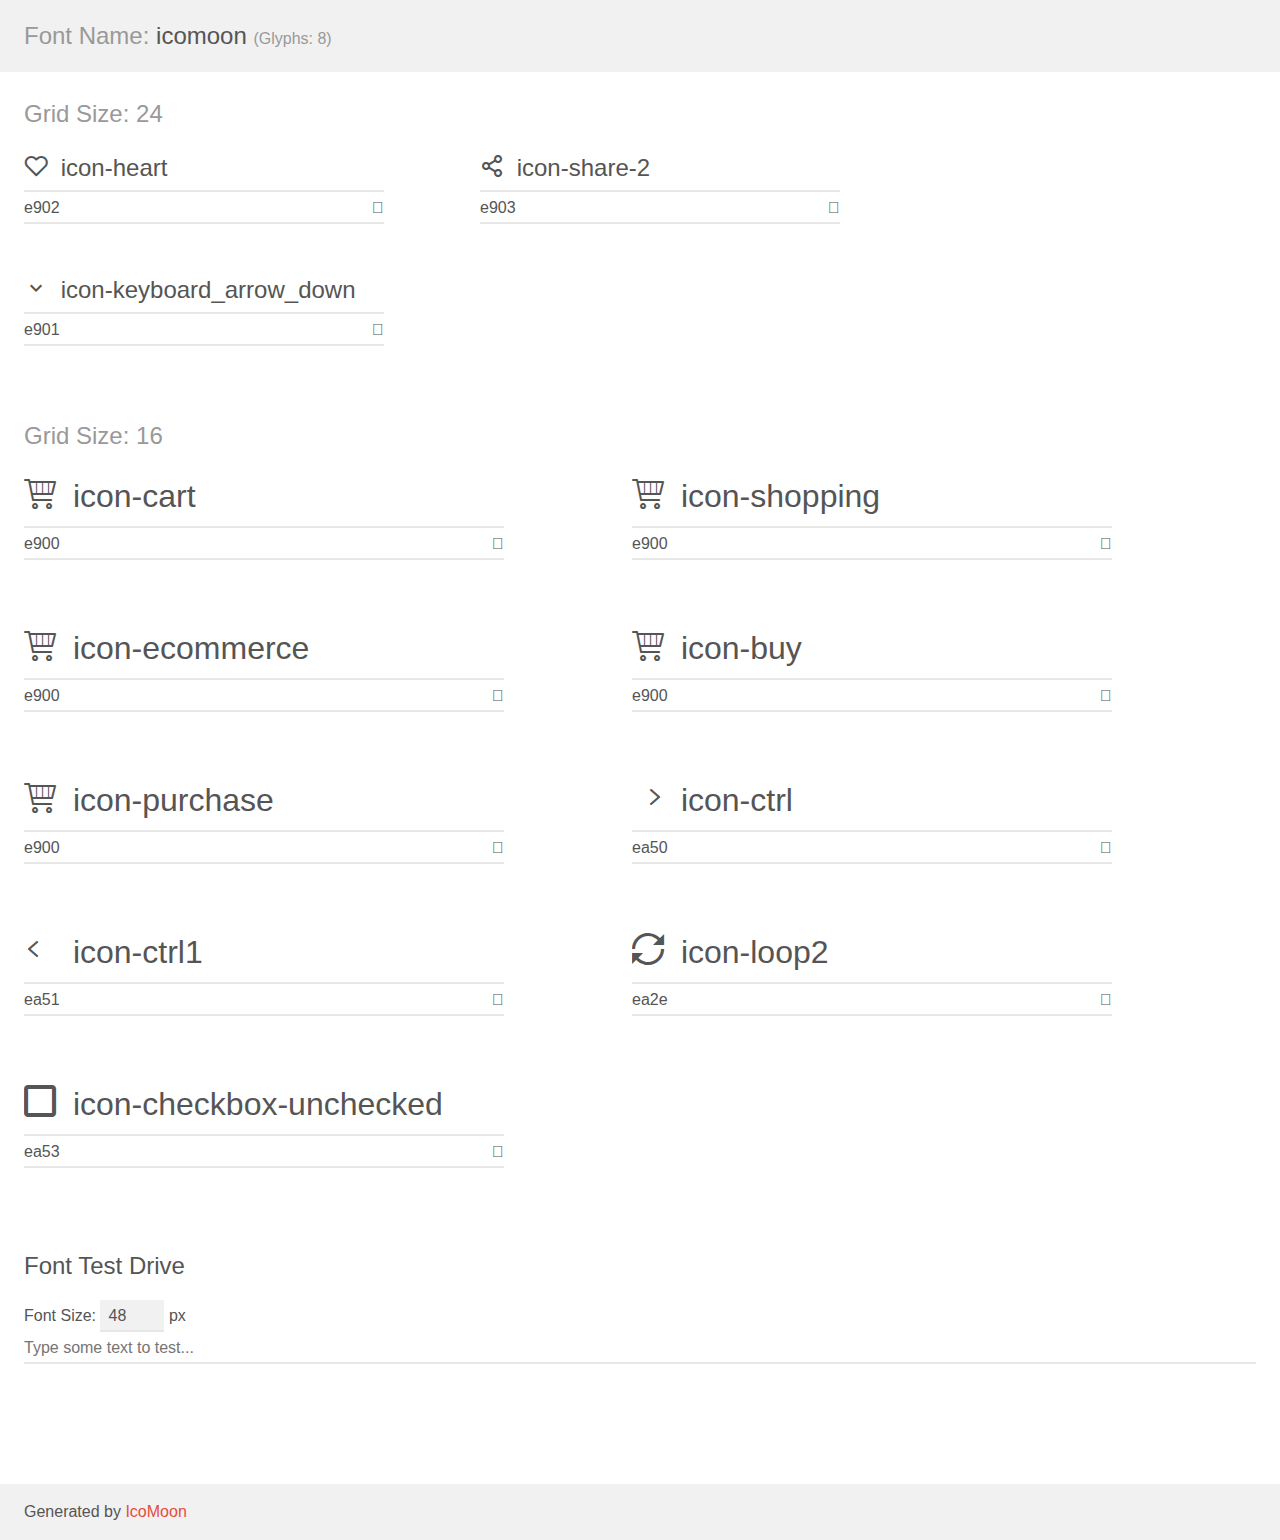
<file: icomoon/demo.html>
<!doctype html>
<html>
<head>
    <meta charset="utf-8">
    <title>IcoMoon Demo</title>
    <meta name="description" content="An Icon Font Generated By IcoMoon.io">
    <meta name="viewport" content="width=device-width, initial-scale=1">
    <link rel="stylesheet" href="demo-files/demo.css">
    <link rel="stylesheet" href="style.css"></head>
<body>
    <div class="bgc1 clearfix">
        <h1 class="mhmm mvm"><span class="fgc1">Font Name:</span> icomoon <small class="fgc1">(Glyphs:&nbsp;8)</small></h1>
    </div>
    <div class="clearfix mhl ptl">
        <h1 class="mvm mtn fgc1">Grid Size: 24</h1>
        <div class="glyph fs1">
            <div class="clearfix bshadow0 pbs">
                <span class="icon-heart"></span>
                <span class="mls"> icon-heart</span>
            </div>
            <fieldset class="fs0 size1of1 clearfix hidden-false">
                <input type="text" readonly value="e902" class="unit size1of2" />
                <input type="text" maxlength="1" readonly value="&#xe902;" class="unitRight size1of2 talign-right" />
            </fieldset>
            <div class="fs0 bshadow0 clearfix hidden-true">
                <span class="unit pvs fgc1">liga: </span>
                <input type="text" readonly value="" class="liga unitRight" />
            </div>
        </div>
        <div class="glyph fs1">
            <div class="clearfix bshadow0 pbs">
                <span class="icon-share-2"></span>
                <span class="mls"> icon-share-2</span>
            </div>
            <fieldset class="fs0 size1of1 clearfix hidden-false">
                <input type="text" readonly value="e903" class="unit size1of2" />
                <input type="text" maxlength="1" readonly value="&#xe903;" class="unitRight size1of2 talign-right" />
            </fieldset>
            <div class="fs0 bshadow0 clearfix hidden-true">
                <span class="unit pvs fgc1">liga: </span>
                <input type="text" readonly value="" class="liga unitRight" />
            </div>
        </div>
        <div class="glyph fs1">
            <div class="clearfix bshadow0 pbs">
                <span class="icon-keyboard_arrow_down"></span>
                <span class="mls"> icon-keyboard_arrow_down</span>
            </div>
            <fieldset class="fs0 size1of1 clearfix hidden-false">
                <input type="text" readonly value="e901" class="unit size1of2" />
                <input type="text" maxlength="1" readonly value="&#xe901;" class="unitRight size1of2 talign-right" />
            </fieldset>
            <div class="fs0 bshadow0 clearfix hidden-true">
                <span class="unit pvs fgc1">liga: </span>
                <input type="text" readonly value="" class="liga unitRight" />
            </div>
        </div>
    </div>
    <div class="clearfix mhl ptl">
        <h1 class="mvm mtn fgc1">Grid Size: 16</h1>
        <div class="glyph fs2">
            <div class="clearfix bshadow0 pbs">
                <span class="icon-cart"></span>
                <span class="mls"> icon-cart</span>
            </div>
            <fieldset class="fs0 size1of1 clearfix hidden-false">
                <input type="text" readonly value="e900" class="unit size1of2" />
                <input type="text" maxlength="1" readonly value="&#xe900;" class="unitRight size1of2 talign-right" />
            </fieldset>
            <div class="fs0 bshadow0 clearfix hidden-true">
                <span class="unit pvs fgc1">liga: </span>
                <input type="text" readonly value="" class="liga unitRight" />
            </div>
        </div>
        <div class="glyph fs2">
            <div class="clearfix bshadow0 pbs">
                <span class="icon-shopping"></span>
                <span class="mls"> icon-shopping</span>
            </div>
            <fieldset class="fs0 size1of1 clearfix hidden-false">
                <input type="text" readonly value="e900" class="unit size1of2" />
                <input type="text" maxlength="1" readonly value="&#xe900;" class="unitRight size1of2 talign-right" />
            </fieldset>
            <div class="fs0 bshadow0 clearfix hidden-true">
                <span class="unit pvs fgc1">liga: </span>
                <input type="text" readonly value="" class="liga unitRight" />
            </div>
        </div>
        <div class="glyph fs2">
            <div class="clearfix bshadow0 pbs">
                <span class="icon-ecommerce"></span>
                <span class="mls"> icon-ecommerce</span>
            </div>
            <fieldset class="fs0 size1of1 clearfix hidden-false">
                <input type="text" readonly value="e900" class="unit size1of2" />
                <input type="text" maxlength="1" readonly value="&#xe900;" class="unitRight size1of2 talign-right" />
            </fieldset>
            <div class="fs0 bshadow0 clearfix hidden-true">
                <span class="unit pvs fgc1">liga: </span>
                <input type="text" readonly value="" class="liga unitRight" />
            </div>
        </div>
        <div class="glyph fs2">
            <div class="clearfix bshadow0 pbs">
                <span class="icon-buy"></span>
                <span class="mls"> icon-buy</span>
            </div>
            <fieldset class="fs0 size1of1 clearfix hidden-false">
                <input type="text" readonly value="e900" class="unit size1of2" />
                <input type="text" maxlength="1" readonly value="&#xe900;" class="unitRight size1of2 talign-right" />
            </fieldset>
            <div class="fs0 bshadow0 clearfix hidden-true">
                <span class="unit pvs fgc1">liga: </span>
                <input type="text" readonly value="" class="liga unitRight" />
            </div>
        </div>
        <div class="glyph fs2">
            <div class="clearfix bshadow0 pbs">
                <span class="icon-purchase"></span>
                <span class="mls"> icon-purchase</span>
            </div>
            <fieldset class="fs0 size1of1 clearfix hidden-false">
                <input type="text" readonly value="e900" class="unit size1of2" />
                <input type="text" maxlength="1" readonly value="&#xe900;" class="unitRight size1of2 talign-right" />
            </fieldset>
            <div class="fs0 bshadow0 clearfix hidden-true">
                <span class="unit pvs fgc1">liga: </span>
                <input type="text" readonly value="" class="liga unitRight" />
            </div>
        </div>
        <div class="glyph fs2">
            <div class="clearfix bshadow0 pbs">
                <span class="icon-ctrl"></span>
                <span class="mls"> icon-ctrl</span>
            </div>
            <fieldset class="fs0 size1of1 clearfix hidden-false">
                <input type="text" readonly value="ea50" class="unit size1of2" />
                <input type="text" maxlength="1" readonly value="&#xea50;" class="unitRight size1of2 talign-right" />
            </fieldset>
            <div class="fs0 bshadow0 clearfix hidden-true">
                <span class="unit pvs fgc1">liga: </span>
                <input type="text" readonly value="ctrl, control" class="liga unitRight" />
            </div>
        </div>
        <div class="glyph fs2">
            <div class="clearfix bshadow0 pbs">
                <span class="icon-ctrl1"></span>
                <span class="mls"> icon-ctrl1</span>
            </div>
            <fieldset class="fs0 size1of1 clearfix hidden-false">
                <input type="text" readonly value="ea51" class="unit size1of2" />
                <input type="text" maxlength="1" readonly value="&#xea51;" class="unitRight size1of2 talign-right" />
            </fieldset>
            <div class="fs0 bshadow0 clearfix hidden-true">
                <span class="unit pvs fgc1">liga: </span>
                <input type="text" readonly value="ctrl, control" class="liga unitRight" />
            </div>
        </div>
        <div class="glyph fs2">
            <div class="clearfix bshadow0 pbs">
                <span class="icon-loop2"></span>
                <span class="mls"> icon-loop2</span>
            </div>
            <fieldset class="fs0 size1of1 clearfix hidden-false">
                <input type="text" readonly value="ea2e" class="unit size1of2" />
                <input type="text" maxlength="1" readonly value="&#xea2e;" class="unitRight size1of2 talign-right" />
            </fieldset>
            <div class="fs0 bshadow0 clearfix hidden-true">
                <span class="unit pvs fgc1">liga: </span>
                <input type="text" readonly value="loop2, repeat2" class="liga unitRight" />
            </div>
        </div>
        <div class="glyph fs2">
            <div class="clearfix bshadow0 pbs">
                <span class="icon-checkbox-unchecked"></span>
                <span class="mls"> icon-checkbox-unchecked</span>
            </div>
            <fieldset class="fs0 size1of1 clearfix hidden-false">
                <input type="text" readonly value="ea53" class="unit size1of2" />
                <input type="text" maxlength="1" readonly value="&#xea53;" class="unitRight size1of2 talign-right" />
            </fieldset>
            <div class="fs0 bshadow0 clearfix hidden-true">
                <span class="unit pvs fgc1">liga: </span>
                <input type="text" readonly value="checkbox-unchecked, checkbox2" class="liga unitRight" />
            </div>
        </div>
    </div>

    <!--[if gt IE 8]><!-->
    <div class="mhl clearfix mbl">
        <h1>Font Test Drive</h1>
        <label>
            Font Size: <input id="fontSize" type="number" class="textbox0 mbm"
            min="8" value="48" />
            px
        </label>
        <input id="testText" type="text" class="phl size1of1 mvl"
        placeholder="Type some text to test..." value=""/>
        <div id="testDrive" class="icon-" style="font-family: icomoon">&nbsp;
        </div>
    </div>
    <!--<![endif]-->
    <div class="bgc1 clearfix">
        <p class="mhl">Generated by <a href="https://icomoon.io/app">IcoMoon</a></p>
    </div>

    <script src="demo-files/demo.js"></script>
</body>
</html>
</file>
<file: css/base.css>
/* 清除元素默认的内外边距 */
* {
	margin: 0;
	padding: 0;
}

/* 让所有斜体 不倾斜 */
i,
em {
	font-style: normal;
}

/* 去掉列表前面的小点 */
li {
	list-style: none;
}

/* 图片没有边框   去掉图片底侧的空白缝隙 */
img {
	border: 0;
	/*ie6*/
	vertical-align: middle;
}

/* 让button 按钮 变成小手 */
button {
	cursor: pointer;
}

/* 取消链接的下划线 */
a {
	color: #666;
	text-decoration: none;
}

a:hover {
	color: #c81623;
}

button,
input {
	font-family: "Microsoft YaHei", "Heiti SC", tahoma, arial, "Hiragino Sans GB", \\5B8B\4F53, sans-serif;
	/* 取消轮廓线 蓝色的 */
	outline: none;
}

body {
	background-color: #fff;
	color: #666;
	font: 12px/1.5 Microsoft YaHei, Heiti SC, tahoma, arial, Hiragino Sans GB, "\5B8B\4F53", sans-serif;
}

.hide,
.none {
	display: none;
}

/* 清除浮动 */
.clearfix:after,
.clearfix:before {
	display: table;
	content: "";
}

.clearfix:after {
	clear: both;
}

.clearfix {
	*zoom: 1;
}

button {
	border: 0;
}
</file>
<file: css/common.css>
/* 公共样式 */
/* 右浮动 */
.fr {
	float: right;
}

/* 左浮动 */
.fl {
	float: left;
}

/* 声明字体 */
@font-face {
	font-family: "icomoon";
	src: url("../fonts/icomoon.eot?7kkyc2");
	src: url("../fonts/icomoon.eot?7kkyc2#iefix") format("embedded-opentype"), url("../fonts/icomoon.ttf?7kkyc2") format("truetype"), url("../fonts/icomoon.woff?7kkyc2") format("woff"), url("../fonts/icomoon.svg?7kkyc2#icomoon") format("svg");
	font-weight: normal;
	font-style: normal;
}

.shortcut i {
	margin-left: 10px;
	font-family: "icomoon";
}

/* 版心 */
.w {
	width: 1200px;
	margin: 0 auto;
}

.color_c81623 {
	color: #c81623;
}

.spacer {
	width: 1px;
	height: 12px;
	margin: 9px 15px 0;
	background-color: #666;
}

/* 顶部快捷导航 */
.shortcut {
	height: 31px;
	background-color: #f1f1f1;
	line-height: 31px;
}

.shortcut li {
	float: left;
	font-size: 12px;
	font-family: "SimSun";
}

/* header区域 */
.header {
	position: relative;
	height: 105px;
}

.logo {
	position: absolute;
	left: 0;
	top: 26px;
}

.logo a {
	display: block;
	width: 171px;
	height: 57px;
	background: url(../img/logo.png) no-repeat;
	font-size: 0px;
}

.search {
	position: absolute;
	left: 347px;
	top: 25px;
}

.text {
	float: left;
	width: 444px;
	height: 32px;
	padding-left: 10px;
	border: 2px solid #b1191a;
	font-size: 14px;
	color: #666;
}

.btn {
	float: left;
	width: 80px;
	height: 36px;
	border: 0;
	background-color: #b1191a;
	color: #fff;
	font-size: 16px;
}

.hotwrods {
	position: absolute;
	left: 347px;
	top: 69px;
	font-size: 12px;
	font-family: "SimSun";
}

.hotwrods a {
	margin: 0 13px 0 12px;
}

.shopcar {
	position: absolute;
	top: 25px;
	right: 65px;
	width: 138px;
	height: 34px;
	border: 1px solid #dfdfdf;
	font-size: 12px;
	line-height: 34px;
	text-align: center;
	background-color: #f7f7f7;
}

.car {
	margin-right: 7px;
	color: #d95252;
	font-family: "icomoon";
}

.arrow {
	margin-left: 15px;
	color: #b7b7b7;
	font-family: "icomoon";
}

.count {
	position: absolute;
	top: -4px;
	/* 应该是左侧对齐 文字才能往右走显示 */
	left: 105px;
	height: 14px;
	padding: 0 6px 0 5px;
	background-color: #e60012;
	color: #fefefe;
	font-size: 12px;
	line-height: 14px;
	border-radius: 7px 7px 7px 0;
}

/* nav start */
.nav {
	height: 45px;
	border-bottom: 2px solid #b1191a;
}

.dropdown {
	width: 209px;
	height: 100%;
}

.dt {
	height: 100%;
	background-color: #b1191a;
	color: #fff;
	font-size: 16px;
	line-height: 45px;
	text-align: center;
}

.dd {
	width: 100%;
	height: 465px;
	margin-top: 2px;
	background-color: #c81623;
}

.menu_item:hover {
	padding-left: 20px;
	background-color: #fff;
}

/* 鼠标经过li 里面的 a变颜色 */
.menu_item:hover a,
.menu_item:hover {
	color: #c81623;
}

.menu_item {
	overflow: hidden;
	width: 188px;
	height: 31px;
	margin-left: 1px;
	padding: 0px 11px 0px 10px;
	color: #fff;
	font-size: 14px;
	line-height: 31px;
	transition: all 0.5s;
}

.menu_item i,
.menu_item a {
	color: #fff;
	font-size: 13px;
	font-family: "icomoon";
}

.navitems {
	height: 100%;
	margin-left: 16px;
}

.navitems li {
	float: left;
}

.navitems li a {
	display: block;
	height: 100%;
	padding: 0 25px;
	color: #333;
	font-size: 16px;
	line-height: 45px;
}

/* footer 部分 */
.footer {
	height: 417px;
	background-color: #f5f5f5;
}

.mod_service {
	width: 100%;
	height: 109px;
	border-bottom: 1px solid #ededed;
}

.mod_service li {
	float: left;
	width: 240px;
	height: 49px;
	padding: 30px 0px;
}

.mod_service_common {
	/* 浮动的盒子 可以直接给大小的 不需要转换 */
	float: left;
	width: 49px;
	height: 49px;
	margin-left: 44px;
	background: url(../img/spirit.png) no-repeat;
}

.mod_service_left_one {
	background-position: 0 0;
}

.mod_service_right {
	margin-left: 7px;
}

.mod_service_right h5 {
	margin-top: 8px;
	color: #333;
	font-weight: 400;
	font-size: 14px;
}

.mod_service_right p {
	margin-top: 11px;
	font-size: 12px;
	font-family: "SimSun";
}

.mod_service_left_two {
	background-position: 0 -50px;
}

.mod_service_left_three {
	background-position: 0 -100px;
}

.mod_service_left_four {
	background-position: 0 -150px;
}

.mod_service_left_five {
	background-position: 0 -199px;
}

.mod_help {
	height: 187px;
	border-bottom: 1px solid #ededed;
}

.mod_help dl {
	float: left;
	width: 149px;
	padding: 21px 0 0 51px;
}

.mod_help dt {
	height: 30px;
	color: #333;
	font-size: 16px;
}

.mod_help dd {
	height: 20px;
	font-size: 12px;
	font-family: "SimSun";
}

.mod_help .mod_help_app {
	width: 170px;
	padding-left: 30px;
}

.mod_help_app dt {
	height: 24px;
	margin-left: 13px;
}

.mod_help_app dd img {
	width: 95px;
	height: 95px;
	margin-top: 8px;
}

.mod_help_app dd p {
	width: 95px;
	height: 31px;
	margin-top: 8px;
	color: #333;
	font-size: 12px;
	font-family: "SimSun";
	text-align: center;
}

.mod_copyright .mod_copyright_links {
	height: 12px;
	padding: 20px 0 12px;
}

.mod_copyright ul {
	margin-left: 103px;
}

.mod_copyright li {
	float: left;
	padding: 0px 16px 0px 14px;
	border-right: 1px solid #999;
	font-size: 12px;
	font-family: "SimSun";
}

.mod_copyright .last {
	border: 0;
}

.mod_copyright_info {
	display: block;
	font-size: 12px;
	line-height: 19px;
	text-align: center;
}
</file>
<file: css/index.css>
/* 广告 */
.main {
	width: 980px;
	height: 455px;
	margin-left: 219px;
	margin-top: 10px;
}

.focus {
	position: relative;
	float: left;
	width: 721px;
	height: 100%;
	overflow: hidden;
}

.focus .left,
.focus .right {
	display: none;
	position: absolute;
	top: 50%;
	width: 35px;
	height: 35px;
	margin-top: -18px;
	background-color: rgba(255, 255, 255, 0.15);
	color: #fff;
	line-height: 35px;
	font-family: "icomoon";
	text-align: center;
	font-size: 18px;
	z-index: 2;
}

.left {
	border-radius: 0 20px 20px 0;
	left: 0;
}

.right {
	border-radius: 20px 0 0 20px;
	right: 0;
}

.circle {
	position: absolute;
	left: 60px;
	bottom: 30px;
}

.circle li {
	float: left;
	width: 8px;
	height: 8px;
	margin-right: 4px;
	border: 1px solid rgba(0, 0, 0, 0.05);
	background-color: rgba(255, 255, 255, 0.4);
	border-radius: 50%;
	/* 鼠标经过显示小手 */
	cursor: pointer;
}

.circle .current {
	background-color: #fff;
}

/* banner运动所需start */
.focus ul {
	position: absolute;
	left: 0;
	width: 500%;
}

.focus ul li {
	float: left;
}

.circle li:hover {
	width: 9px;
	height: 9px;
	border: 3px solid rgba(0, 0, 0, 0.1);
	background-color: #fff;
}
/* banner运动所需end */

.newsflash {
	float: right;
	width: 248px;
	height: 453px;
}

.news {
	height: 163px;
	border: 1px solid #e4e4e4;
}

.news_hd {
	height: 32px;
	/* dotted 点线 dashed 虚线 */
	border-bottom: 1px dashed #e8e8e7;
	line-height: 32px;
}

.news_hd h5 {
	padding-left: 15px;
	color: #333;
	font-weight: 400;
	font-size: 14px;
}

.news_hd a {
	padding-right: 15px;
	font-size: 12px;
}

.news_hd i {
	font-family: "icomoon";
}

.news_bd ul {
	margin-left: 15px;
	margin-top: 12px;
}

.news_bd li {
	height: 24px;
	color: #666;
	font-size: 12px;
	font-family: "SimSun";
}

.lifeservice {
	overflow: hidden;
	height: 209px;
	border: 1px solid #e4e4e4;
	border-top: none;
}

.lifeservice ul {
	width: 253px;
}

.lifeservice li {
	float: left;
	width: 62px;
	height: 57px;
	padding-top: 13px;
	border-right: 1px solid #e4e4e4;
	border-bottom: 1px solid #e4e4e4;
}

.lifeservice li a {
	display: block;
	/* overflow： hidden 解决i引起的外边距塌陷合并的问题 */
	overflow: hidden;
	height: 57px;
}

.lifeservice p {
	margin-top: 12px;
	margin-bottom: 8px;
	color: #666;
	height: 12px;
	font-size: 12px;
	line-height: 12px;
	font-family: "SimSun";
	text-align: center;
}

.jipiao {
	position: relative;
}

.lifeservice .hot {
	position: absolute;
	top: 0;
	right: 0;
	width: 12px;
	height: 15px;
	background: url(../img/jian.png) no-repeat;
}

.lifeservice i {
	display: block;
	width: 25px;
	height: 24px;
	background-image: url(../img/spirit.png);
	background-repeat: no-repeat;
	margin: 0 auto;
}

.lifeservice_huafei {
	background-position: -49px 0;
}

.lifeservice_jipiao {
	background-position: -49px -25px;
}

.lifeservice_dianyingpiao {
	background-position: -49px -50px;
}

.lifeservice_youxi {
	background-position: -49px -75px;
}

.lifeservice_caipiao {
	background-position: -49px -100px;
}

.lifeservice_jiayouka {
	background-position: -49px -125px;
}

.lifeservice_jiudian {
	background-position: -49px -150px;
}

.lifeservice_huochepiao {
	background-position: -49px -175px;
}

.lifeservice_zhongchou {
	background-position: -49px -200px;
}

.lifeservice_licai {
	background-position: -49px -225px;
}

.lifeservice_lipinka {
	background-position: -49px -250px;
}

.lifeservice_baitiao {
	background-position: -49px -275px;
}

.bargain {
	width: 250px;
	height: 75px;
	margin-top: 5px;
}

/* 今日推荐 */
.recommend {
	height: 163px;
	margin-top: 11px;
}

.recom_hd {
	float: left;
	width: 206px;
	height: 132px;
	padding-top: 31px;
	text-align: center;
	background-color: #5c5251;
}

.recom_hd img {
	width: 57px;
	height: 57px;
}

.recom_hd h3 {
	margin-top: 10px;
	color: #fff;
	font-size: 18px;
	font-weight: normal;
}

.recom-bd {
	float: left;
	width: 994px;
	height: 100%;
	background-color: #ebebeb;
}

.recom-bd ul {
	margin-top: 10px;
	margin-bottom: 10px;
}

.recom-bd li {
	float: left;
	width: 247px;
	height: 143px;
	border-right: 1px solid #dddddd;
}

.recom-bd li img {
	width: 100%;
	height: 100%;
}

.recom-bd .last {
	border-right: none;
}

/* 猜你喜欢 */
.love-hd {
	height: 38px;
	margin-top: 21px;
}

.love-hd h5 {
	float: left;
	color: #333;
	font-weight: 400;
	font-size: 18px;
	line-height: 38px;
}

.love-hd span {
	float: right;
	margin: 14px 21px 10px 0;
	color: #666;
	font-size: 12px;
	font-family: "SimSun";
}

.love-hd i {
	margin-left: 9px;
	font-family: "icomoon";
}

.love-bd {
	overflow: hidden;
	width: 100%;
	height: 231px;
	border: 1px solid #ededed;
}

.love-bd ul {
	width: 1200px;
}

.love-bd li {
	float: left;
	width: 200px;
}

.love-bd .ad1 {
	width: 200px;
	height: 159px;
	background-image: url(../upload/pic1.png);
}

.love-bd .ad2 {
	width: 200px;
	height: 159px;
	background-image: url(../upload/pic2.png);
}

.love-bd .ad3 {
	width: 200px;
	height: 159px;
	background-image: url(../upload/pic3.png);
}

.love-bd .ad4 {
	width: 200px;
	height: 159px;
	background-image: url(../upload/pic4.png);
}

.love-bd .ad5 {
	width: 200px;
	height: 159px;
	background-image: url(../upload/pic5.png);
}

.love-bd .ad6 {
	width: 200px;
	height: 159px;
	background-image: url(../upload/pic6.png);
}

.love-bd .introduction {
	display: inline-block;
	width: 164px;
	height: 63px;
	margin-left: 35px;
	margin-bottom: 9px;
	border-right: 1px solid #ededed;
}

.love-bd p {
	color: #666;
	font-size: 12px;
	line-height: 22px;
	font-family: "SimSun";
}

.love-bd em {
	color: #df3033;
	font-size: 18px;
}

.love-bd i {
	font-size: 14px;
}

/* 传智播客 有趣区 */
.fun-hd {
	height: 34px;
	margin-top: 22px;
	color: #333;
	font-size: 18px;
	line-height: 34px;
}

.fun-bd {
	overflow: hidden;
	width: 1201px;
	height: 405px;
	border: 1px solid #ededed;
	border-left: 0;
}

.fun-bd .left {
	float: left;
	width: 404px;
	height: 405px;
	background-image: url(../upload/fun1.png);
	border-radius: 0;
}

.fun-bd .middle {
	float: left;
	width: 632px;
	height: 405px;
	background-image: url(../upload/fun2.png);
	border-right: 1px solid #ededed;
}

.fun-bd .right {
	float: left;
	width: 163px;
	height: 405px;
	border-radius: 0;
}

.fun-bd .right ul {
	width: 152px;
	height: 366px;
	margin: 24px 6px 25px 5px;
}

.fun-bd .right .no-right-border {
	border-right: 0;
}

.fun-bd .right .no-bottom-border {
	border-bottom: 0;
}

.fun-bd .right li {
	float: left;
	width: 70px;
	height: 50px;
	padding: 0 3px 0 2px;
	border-right: 1px dashed #ededed;
	border-bottom: 1px dashed #ededed;
}

/* 楼梯区 */
/* 家电 */
.jiadian {
	overflow: hidden;
}

.box-hd {
	height: 37px;
	margin-top: 19px;
	border-bottom: 2px solid #c81623;
}

.box-hd h3 {
	float: left;
	height: 37px;
	color: #c81623;
	font-weight: 400;
	font-size: 18px;
	line-height: 37px;
}

.tab-lis {
	float: right;
	height: 21px;
	margin-top: 16px;
	color: #666;
	font-size: 12px;
}

.tab-lis li {
	float: left;
}

.tab-lis a {
	padding-left: 14px;
	padding-right: 16px;
}

.box-bd {
	width: 1203px;
	height: 359px;
	border: 1px solid #ededed;
	border-top: 0;
	background-color: #fff;
}

.w209 {
	width: 209px;
}

.w329 {
	width: 329px;
}

.w219 {
	width: 219px;
}

.w220 {
	width: 220px;
}

.tab-con li {
	float: left;
}

.w209 li {
	float: left;
	width: 86px;
	height: 32px;
	margin-left: 12px;
	border-bottom: 1px solid #ededed;
	color: #666;
	font-size: 12px;
	line-height: 32px;
	text-align: center;
}

.box-bd .tab-content {
	float: left;
	height: 359px;
	border-right: 1px solid #ededed;
	background-color: #f9f9f9;
}

.tab-content img {
	/* 过渡写到本身上，谁做动画，给谁加 */
	transition: all 0.3s;
}
/* 我们鼠标经过图片，往右走 10px */
.tab-content img:hover {
	margin-left: 10px;
}

.have-bottom-border {
	height: 180px;
	border-bottom: 1px solid #ededed;
}

.box-bottom {
	width: 1201px;
	height: 39px;
	margin-top: 20px;
	padding: 13px 0;
	background-color: #f7f7f7;
}

.box-bottom li {
	float: left;
	border-right: 1px dashed #ccc;
}

.box-bottom .last {
	border-right: 0;
}

/* 手机通讯 */
.shouji {
	overflow: hidden;
}

/* 电脑办公 */
.diannao {
	overflow: hidden;
}

/* 热门疯狂 */
.hotspot-hd {
	height: 43px;
	margin-top: 17px;
	color: #333;
	font-size: 18px;
	line-height: 43px;
}

.hotspot-bd {
	width: 1201px;
	height: 281px;
	margin-bottom: 37px;
	border: 1px solid #e5e5e5;
	background-color: #fff;
}

.w239 {
	width: 239px;
	border-right: 1px solid #e5e5e5;
}

.w297 {
	width: 297px;
}

.w660 {
	width: 661px;
}

.content {
	float: left;
	height: 281px;
}

.content p {
	color: #333;
	font-size: 12px;
}

.content em {
	margin-top: 10px;
	color: #df3033;
	font-size: 16px;
}

.pl {
	padding-left: 29px;
}

.w660 li {
	float: left;
	width: 219px;
	height: 140px;
	border-right: 1px solid #e5e5e5;
	border-bottom: 1px solid #e5e5e5;
}

.w660 img {
	float: left;
}

.w660 div {
	float: left;
}

.margin-top {
	margin-top: 22px;
}

/* 电梯导航 */
.fixedtool {
	position: fixed;
	left: 50%;
	top: 167px;
	width: 66px;
	margin-left: -677px;
}

.fixedtool a {
	display: inline-block;
	width: 56px;
	height: 30px;
	margin: 0px 5px;
	border-bottom: 1px solid #ededed;
	color: #666;
	font-size: 12px;
	line-height: 30px;
	text-align: center;
	cursor: pointer;
}

.fixedtool li:hover {
	background-color: #c81623;
}

.fixedtool li:hover a {
	color: #fff;
}
</file>
<file: css/detail.css>
/* 详情页的样式文件 */
.crumb_wrap {
	height: 22px;
	margin-top: 26px;
	color: #333;
	font-size: 12px;
	font-family: "SimSun";
}

.crumb_wrap a {
	margin: 0 20px 0 18px;
}

.crumb_wrap .crumb_wrap_first {
	margin-left: 0;
}

.preview_wrap {
	float: left;
	width: 400px;
}

.preview_img {
	position: relative;
	border: 1px solid #ededed;
}

.mask {
	display: none;
	position: absolute;
	top: 0;
	left: 0;
	width: 300px;
	height: 300px;
	background-color: #fede4f;
	opacity: 0.5;
}

.big {
	z-index: 999;
	display: none;
	position: absolute;
	top: 0;
	left: 400px;
	width: 500px;
	height: 500px;
	border: 1px solid #ccc;
	overflow: hidden;
}

.big img {
	position: absolute;
	top: 0;
	left: 0;
}

.preview_list {
	position: relative;
}

.list-item {
	width: 311px;
	height: 58px;
	margin: 64px auto 0;
}

.list-item ul {
	width: 311px;
}

.list-item li {
	float: left;
	width: 56px;
	height: 56px;
	margin-right: 5px;
	border: 1px solid transparent;
}

.list-item .list-item-last {
	margin-right: 0;
}

.list-item .list-item-current {
	border-color: #c81623;
}

.arrow_prev,
.arrow_next {
	position: absolute;
	top: 50%;
	margin-top: -16px;
	width: 19px;
	height: 33px;
}

.arrow_prev {
	left: 0;
	background: url(../img/left.png) no-repeat;
}

.arrow_next {
	right: 0;
	background: url(../img/right.png) no-repeat;
}

.left_btns {
	height: 12px;
	margin: 25px 0 30px;
	color: #666;
	font-size: 12px;
	font-family: "SimSun";
}

.left_btns i {
	margin: 0 6px 0 32px;
	color: #d85962;
	font-family: "icomoon";
}

.left_btns .check_box {
	color: #ddd;
}

.itemInfo_wrap {
	float: right;
	width: 718px;
}

.sku_name {
	height: 34px;
	color: #333;
	font-size: 16px;
}

.news {
	height: 32px;
	color: #e12228;
	font-size: 12px;
	font-family: "SimSun";
}

/* 规律 */
.summary dl {
	overflow: hidden;
}

.summary dt,
.summary dd {
	float: left;
}

.summary_price {
	position: relative;
	height: 42px;
	background-color: #fee9eb;
	line-height: 42px;
}

.key {
	display: inline-block;
	width: 56px;
	color: #666;
	font-size: 12px;
	font-family: "SimSun";
	text-align: right;
}

.margin_left {
	margin-left: 14px;
}

.summary_price_value_span {
	color: #e12228;
	font-size: 24px;
}

.summary_price_value_span i {
	font-size: 16px;
}

.summary_price_value_span a {
	margin-left: 6px;
	color: #c81623;
	font-size: 12px;
	font-family: "SimSun";
}

.summary_price .remark {
	position: absolute;
	top: 13px;
	right: 11px;
	height: 12px;
	color: #999;
	font-size: 12px;
	font-family: "SimSun";
	line-height: 12px;
}

.remark i {
	color: #1474af;
}

.summary_promotion {
	position: relative;
	height: 71px;
	padding-right: 103px;
	background-color: #fee9eb;
}

.summary_promotion .key {
	line-height: 22px;
}

.summary_promotion_value_span {
	width: 545px;
	height: 100%;
	color: #999;
	font-size: 12px;
	font-family: "SimSun";
	text-indent: 4em;
	line-height: 22px;
}

.summary_promotion em {
	position: absolute;
	left: 74px;
	top: 0;
	width: 40px;
	height: 22px;
	background: url(./../img/promotion.png) no-repeat;
}

.summary_support {
	height: 25px;
	margin-top: 13px;
}

.summary_support .key {
	height: 25px;
}

.summary_support_value_span {
	display: inline-block;
	height: 25px;
	color: #999;
	font-size: 12px;
	font-family: "SimSun";
}

.summary_stock {
	line-height: 26px;
}

.summary_stock .key {
	float: left;
}

.summary_stock_value_span {
	float: right;
	height: 53px;
	margin-right: 218px;
	color: #999;
	font-size: 12px;
	font-family: "SimSun";
}

.summary_stock_value_span i {
	font-family: "icomoon";
}

.summary_stock_value_span .drop_down {
	margin-left: 50px;
}

.tieku {
	margin-top: 6px;
	border-bottom: 1px solid #ededed;
}

/* 选择颜色 */
.choose_colors {
	height: 43px;
	margin-top: 15px;
}

.choose_colors .key {
	float: left;
	height: 100%;
	line-height: 43px;
}

.choose_colors_value_span {
	float: left;
}

.choose_colors_value_span a {
	float: left;
	height: 41px;
	margin-right: 8px;
	padding: 0 25px;
	background-color: #f7f7f7;
	border: 1px solid #ededed;
	color: #333;
	font-size: 12px;
	line-height: 41px;
	font-family: "SimSun";
	text-align: center;
}

/* 选择版本 */
.choose_version {
	height: 34px;
	margin-top: 7px;
}

.choose_version .key {
	float: left;
	height: 100%;
	line-height: 34px;
}

.choose_version_value_span {
	float: left;
}

.choose_version_value_span a {
	float: left;
	height: 32px;
	margin-right: 8px;
	padding: 0 13px;
	background-color: #f7f7f7;
	border: 1px solid #ededed;
	color: #333;
	font-size: 12px;
	line-height: 32px;
	font-family: "SimSun";
	text-align: center;
}

/* 选择容量 */
.choose_capacity {
	height: 34px;
	margin-top: 7px;
}

.choose_capacity .key {
	float: left;
	height: 100%;
	line-height: 34px;
}

.choose_capacity_value_span {
	float: left;
}

.choose_capacity_value_span a {
	float: left;
	height: 32px;
	margin-right: 8px;
	padding: 0px 18px;
	background-color: #f7f7f7;
	border: 1px solid #ededed;
	color: #333;
	font-size: 12px;
	line-height: 32px;
	font-family: "SimSun";
	text-align: center;
}

/* 购买方式 */
.choose_type {
	height: 34px;
	margin-top: 7px;
}

.choose_type .key {
	float: left;
	height: 100%;
	line-height: 34px;
}

.choose_type_value_span {
	float: left;
}

.choose_type_value_span a {
	float: left;
	height: 32px;
	margin-right: 8px;
	padding: 0px 14px;
	background-color: #f7f7f7;
	border: 1px solid #ededed;
	color: #333;
	font-size: 12px;
	line-height: 32px;
	font-family: "SimSun";
	text-align: center;
}

/* 套装 */
.choose_suit {
	height: 34px;
	margin-top: 7px;
}

.choose_suit .key {
	float: left;
	height: 100%;
	line-height: 34px;
}

.choose_suit_value_span {
	float: left;
}

.choose_suit_value_span a {
	float: left;
	height: 32px;
	margin-right: 8px;
	padding: 0px 14px;
	background-color: #f7f7f7;
	border: 1px solid #ededed;
	color: #333;
	font-size: 12px;
	line-height: 32px;
	font-family: "SimSun";
	text-align: center;
}

a.choose {
	border-color: #c81623;
}

.choose_btns {
	height: 46px;
	margin: 21px 0 30px 11px;
}

.choose_amount {
	float: left;
	position: relative;
	width: 51px;
	height: 46px;
}

.choose_amount input {
	width: 33px;
	height: 44px;
	border: 1px solid #ccc;
	line-height: 44px;
	text-align: center;
}

.add {
	position: absolute;
	top: 0;
	right: 0;
	width: 15px;
	height: 22px;
	border: 1px solid #ccc;
	line-height: 22px;
	text-align: center;
}

.reduce {
	float: left;
	position: absolute;
	right: 0;
	bottom: 0;
	width: 15px;
	height: 21px;
	border: 1px solid #ccc;
	line-height: 21px;
	text-align: center;
	/* 禁止鼠标样式 pointer 小手 move 移动 */
	cursor: not-allowed;
}

.addshopcar {
	display: inline-block;
	width: 142px;
	height: 46px;
	margin-left: 10px;
	background-color: #c81623;
	color: #fff;
	font-size: 18px;
	line-height: 46px;
	text-align: center;
}

.aside {
	float: left;
	width: 208px;
	border: 1px solid #ddd;
}

.tab_list ul {
	width: 208px;
}

.tab_list li {
	float: left;
	height: 33px;
	font-size: 12px;
	line-height: 33px;
	text-align: center;
}

.sort {
	width: 104px;
	color: #c81623;
}

.brand {
	width: 103px;
	color: #333;
	border-left: 1px solid #ddd;
	border-bottom: 1px solid #ddd;
}

.sort_item ul {
	margin: 0 12px;
}

.sort_item > ul > li {
	float: left;
	width: 92px;
	height: 28px;
	color: #333;
	font-size: 12px;
	line-height: 28px;
	border-bottom: 2px dashed #ededed;
}

.sort_item .last {
	border-bottom: 2px dashed transparent;
}

.recommend {
	height: 33px;
	margin: 0 12px;
	border-bottom: 1px solid #ededed;
	color: #333;
	font-size: 14px;
	line-height: 33px;
}

.recommend_item li {
	color: #333;
	font-size: 12px;
}

.recommend_item h5 {
	/* 超出的文字省略号显示 */
	width: 184px;
	height: 28px;
	overflow: hidden;
	text-overflow: ellipsis;
	white-space: nowrap;
	font-weight: 400;
}

.recommend_item div {
	height: 12px;
}

.recommend_item .addcar {
	display: block;
	width: 88px;
	height: 26px;
	margin-left: 47px;
	border: 1px solid #ddd;
	line-height: 26px;
	text-align: center;
}

.recommend_item .line {
	margin-top: 20px;
	border-bottom: 1px solid #ddd;
}

.recommend_item .relast {
	margin-top: 20px;
}

.detail {
	float: right;
	width: 979px;
}

.detail_match_list {
	width: 977px;
	height: 39px;
	border: 1px solid #ddd;
}

.detail_match_list li {
	float: left;
	height: 39px;
	background-color: #c81623;
	padding: 0 20px;
	color: #fff;
	font-size: 12px;
	line-height: 39px;
}

.detail_match_con {
	padding-left: 17px;
	border: 1px solid #ddd;
}

.detail_match_con .left {
	float: left;
	position: relative;
	width: 790px;
}

.detail_match_con li {
	float: left;
	height: 38px;
	padding-right: 43px;
	color: #999;
	font-size: 12px;
	font-family: "SimSun";
	line-height: 38px;
}

.right {
	float: right;
	width: 169px;
	height: 261px;
	border-left: 1px solid #ddd;
}

.right h3 {
	height: 30px;
	margin: 46px 0 0 16px;
	color: #333;
	font-weight: 400;
	font-size: 12px;
}

.right p {
	height: 25px;
	margin-left: 16px;
	color: #333;
	font-size: 12px;
}

.right .price {
	height: 66px;
	margin-left: 16px;
	color: #e12228;
	font-size: 24px;
}

.right .price i {
	font-size: 16px;
}

.right .addshopcar {
	margin-left: 14px;
}

.match {
	margin-top: 14px;
}

.self {
	float: left;
}

.self img {
	border: 1px solid #c81623;
}

.self p {
	height: 34px;
	color: #e12228;
	font-size: 14px;
	text-align: center;
	line-height: 34px;
}

.add_match {
	float: left;
	height: 166px;
	margin: 0 11px;
	color: #333;
	font-size: 16px;
	line-height: 166px;
}

.match li {
	float: left;
	padding-right: 10px;
}

.match li p {
	width: 98px;
	height: 18px;
	margin: 5px 16px 0;
	color: #333;
	font-size: 12px;
	line-height: 18px;
	font-family: "SimSun";
	overflow: hidden;
	text-overflow: ellipsis;
	white-space: nowrap;
}

.match .price {
	height: 16px;
	color: #e12228;
	font-size: 12px;
	line-height: 16px;
}

.match .price i {
	color: #ddd;
	font-family: "icomoon";
}

.arrow_right {
	position: absolute;
	top: 108px;
	right: 0;
	width: 19px;
	height: 49px;
	background-color: #ddd;
	color: #fff;
	line-height: 49px;
	font-family: "icomoon";
	text-align: center;
}

.detail_tab_list {
	width: 977px;
	height: 39px;
	margin-top: 20px;
	border: 1px solid #ddd;
	background-color: #f1f1f1;
	line-height: 39px;
}

.detail_tab_list li {
	float: left;
	padding: 0 21px;
	color: #333;
	font-size: 12px;
	cursor: pointer;
}

.detail_tab_list .current {
	background-color: #c81623;
	color: #fff;
}

.detail_tab_con {
	position: relative;
}

.parameter {
	margin: 24px 0 0 22px;
}

.parameter li {
	height: 21px;
	color: #666;
	font-size: 12px;
	font-family: "SimSun";
}

.detail_tab_con .line {
	margin-top: 10px;
	border-bottom: 1px solid #ddd;
}

.detail_tab_con .more {
	position: absolute;
	top: 274px;
	right: 8px;
	color: #333;
	font-size: 12px;
	font-family: "SimSun";
}

.detail_tab_con .more i {
	font-family: "icomoon";
}

.love_hd {
	height: 39px;
	margin-top: 20px;
	padding-left: 12px;
	border: 1px solid #ddd;
	background-color: #f1f1f1;
	color: #333;
	font-size: 16px;
	line-height: 39px;
}

.love_bd {
	margin-bottom: 20px;
	padding: 0 13px 0 77px;
	border: 1px solid #ddd;
}

.love_bd li {
	float: left;
	width: 131px;
	margin-right: 53px;
}

.love_bd p {
	color: #333;
	font-size: 12px;
	line-height: 19px;
}

.love_bd em {
	color: #c00;
	font-size: 14px;
	line-height: 26px;
}

.love_bd div {
	margin: 31px 0;
	color: #999;
	font-size: 14px;
}

.love_bd i {
	color: #005aa0;
}
</file>
<file: css/list.css>
/* 列表页面的css */
.sk {
	position: absolute;
	left: 186px;
	top: 40px;
	width: 70px;
	height: 32px;
	border-left: 1px solid #b1191a;
}

.sk_list li {
	float: left;
	padding: 0 28px;
	color: #000;
	font-weight: 700;
	font-size: 16px;
}

.sk_list li a:hover {
	color: #c81523;
}

.sk_con li {
	float: left;
	padding-left: 45px;
	color: #666;
	font-size: 14px;
}

.sk_con .sk_con_first {
	padding-left: 30px;
}

.sk_con i {
	font-family: "icomoon";
}

/* 列表页内容区域 */
.sk_container {
	overflow: hidden;
}

.sk_hd {
	width: 100%;
	height: 120px;
}

.sk_bd {
	overflow: hidden;
	margin-top: 14px;
	margin-bottom: 36px;
}

.sk_bd ul {
	width: 1212px;
}

.sk_bd li {
	position: relative;
	float: left;
	width: 288px;
	height: 458px;
	margin-top: 11px;
	margin-right: 13px;
	border: 1px solid transparent;
}

.sk_goods:hover {
	border: 1px solid #e12228;
}

.padding-left-right {
	padding: 0px 11px;
}

.sk_goods_title {
	color: #666;
	font-size: 14px;
	line-height: 21px;
	font-family: "SimSun";
}

.sk_goods_price {
	color: #e60012;
	font-size: 22px;
	line-height: 45px;
}

.sk_goods_price em {
	font-size: 14px;
}

.sk_goods_price del {
	margin-left: 7px;
	color: #666;
	font-size: 14px;
	text-decoration: line-through;
}

.sk_goods_progress {
	color: #666;
	font-size: 14px;
}

.sk_goods_progress em {
	color: #e12228;
	font-size: 16px;
}

.total {
	display: inline-block;
	width: 130px;
	height: 10px;
	margin: 0 4px;
	border: 1px solid #e12228;
	border-radius: 5px;
	vertical-align: middle;
}

.progress {
	float: left;
	width: 87%;
	height: 100%;
	background-color: #ed282e;
}

.sk_goods_buy {
	position: absolute;
	left: 0;
	bottom: 0;
	width: 288px;
	height: 39px;
	background-color: #b1191a;
	color: #fff;
	font-size: 20px;
	line-height: 39px;
	text-align: center;
}

.page {
	float: right;
	margin-bottom: 210px;
	/* 里面的文字内容 行内块 行内元素 都可以水平居中对齐 */
	text-align: center;
}

.page_num a {
	display: inline-block;
	width: 36px;
	height: 36px;
	margin-right: 5px;
	border: 1px solid #ededed;
	line-height: 36px;
	text-align: center;
}

.page_num .pn_prev,
.page_num .pn_next {
	width: 85px;
	height: 36px;
}

.page_num .current,
.page_num .dotted {
	border: 1px solid transparent;
	background-color: transparent;
}

.page_skip input {
	width: 36px;
	height: 36px;
	border: 1px solid #ededed;
	line-height: 36px;
	text-align: center;
	/* 过渡写在本身上，谁做动画给谁加 */
	transition: all 0.3s;
}

/* 表单获取焦点后 */
.page_skip input:focus {
	width: 72px;
	border: 1px solid skyblue;
}

.page_skip button {
	margin-left: 10px;
	padding: 4px 13px 5px;
	border: 1px solid #ddd;
	background-color: #f7f7f7;
	line-height: 27px;
}
</file>
<file: css/login.css>
.header {
	height: 82px;
}

.logo {
	top: 15px;
}

.login_area {
	height: 486px;
	background: url(../upload/login_logo.png) no-repeat;
}

.w {
	position: relative;
}

.login {
	position: absolute;
	top: 62px;
	right: -22px;
	width: 379px;
	height: 362px;
	background-color: #fff;
}

.login_tab_list {
	margin-top: 23px;
}

.login_tab_list li {
	float: left;
	width: 188px;
	height: 20px;
	color: #666;
	font-size: 18px;
	text-align: center;
}

.login_tab_list .current {
	width: 190px;
	border-left: 1px solid #ededed;
	color: #c81623;
}

.login_tab_con {
	padding: 0 38px;
}

.hint {
	width: 292px;
	height: 24px;
	margin-top: 20px;
	padding-left: 9px;
	border: 1px solid #f5eecf;
	background-color: #fffdee;
	color: #666;
	font-size: 12px;
	line-height: 24px;
	font-family: "SimSun";
}

.user {
	width: 301px;
	height: 34px;
	margin-top: 10px;
	border: 1px solid #3aa2e4;
}

.user em {
	float: left;
	width: 37px;
	height: 34px;
	background: #cfcdcd url(../img/user.png) no-repeat center center;
}

.user input {
	float: left;
	width: 253px;
	height: 34px;
	padding-left: 11px;
	border: none;
	color: #b2b2b2;
	font-size: 14px;
	line-height: 34px;
	font-family: "SimSun";
}

.pwd {
	width: 301px;
	height: 34px;
	margin-top: 17px;
	border: 1px solid #3aa2e4;
}

.pwd em {
	float: left;
	width: 37px;
	height: 34px;
	background: #cfcdcd url(../img/lock.png) no-repeat center center;
}

.pwd input {
	float: left;
	width: 253px;
	height: 34px;
	padding-left: 11px;
	border: none;
	color: #b2b2b2;
	font-size: 14px;
	line-height: 34px;
	font-family: "SimSun";
}

.auto {
	margin-top: 20px;
	color: #b2b2b2;
	font-size: 14px;
	font-family: "SimSun";
}

.forget {
	float: right;
	margin-right: 8px;
	color: #333;
	font-size: 12px;
}

.login_line input {
	width: 303px;
	height: 41px;
	margin-top: 20px;
	background-color: #c81623;
	border: none;
	color: #fff;
	font-size: 16px;
}

.other {
	margin-left: 20px;
	margin-top: 22px;
}

.other a {
	float: right;
	margin-right: 48px;
	color: #1474af;
	font-size: 14px;
	line-height: 54px;
}

.footer {
	height: 119px;
	background-color: #fff;
}
</file>
<file: css/register.css>
.header {
	height: 82px;
	border-bottom: 1px solid #b1191a;
}

.logo {
	top: 15px;
}

.registerarea {
	height: 600px;
	margin-top: 20px;
	border: 1px solid #dfdfdf;
}

.title {
	height: 40px;
	border: 1px solid #dfdfdf;
	background-color: #ececec;
	line-height: 40px;
}

.title h3 {
	margin-left: 10px;
	color: #333;
	font-weight: 400;
	font-size: 18px;
}

.title em {
	float: right;
	margin-right: 10px;
	color: #333;
	font-size: 14px;
}

.title a {
	color: #c81623;
}

.reg_form {
	width: 543px;
	height: 368px;
	margin: 54px auto 0;
}

.line {
	margin-bottom: 20px;
}

.reg_form label {
	float: left;
	width: 78px;
	height: 36px;
	color: #4c4c4c;
	font-size: 14px;
	line-height: 36px;
	text-align: right;
}

.reg_form input {
	float: left;
	width: 238px;
	height: 34px;
	margin-left: 10px;
	border: 1px solid #999;
}

.reg_form span {
	float: left;
	font-size: 12px;
	line-height: 36px;
}

.error {
	color: #df3033;
}

.success {
	color: #40b83f;
}

.reg_form img {
	margin: 0 7px;
	vertical-align: middle;
}

.line em {
	float: left;
	margin-left: 166px;
	margin-right: 9px;
	color: #b2b2b2;
	font-size: 12px;
	line-height: 13px;
}

.line li {
	float: left;
	width: 34px;
	height: 13px;
	margin-right: 1px;
	color: #fff;
	font-size: 12px;
	line-height: 13px;
	font-family: "SimSun";
	text-align: center;
}

.red {
	background-color: #de1111;
}

.green {
	background-color: #40b83f;
}

.yellow {
	background-color: #f79100;
}

.line2 {
	margin-bottom: 10px;
}

.line3 {
	margin-left: 78px;
	margin-top: 42px;
}

.line3 input {
	float: left;
	width: 14px;
	height: 13px;
}

.line3 label {
	float: left;
	width: 221px;
	height: 15px;
	color: #4d4d4d;
	font-size: 12px;
	line-height: 15px;
}

.line3 em {
	color: #1ba1e6;
}

.line4 {
	margin-left: 107px;
	margin-top: 51px;
}

.line4 input {
	width: 200px;
	height: 34px;
	border: 0;
	background-color: #c81623;
	color: #fff;
	font-size: 14px;
}

.footer {
	height: 119px;
	background-color: #fff;
}
</file>
<file: css/shopcar.css>
.header {
	height: 104px;
}

.logo {
	top: 23px;
}

.search {
	left: 662px;
}

.text {
	width: 443px;
	padding-left: 11px;
}

.header_shopcar {
	position: absolute;
	left: 199px;
	top: 37px;
	color: #343434;
	font-size: 20px;
}

.shopcar_main h3 {
	height: 40px;
	color: #c81630;
	font-weight: 400;
	font-size: 16px;
}

.table_header {
	width: 1198px;
	height: 34px;
	border: 1px solid #ddd;
	background-color: #f5f5f5;
	color: #656565;
	font-size: 12px;
	line-height: 34px;
}

.checkbox_header {
	float: left;
	width: 11px;
	height: 11px;
	margin-left: 4px;
	margin-top: 12px;
}

.all_header {
	float: left;
	width: 228px;
	margin-left: 12px;
}

.good_header {
	float: left;
	width: 360px;
}

.price_header {
	float: left;
	width: 168px;
}

.count_header {
	float: left;
	width: 138px;
}

.total_header {
	float: left;
	width: 168px;
}

.operator_header {
	float: left;
	width: 107px;
}

.business_info {
	height: 18px;
	margin: 20px 0 5px;
}

.checkbox_business {
	float: left;
	width: 11px;
	height: 11px;
	margin-left: 4px;
	margin-top: 3px;
}

.business_name {
	float: left;
	width: 54px;
	height: 18px;
	margin-left: 8px;
	background-color: #c8131c;
	color: #f5fff6;
	font-size: 12px;
	line-height: 18px;
	text-align: center;
}

.carriage_free {
	float: right;
	height: 18px;
	color: #c41912;
	font-size: 12px;
}

.carriage_price {
	float: right;
	height: 18px;
	margin-right: 9px;
	color: #656565;
	font-size: 12px;
}

.group_line {
	margin-bottom: 20px;
	border-bottom: 2px solid #dcdcdc;
}

/* 商品介绍 */

.group > ul > li {
	border: 1px solid #d9d9d9;
}

.shop_intro_info {
	float: left;
	width: 621px;
}

.gift {
	float: left;
	width: 48px;
	height: 18px;
	margin: 11px 0 0 4px;
	border: 1px solid #cc152b;
	color: #cc152b;
	font-size: 12px;
	line-height: 18px;
	text-align: center;
}

.activity {
	float: left;
	margin: 11px 0 0 17px;
	color: #696969;
	font-size: 12px;
	line-height: 20px;
}

.activity i {
	font-family: "icomoon";
}

.look_gift {
	float: left;
	width: 70px;
	height: 20px;
	margin: 11px 0 0 20px;
	background-color: #ca1921;
	color: #fff;
	font-size: 12px;
	line-height: 20px;
	text-align: center;
}

.add_on {
	float: left;
	width: 185px;
	height: 20px;
	margin: 11px 0 0 6px;
	font-size: 12px;
	line-height: 20px;
}

.add_on i {
	font-family: "icomoon";
}

.shop_info {
	margin-top: 12px;
	margin-bottom: 12px;
}

.checkbox_shop {
	float: left;
	width: 11px;
	height: 11px;
	margin-left: 4px;
}

.img_shop {
	float: left;
	width: 80px;
	height: 80px;
	margin-left: 17px;
	border: 1px solid #ddd;
}

.shop_detail,
.shop_other_detail {
	float: left;
}

.shop_detail p {
	width: 215px;
	margin-left: 10px;
	color: #666;
	font-size: 12px;
	line-height: 21px;
}

.shop_detail img {
	margin-right: 7px;
	vertical-align: middle;
}

.shop_detail div {
	margin-left: 10px;
	color: #999;
	font-size: 12px;
	line-height: 17px;
}

.shop_other_detail {
	margin-left: 31px;
	color: #666;
	font-size: 12px;
	line-height: 21px;
}

.shop_other_detail div {
	width: 152px;
	overflow: hidden;
	text-overflow: ellipsis;
	white-space: nowrap;
}

.give_info {
	margin-left: 63px;
}

.give_info li {
	color: #999;
	font-size: 12px;
	line-height: 21px;
}

.give_info li em {
	display: inline-block;
	width: 258px;
	height: 21px;
	overflow: hidden;
	text-overflow: ellipsis;
	white-space: nowrap;
}

.give_info li i {
	height: 21px;
	margin-left: 34px;
}

.shop_price {
	float: left;
	width: 128px;
	margin-top: 12px;
	color: #666;
	font-size: 12px;
}

.shop_num {
	float: left;
	width: 96px;
	margin-top: 12px;
}

.shop_num .top {
	width: 100%;
	height: 28px;
	border: 1px solid #dbdbdb;
	color: #333;
	font-size: 12px;
	line-height: 28px;
}

.shop_num .reduce,
.shop_num .add {
	float: left;
	width: 27px;
	height: 28px;
	background-color: #fff;
	text-align: center;
}

.shop_num .add {
	border-left: 1px solid #dbdbdb;
	color: #c8121e;
}

.shop_num .reduce {
	border-right: 1px solid #dbdbdb;
}

.shop_num .num {
	float: left;
	width: 39px;
	height: 28px;
	border: none;
	text-align: center;
}

.ishave {
	height: 20px;
	color: #666;
	font-size: 12px;
	line-height: 20px;
	text-align: center;
}

.shop_total_price {
	float: left;
	width: 161px;
	margin-left: 87px;
	margin-top: 12px;
	color: #666;
	font-weight: 700;
	font-size: 12px;
}

.shop_op {
	float: left;
	height: 42px;
	margin-top: 12px;
}

.shop_op div {
	color: #333;
	font-size: 12px;
	line-height: 21px;
}

.bgc {
	background-color: #fdedee;
}

.table_footer {
	width: 1198px;
	height: 50px;
	margin-top: 20px;
	border: 1px solid #ddd;
	line-height: 50px;
}

.checkbox_footer {
	float: left;
	width: 11px;
	height: 11px;
	margin-left: 4px;
	margin-top: 19px;
}

.delete_checked {
	float: left;
	margin-left: 19px;
}

.all_footer {
	float: left;
	margin-left: 12px;
}

.move {
	float: left;
	margin-left: 14px;
}

.clear {
	float: left;
	margin-left: 14px;
}

.submit {
	float: right;
	width: 109px;
	height: 50px;
	background-color: #e70012;
	color: #fff;
	font-size: 16px;
	line-height: 50px;
	text-align: center;
}

.total_price {
	float: right;
	margin-right: 33px;
	color: #333;
	font-size: 12px;
	line-height: 12px;
}

.total_price em {
	color: #e70019;
}

.total_line1 {
	margin: 10px 32px 0 0;
}

.total_line2 {
	margin: 6px 72px 9px 0;
	text-align: right;
}

.delete h5 {
	margin: 20px 0px 20px 5px;
	color: #2e2e2e;
	font-weight: 400;
	font-size: 12px;
}

.delete_good {
	height: 32px;
	background-color: #fffdee;
	color: #999;
	font-size: 12px;
	line-height: 32px;
}

.good_name {
	float: left;
	width: 212px;
	margin-left: 16px;
	overflow: hidden;
	text-overflow: ellipsis;
	white-space: nowrap;
}

.good_price {
	float: left;
	margin-left: 349px;
}

.good_num {
	float: left;
	margin-left: 157px;
}

.good_rebuy {
	float: left;
	margin-left: 255px;
}

.good_move {
	float: left;
	margin-left: 19px;
}

.love {
	margin: 21px auto;
}

.love_hd {
	height: 39px;
	border: 1px solid #ddd;
	background-color: #f1f1f1;
	font-size: 12px;
	line-height: 39px;
}

.love_hd li {
	float: left;
	padding: 0 20px;
	color: #666;
}

.love_hd .current {
	background-color: #c81622;
	color: #fff;
}

.love_bd {
	position: relative;
	margin-top: 20px;
}

.love_single_good {
	float: left;
	width: 200px;
	height: 305px;
	padding: 0 23px;
	border: 1px dashed #ddd;
}

.love_bd p {
	display: inline-block;
	width: 200px;
	color: #333;
	font-size: 12px;
	line-height: 18px;
}

.love_bd .love_bd_price {
	width: 200px;
	color: #d11d26;
	font-size: 10px;
	line-height: 26px;
	text-align: center;
}

.love_bd_add {
	width: 123px;
	height: 28px;
	margin-left: 40px;
	margin-bottom: 20px;
	border: 1px solid #ddd;
	color: #666;
	font-size: 12px;
	line-height: 28px;
	text-align: center;
}

.love_bd_add em {
	display: inline-block;
	width: 16px;
	height: 18px;
	margin-top: 6px;
	margin-right: 5px;
	background: url(../img/shopcar_logo.png) no-repeat;
}

.love_bd > ul {
	margin-left: 40px;
}

.arrow_prev,
.arrow_next {
	position: absolute;
	top: 50%;
	margin-top: -25px;
	width: 19px;
	height: 49px;
}

.arrow_prev {
	left: 0;
	background: #ddd url(../img/arrow_left.png) no-repeat center center;
}

.arrow_next {
	right: 0;
	background: #ddd url(../img/arrow_right.png) no-repeat center center;
}

.tebie {
	width: 100px;
	background-color: transparent;
	color: #333;
}

.submit a {
	color: #fff;
}
</file>
<file: css/submit.css>
.header {
	height: 104px;
}

.logo {
	top: 23px;
}

.search {
	left: 662px;
}

.text {
	width: 443px;
	padding-left: 11px;
}

.header_shopcar {
	position: absolute;
	left: 199px;
	top: 37px;
	color: #343434;
	font-size: 20px;
}

.main h3 {
	height: 36px;
	color: #666;
	font-weight: 400;
	font-size: 16px;
}

.info {
	padding: 0 25px;
	background-color: #fff;
	border: 1px solid #ddd;
}

/* 收件人信息 */

.attn_info {
	position: relative;
	height: 155px;
	border-bottom: 1px solid #ddd;
}

.recipients_info {
	position: absolute;
	top: 40px;
	left: 25px;
	height: 15px;
	color: #333;
	font-weight: 700;
	font-size: 14px;
}

.recipients_detail {
	position: absolute;
	top: 73px;
	left: 44px;
}

.recipients_detail dd,
.recipients_detail dt {
	float: left;
	color: #666;
	font-size: 12px;
	font-family: "SimSun";
}

.recipients_detail dt {
	width: 140px;
	height: 26px;
	border: 2px solid #c81623;
	line-height: 26px;
	text-align: center;
}

.recipients_detail dd {
	height: 30px;
	margin-left: 10px;
	line-height: 30px;
}

.more_recipients {
	position: absolute;
	top: 123px;
	left: 44px;
	height: 12px;
	color: #666;
	font-size: 12px;
	font-family: "SimSun";
}

.more_recipients i {
	margin-left: 11px;
	font-family: "icomoon";
}

.add_recipients {
	position: absolute;
	top: 42px;
	right: 60px;
	height: 12px;
	color: #1474af;
	font-size: 12px;
	font-family: "SimSun";
}

/* 自提点信息 */

.self {
	position: relative;
	height: 70px;
	border-bottom: 1px solid #ddd;
}

.self_detail {
	position: absolute;
	top: 20px;
	left: 44px;
}

.self_detail dd,
.self_detail dt {
	float: left;
	color: #666;
	font-size: 12px;
	font-family: "SimSun";
}

.self_detail dt {
	width: 142px;
	height: 28px;
	border: 1px solid #ddd;
	line-height: 28px;
	text-align: center;
}

.self_detail dd {
	height: 30px;
	margin-left: 10px;
	line-height: 30px;
}

/* 支付方式 */

.pay {
	position: relative;
	height: 104px;
	border-bottom: 1px solid #ddd;
}

.pay_info {
	position: absolute;
	top: 20px;
	left: 25px;
	height: 15px;
	color: #333;
	font-weight: 700;
	font-size: 14px;
}

.pay_type {
	position: absolute;
	top: 54px;
	left: 54px;
}

.pay_type ul {
	float: left;
}

.pay_type li {
	float: left;
	width: 96px;
	height: 28px;
	border: 1px solid #ddd;
	color: #666;
	font-size: 12px;
	line-height: 28px;
	font-family: "SimSun";
	text-align: center;
}

.pay_type .current {
	width: 94px;
	height: 26px;
	margin-left: 9px;
	border: 2px solid #c81623;
	line-height: 26px;
}

.more_pay_type {
	position: absolute;
	top: 64px;
	left: 382px;
	color: #666;
	font-size: 12px;
	line-height: 12px;
	font-family: "SimSun";
}

/* 送货清单 */

.send_order {
	height: 332px;
	border-bottom: 1px solid #ddd;
}

.send_invoice {
	margin: 23px 0 0 25px;
	height: 15px;
	color: #333;
	font-weight: 700;
	font-size: 14px;
}

.distribution_mode_one {
	position: relative;
	height: 101px;
	margin-top: 19px;
	background-color: #f4f4f4;
}

.send_type_one {
	position: absolute;
	top: 20px;
	left: 25px;
	height: 15px;
	color: #333;
	font-weight: 700;
	font-size: 14px;
}

.send_type_one_detail {
	position: absolute;
	top: 50px;
	left: 44px;
}

.send_type_one_detail dd,
.send_type_one_detail dt {
	float: left;
	color: #666;
	font-size: 12px;
	font-family: "SimSun";
}

.send_type_one_detail dt {
	width: 140px;
	height: 26px;
	border: 2px solid #c81623;
	line-height: 26px;
	text-align: center;
}

.send_type_one_detail dd {
	height: 30px;
	margin-left: 10px;
	line-height: 30px;
}

.update {
	position: absolute;
	top: 60px;
	right: 35px;
	height: 12px;
	color: #1474af;
	font-size: 12px;
	font-family: "SimSun";
}

.distribution_mode_two {
	position: relative;
	height: 153px;
	background-color: #feedef;
}

.send_type_two {
	position: absolute;
	top: 20px;
	left: 25px;
	height: 15px;
	color: #333;
	font-weight: 700;
	font-size: 14px;
}

.send_type_two_detail {
	position: absolute;
	top: 51px;
	left: 44px;
}

.send_type_two_detail img {
	float: left;
	border: 1px solid #ddd;
}

.intro {
	float: left;
	width: 329px;
	margin-left: 111px;
	color: #666;
	font-size: 12px;
	line-height: 20px;
	font-family: "SimSun";
}

.intro div {
	margin-top: 11px;
	color: #c81623;
	line-height: 32px;
}

.price {
	float: left;
	margin-left: 322px;
	color: #e12228;
	font-size: 14px;
	line-height: 36px;
}

.num {
	float: left;
	margin-left: 50px;
	color: #666;
	font-size: 12px;
	line-height: 36px;
	font-family: "SimSun";
}

.have {
	float: left;
	margin-left: 78px;
	color: #666;
	font-size: 12px;
	line-height: 36px;
	font-family: "SimSun";
}

/* 发票信息 */

.bill {
	position: relative;
	height: 120px;
}

.bill_info {
	position: absolute;
	top: 20px;
	left: 25px;
	height: 15px;
	color: #333;
	font-weight: 700;
	font-size: 14px;
}

.use_discounts {
	position: absolute;
	top: 86px;
	left: 25px;
	height: 15px;
	color: #333;
	font-weight: 700;
	font-size: 14px;
}

.use_discounts i {
	margin-left: 10px;
	font-family: "icomoon";
}

.bill_detail {
	position: absolute;
	top: 54px;
	left: 69px;
}

.bill_detail dt,
.bill_detail dd {
	float: left;
	color: #666;
	font-size: 12px;
	line-height: 12px;
	font-family: "SimSun";
}

.bill_detail dd {
	margin-left: 31px;
}

.bill_detail .bill_update {
	color: #1474af;
}

/* 统计 */

.statistics {
	margin: 15px 0;
}

.num_price {
	color: #333;
	font-size: 12px;
	line-height: 21px;
	text-align: right;
}

.num_price .key,
.num_price .value {
	float: left;
}

.num_price .key {
	width: 1039px;
}

.num_price .value {
	width: 128px;
}

.num_price i {
	color: #e60012;
}

.receiving {
	width: 1198px;
	height: 70px;
	background-color: #f4f4f4;
	border: 1px solid #ddd;
}

.handle,
.transmit {
	padding-right: 31px;
	font-size: 12px;
	font-family: "SimSun";
	text-align: right;
}

.transmit {
	color: #999;
	line-height: 18px;
}

.handle {
	margin-top: 15px;
	color: #666;
	line-height: 20px;
}

.handle em {
	margin-left: 30px;
	color: #e60012;
	font-size: 16px;
	font-family: "Microsoft YaHei";
}

.submit {
	margin: 20px 32px 32px 1027px;
	width: 142px;
	height: 46px;
	background-color: #df3033;
	color: #fff;
	font-size: 18px;
	line-height: 46px;
	text-align: center;
}
</file>
<file: icomoon/demo-files/demo.css>
body {
  padding: 0;
  margin: 0;
  font-family: sans-serif;
  font-size: 1em;
  line-height: 1.5;
  color: #555;
  background: #fff;
}
h1 {
  font-size: 1.5em;
  font-weight: normal;
}
small {
  font-size: .66666667em;
}
a {
  color: #e74c3c;
  text-decoration: none;
}
a:hover, a:focus {
  box-shadow: 0 1px #e74c3c;
}
.bshadow0, input {
  box-shadow: inset 0 -2px #e7e7e7;
}
input:hover {
  box-shadow: inset 0 -2px #ccc;
}
input, fieldset {
  font-family: sans-serif;
  font-size: 1em;
  margin: 0;
  padding: 0;
  border: 0;
}
input {
  color: inherit;
  line-height: 1.5;
  height: 1.5em;
  padding: .25em 0;
}
input:focus {
  outline: none;
  box-shadow: inset 0 -2px #449fdb;
}
.glyph {
  font-size: 16px;
  width: 15em;
  padding-bottom: 1em;
  margin-right: 4em;
  margin-bottom: 1em;
  float: left;
  overflow: hidden;
}
.liga {
  width: 80%;
  width: calc(100% - 2.5em);
}
.talign-right {
  text-align: right;
}
.talign-center {
  text-align: center;
}
.bgc1 {
  background: #f1f1f1;
}
.fgc1 {
  color: #999;
}
.fgc0 {
  color: #000;
}
p {
  margin-top: 1em;
  margin-bottom: 1em;
}
.mvm {
  margin-top: .75em;
  margin-bottom: .75em;
}
.mtn {
  margin-top: 0;
}
.mtl, .mal {
  margin-top: 1.5em;
}
.mbl, .mal {
  margin-bottom: 1.5em;
}
.mal, .mhl {
  margin-left: 1.5em;
  margin-right: 1.5em;
}
.mhmm {
  margin-left: 1em;
  margin-right: 1em;
}
.mls {
  margin-left: .25em;
}
.ptl {
  padding-top: 1.5em;
}
.pbs, .pvs {
  padding-bottom: .25em;
}
.pvs, .pts {
  padding-top: .25em;
}
.unit {
  float: left;
}
.unitRight {
  float: right;
}
.size1of2 {
  width: 50%;
}
.size1of1 {
  width: 100%;
}
.clearfix:before, .clearfix:after {
  content: " ";
  display: table;
}
.clearfix:after {
  clear: both;
}
.hidden-true {
  display: none;
}
.textbox0 {
  width: 3em;
  background: #f1f1f1;
  padding: .25em .5em;
  line-height: 1.5;
  height: 1.5em;
}
#testDrive {
  display: block;
  padding-top: 24px;
  line-height: 1.5;
}
.fs0 {
  font-size: 16px;
}
.fs1 {
  font-size: 24px;
}
.fs2 {
  font-size: 32px;
}
</file>
<file: icomoon/style.css>
@font-face {
  font-family: 'icomoon';
  src:  url('fonts/icomoon.eot?r91kb8');
  src:  url('fonts/icomoon.eot?r91kb8#iefix') format('embedded-opentype'),
    url('fonts/icomoon.ttf?r91kb8') format('truetype'),
    url('fonts/icomoon.woff?r91kb8') format('woff'),
    url('fonts/icomoon.svg?r91kb8#icomoon') format('svg');
  font-weight: normal;
  font-style: normal;
  font-display: block;
}

[class^="icon-"], [class*=" icon-"] {
  /* use !important to prevent issues with browser extensions that change fonts */
  font-family: 'icomoon' !important;
  speak: never;
  font-style: normal;
  font-weight: normal;
  font-variant: normal;
  text-transform: none;
  line-height: 1;

  /* Better Font Rendering =========== */
  -webkit-font-smoothing: antialiased;
  -moz-osx-font-smoothing: grayscale;
}

.icon-heart:before {
  content: "\e902";
}
.icon-share-2:before {
  content: "\e903";
}
.icon-keyboard_arrow_down:before {
  content: "\e901";
}
.icon-cart:before {
  content: "\e900";
}
.icon-shopping:before {
  content: "\e900";
}
.icon-ecommerce:before {
  content: "\e900";
}
.icon-buy:before {
  content: "\e900";
}
.icon-purchase:before {
  content: "\e900";
}
.icon-ctrl:before {
  content: "\ea50";
}
.icon-ctrl1:before {
  content: "\ea51";
}
.icon-loop2:before {
  content: "\ea2e";
}
.icon-checkbox-unchecked:before {
  content: "\ea53";
}
</file>
